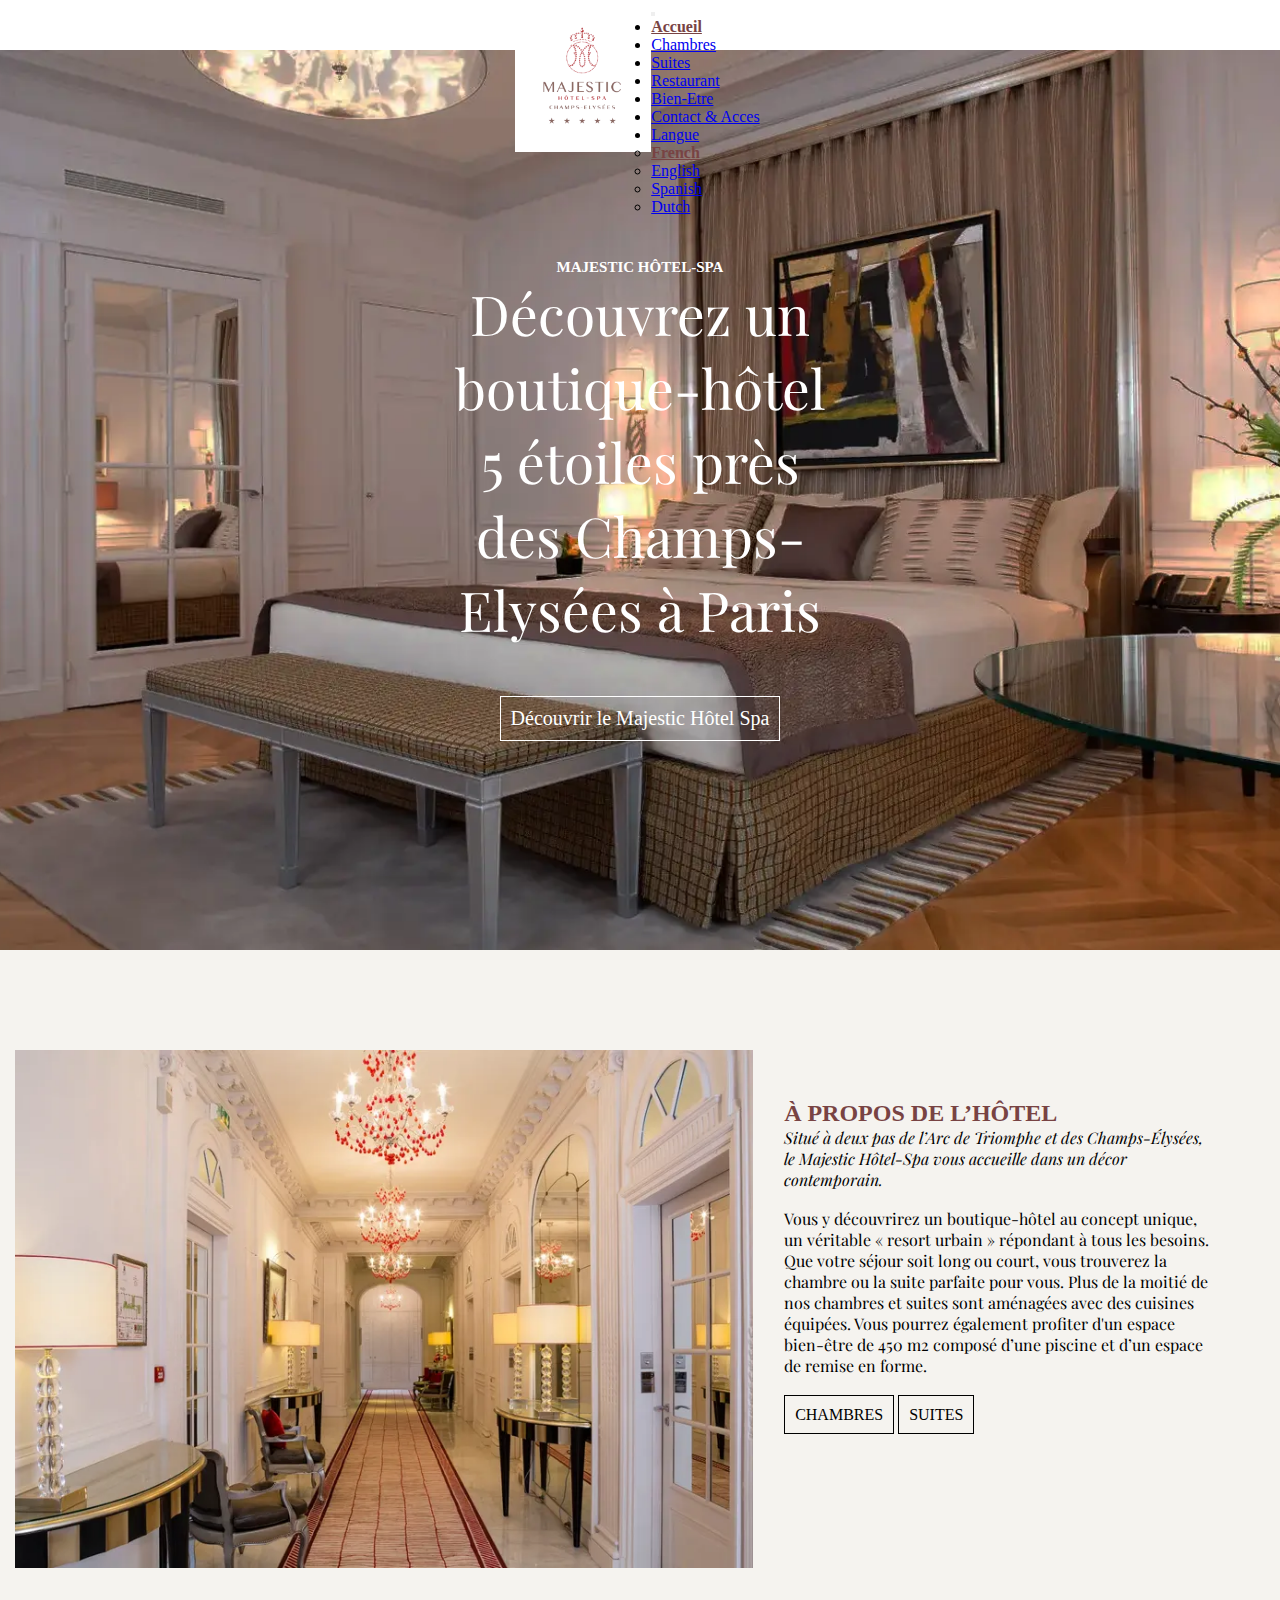
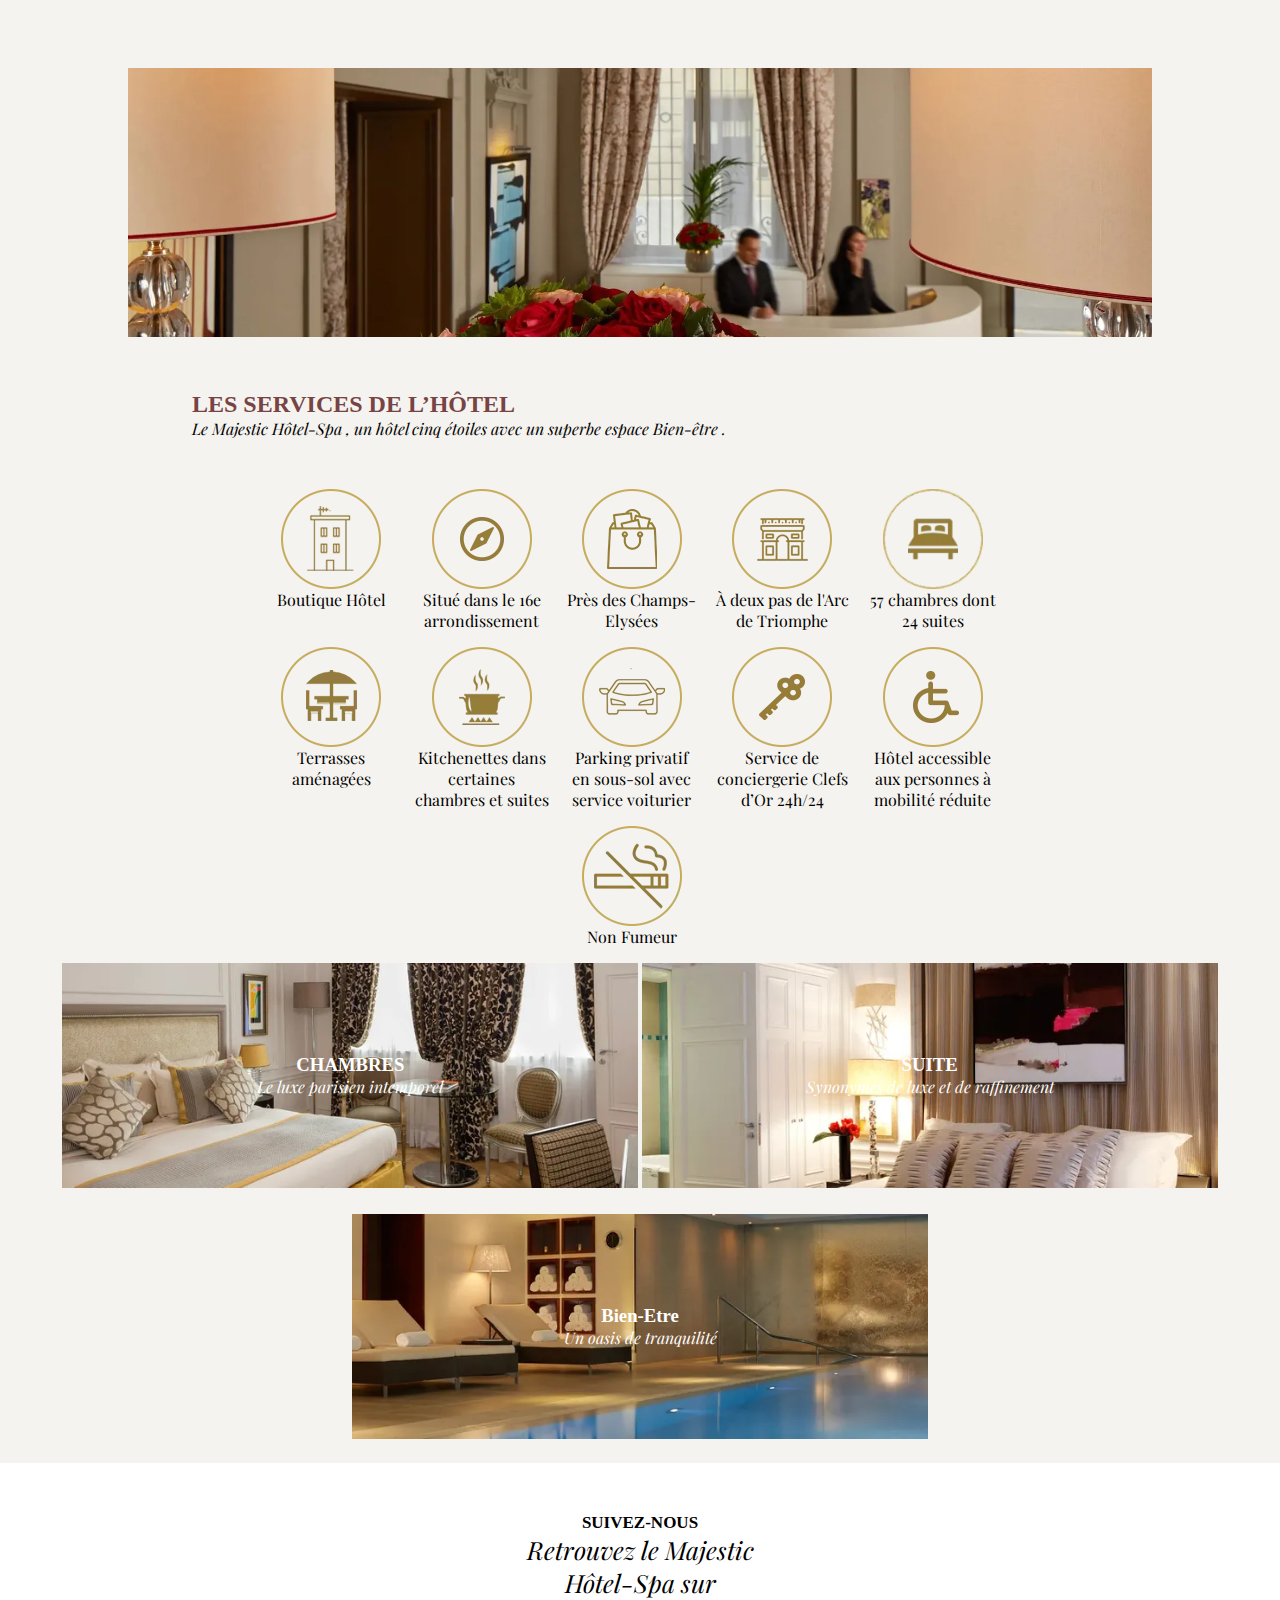
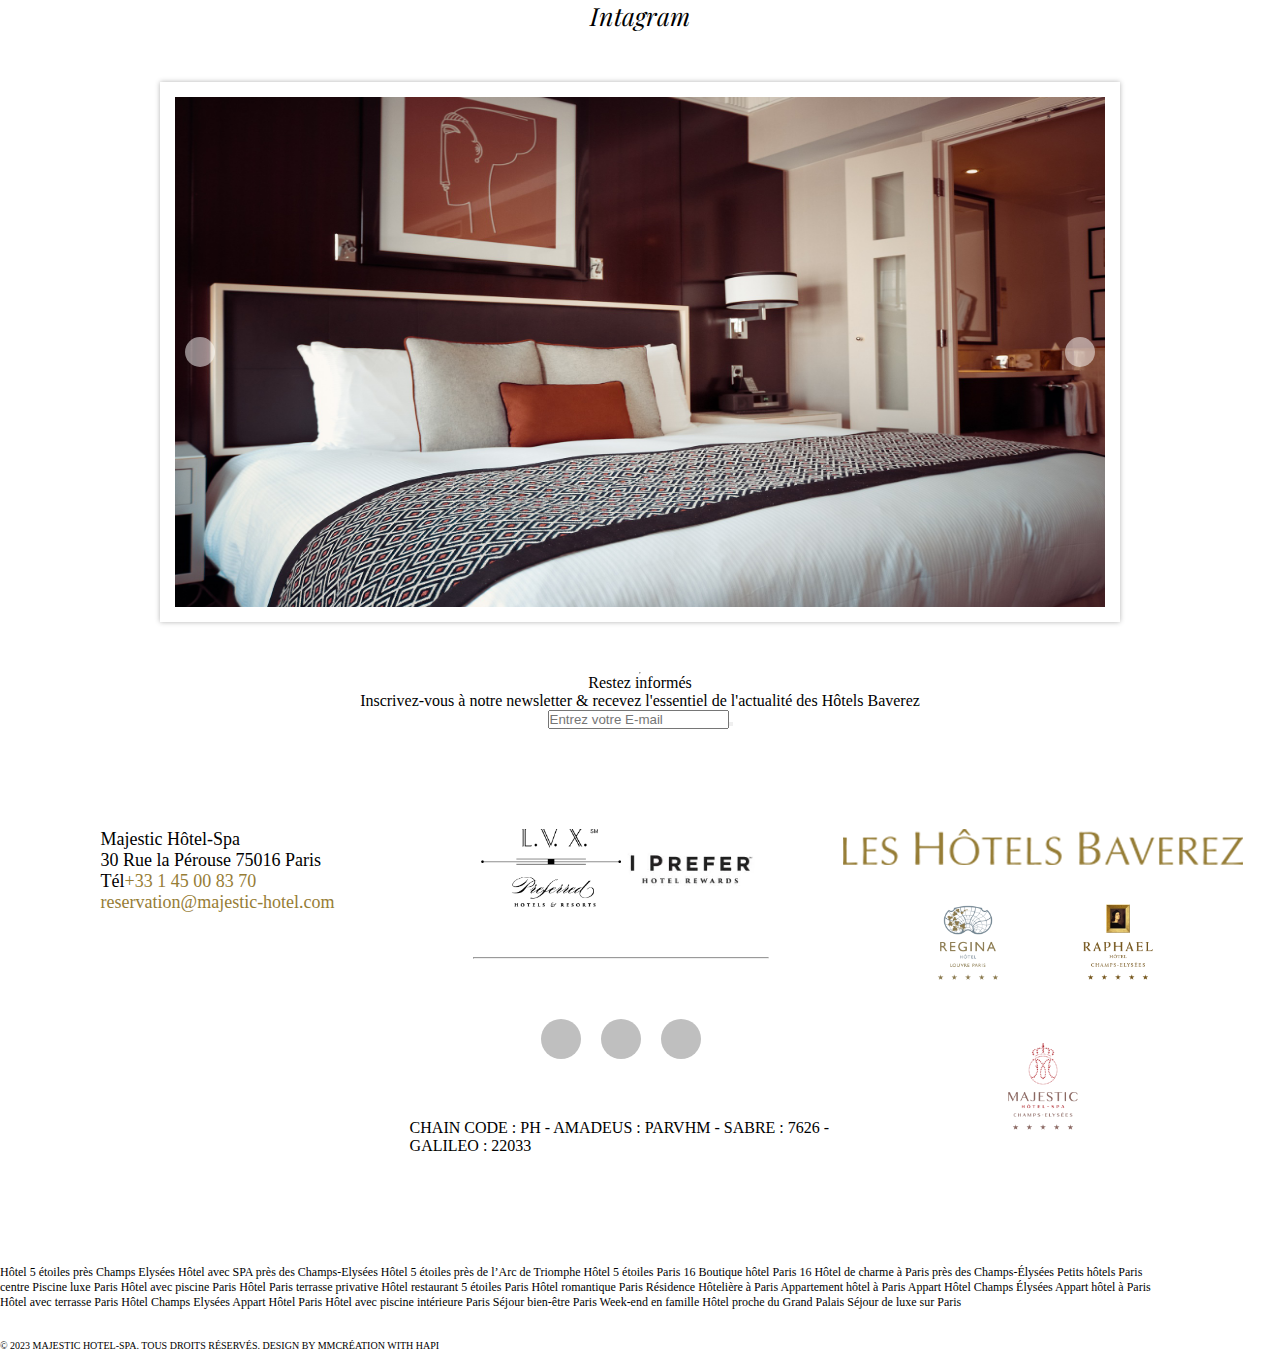
<file: index.html>
<!DOCTYPE html>
<html lang="en">
<head>
    <meta charset="UTF-8">
    <meta http-equiv="X-UA-Compatible" content="IE=edge">
    <meta name="viewport" content="width=device-width, initial-scale=1.0">
    <link href="https://cdn.jsdelivr.net/npm/bootstrap@5.3.0-alpha1/dist/css/bootstrap.min.css" rel="stylesheet" integrity="sha384-GLhlTQ8iRABdZLl6O3oVMWSktQOp6b7In1Zl3/Jr59b6EGGoI1aFkw7cmDA6j6gD" crossorigin="anonymous">
    <link rel="stylesheet" href="https://cdnjs.cloudflare.com/ajax/libs/font-awesome/6.4.0/css/all.min.css" integrity="sha512-iecdLmaskl7CVkqkXNQ/ZH/XLlvWZOJyj7Yy7tcenmpD1ypASozpmT/E0iPtmFIB46ZmdtAc9eNBvH0H/ZpiBw==" crossorigin="anonymous" referrerpolicy="no-referrer" />
    <link rel="preconnect" href="https://fonts.googleapis.com" />
    <link rel="preconnect" href="https://fonts.gstatic.com" crossorigin>
    <link href="https://fonts.googleapis.com/css2?family=Playfair+Display:ital,wght@0,400;0,500;0,600;0,700;0,800;0,900;1,400;1,500;1,600;1,700;1,800;1,900&display=swap" rel="stylesheet">
    <title>Document</title>
    <link rel="stylesheet" href="styles/style.css">
    <link rel="stylesheet" href="styles/nav.css">
    <link rel="stylesheet" href="styles/footer.css">
</head>
<body>
    <nav class="navbar navbar-expand-lg bg-body-tertiary wid fixed-top flex ">
        <img src="rss/v2-Logo-MAJESTIC-RVB-300dpi.png.webp" alt="logo">
        <div class="container-fluid">
          <button class="navbar-toggler" type="button" data-bs-toggle="collapse" data-bs-target="#navbarNavDropdown" aria-controls="navbarNavDropdown" aria-expanded="false" aria-label="Toggle navigation">
            <span class="navbar-toggler-icon"></span>
          </button>
          <div class="collapse navbar-collapse" id="navbarNavDropdown">
            <ul class="navbar-nav">
              <li class="nav-item">
                <a class="nav-link active" aria-current="page" href="index.html">Accueil</a>
              </li>
              <li class="nav-item">
                <a class="nav-link" href="chambres.html">Chambres</a>
              </li>
              <li class="nav-item">
                <a class="nav-link" href="suites.html">Suites</a>
              </li>
              <li class="nav-item">
                <a class="nav-link" href="restaurant.html">Restaurant</a>
              </li>
              <li class="nav-item">
                <a class="nav-link" href="bien-etre.html">Bien-Etre</a>
              </li>
              <li class="nav-item">
                <a class="nav-link" href="contact&acces.html">Contact & Acces</a>
              </li>
              <li class="nav-item dropdown">
                <a class="nav-link dropdown-toggle" href="#" role="button" data-bs-toggle="dropdown" aria-expanded="false">
                  Langue
                </a>
                <ul class="dropdown-menu">
                    <li><a class="dropdown-item" href="#">French</a></li>
                  <li><a class="dropdown-item" href="#">English</a></li>
                  <li><a class="dropdown-item" href="#">Spanish</a></li>
                  <li><a class="dropdown-item" href="#">Dutch</a></li>
                </ul>
              </li>
            </ul>
          </div>
        </div>
      </nav>

      <!-- Accueil -->

      <section id="accueil">
        <div class="home">
            <h1>MAJESTIC HÔTEL-SPA</h1>
            <p>Découvrez un boutique-hôtel 5 étoiles près des Champs-Elysées à Paris</p>
            <span class="button"><a href="#apropos">Découvrir le Majestic Hôtel Spa</a></span>
        </div>
        <div class="about" id="apropos">
            <img src="rss/Corridor 9 - Majestic Hotel-Spa.webp" alt="chambre">
            <div class="about-right">
                <h2>À PROPOS DE L’HÔTEL</h2>
                <p>
                    Situé à deux pas de l’Arc de Triomphe et des Champs-Élysées, le Majestic Hôtel-Spa vous accueille dans un décor contemporain.
                </p>
                <br>
                <p>
                    Vous y découvrirez un boutique-hôtel au concept unique, un véritable « resort urbain » répondant à tous les besoins. Que votre séjour soit long ou court, vous trouverez la chambre ou la suite parfaite pour vous. Plus de la moitié de nos chambres et suites sont aménagées avec des cuisines équipées. Vous pourrez également profiter d'un espace bien-être de 450 m2 composé d’une piscine et d’un espace de remise en forme.
                </p>
                <div>
                    <span class="button"><a href="chambres.html">CHAMBRES</a></span>
                    <span class="button"><a href="suites.html">SUITES</a></span>
                </div>
                
            </div>
        </div>
        <div class="room_deluxe">
            <img src="rss/Room_Grand_Deluxe.webp" alt="suite">
        </div>
        <div class="lobby">
            <img src="rss/Lobby_2_-_CMajestic_Hotel-Spa.jpg.webp" alt="lobby" >
        </div>
        <div class="services-title">
            <h2>LES SERVICES DE L’HÔTEL</h2>
            <p>Le Majestic Hôtel-Spa , un hôtel cinq étoiles avec un superbe espace Bien-être .</p>
        </div>
        <div class="services ">
            <div>
                <img src="icons/picto-boutique.png.webp" alt="picto boutique" class="icons">
                <p>Boutique Hôtel</p>
            </div>
            <div>
                <img src="icons/picto-localisation.png.webp" alt="picto localisation" class="icons">
                <p>Situé dans le 16e arrondissement</p>
            </div>
            <div>
                <img src="icons/picto-shopping.png.webp" alt="picto shopping" class="icons">
                <p>Près des Champs-Elysées</p>
            </div>
            <div>
                <img src="icons/pictoarc_1.png.webp" alt="picto arc" class="icons">
                <p>À deux pas de l'Arc de Triomphe</p>
            </div>
            <div>
                <img src="icons/lit_supplementaire.png.webp" alt="picto lit" class="icons">
                <p>57 chambres dont 24 suites</p>
            </div>
            <div>
                <img src="icons/terrace_2.png.webp" alt="picto terrace" class="icons">
                <p>Terrasses aménagées</p>
            </div>
            <div>
                <img src="icons/picto-kitchen.png.webp" alt="picto Kitchenettes" class="icons">
                <p>Kitchenettes dans certaines chambres et suites</p>
            </div>
            <div>
                <img src="icons/Parking.png.webp" alt="picto parking" class="icons">
                <p>Parking privatif en sous-sol avec service voiturier</p>
            </div>
            <div>
                <img src="icons/picto-cle.png.webp" alt="picto cle" class="icons">
                <p>Service de conciergerie Clefs d’Or 24h/24</p>
            </div>
            <div>
                <img src="icons/picto-pmr.png.webp" alt="picto pmr" class="icons">
                <p>Hôtel accessible aux personnes à mobilité réduite</p>
            </div>
            <div>
                <img src="icons/Fumeur.png.webp" alt="picto fumeur" class="icons">
                <p>Non Fumeur</p>
            </div>
        </div>
        <div class="liens">
            <div class="lien_chambre">
                <a href="chambres.html"></a>
                <h3>CHAMBRES</h3>
                <p> Le luxe parisien intemporel</p>
            </div>
            <div class="lien_suite">
                <a href="suites.html"></a>
                <h3>SUITE</h3>
                <p>Synonymes de luxe et de raffinement</p>
            </div>
            <div class="lien_bien-etre">
                <a href="bien-etre.html"></a>
                <h3>Bien-Etre</h3>
                <p>Un oasis de tranquilité</p>
            </div>
        </div>
        
      </section>

      <footer>
        <div class="insta">
            <p>SUIVEZ-NOUS</p>
            <p>Retrouvez le Majestic Hôtel-Spa sur Intagram</p>
            <span><a href="https://www.instagram.com/majestichotelandspaparis/" style="color: black;"><i class="fab fa-instagram fa-3x"></i></a></i></span>
        </div>
        <div class="carrousel" data-vitesse="4000">
            <div class="reglette">
                <figure>
                    <img src="rss/hotel1.jpg" alt="chambre">
                </figure>
                <figure>
                    <img src="rss/hotel2.jpg" alt="chambre">
                </figure>
                <figure>
                    <img src="rss/hotel3.jpg" alt="reception">
                </figure>
                <figure>
                    <img src="rss/hotel4.jpg" alt="restaurant">
                </figure>
                <figure>
                    <img src="rss/Room_Deluxe.webp" alt="chambre">
                </figure>
                <figure>
                    <img src="rss/Room_Executive.webp" alt="chambre">
                </figure>
            </div>
    
            <div class="previous"><i class="fa-sharp fa-solid fa-chevron-left"></i></div>
            <div class="next"><i class="fa-sharp fa-solid fa-chevron-right"></i></div>
        </div>
        <div class="newsletter">
            <hr>
            <p>Restez informés</p>
            <p>Inscrivez-vous à notre newsletter & recevez l'essentiel de l'actualité des Hôtels Baverez</p>
            <div>
                <input type="text" id="mail" placeholder="Entrez votre E-mail"><button><i class="fa-sharp fa-solid fa-arrow-right"></i></button>
            </div>
        </div>
        <div class="infos">
            <div class="contacts">
                <div>
                    <p>Majestic Hôtel-Spa</p>
                    <p>30 Rue la Pérouse 75016 Paris</p>
                    <p>Tél<a href="tel:+33 1 45 00 83 70" class="links">+33 1 45 00 83 70</a></p>
                    <p><a href="mailto:reservation@majestic-hotel.com" class="links">reservation@majestic-hotel.com</a></p>
                </div>
            </div>
            <div class="rewards">
                <div class="rewards-img">
                    <img src="rss/Preferred_L.V.X._SMALL_LOGO_black_1.webp" alt="hotel reward">
                    <img src="rss/iprefer-enrollment-button-new.webp" alt="hotel reward">
                </div>
                <hr>
                <div class="medias">
                    <p><a href="https://www.facebook.com/hotelvillamajestic.official?fref=ts"><span class="fa-facebook-f fa-lg fab circle"></span></a></p>
                    <p><a href="https://twitter.com/VILLAMAJESTIC"><span class=" fa-lg fa-twitter fab circle"></span></a></p>
                    <p><a href="https://www.instagram.com/majestichotelandspaparis/"><span class="fa-instagram fa-lg fab circle"></span></a></p>
                </div>
                <div class="code">
                    <p>CHAIN CODE : PH - AMADEUS : PARVHM - SABRE : 7626 - GALILEO : 22033</p>
                </div>
            </div>
            <div class="logos">
                <div class="logo-title">
                    <img src="rss/logo-groupe-400.webp" alt="logo groupe">
                </div>
                <div class="logo-img">
                    <img src="rss/Logo-REGINA-RVB-300dpi.png.webp" alt="logo regina">
                    <img src="rss/Logo-RAPHAEL-RVB-300dpi.PNG.webp" alt="logo raphael">
                    <img src="rss/Logo-MAJESTIC-RVB-300dpi.png.webp" alt="logo majestic">
                </div>
            </div>
        </div>
        <div class="d-flex justify-content-center text-center m-auto desc" style="width: 90%; font-size: 12px;">
            <p>Hôtel 5 étoiles près Champs Elysées Hôtel avec SPA près des Champs-Elysées Hôtel 5 étoiles près de l’Arc de Triomphe Hôtel 5 étoiles Paris 16 Boutique hôtel Paris 16 Hôtel de charme à Paris près des Champs-Élysées Petits hôtels Paris centre Piscine luxe Paris Hôtel avec piscine Paris Hôtel Paris terrasse privative Hôtel restaurant 5 étoiles Paris Hôtel romantique Paris Résidence Hôtelière à Paris Appartement hôtel à Paris Appart Hôtel Champs Élysées Appart hôtel à Paris Hôtel avec terrasse Paris Hôtel Champs Elysées Appart Hôtel Paris Hôtel avec piscine intérieure Paris Séjour bien-être Paris Week-end en famille Hôtel proche du Grand Palais Séjour de luxe sur Paris</p>
        </div>
        <div class="d-flex justify-content-center copyr" style="font-size: 10px;"><p>© 2023 MAJESTIC HOTEL-SPA. TOUS DROITS RÉSERVÉS. DESIGN BY MMCRÉATION WITH HAPI</p></div>
      </footer>



    <script src="https://cdn.jsdelivr.net/npm/bootstrap@5.3.0-alpha1/dist/js/bootstrap.bundle.min.js" integrity="sha384-w76AqPfDkMBDXo30jS1Sgez6pr3x5MlQ1ZAGC+nuZB+EYdgRZgiwxhTBTkF7CXvN" crossorigin="anonymous"></script>
    <script src="script.js"></script>
    
</body>
</html>
</file>
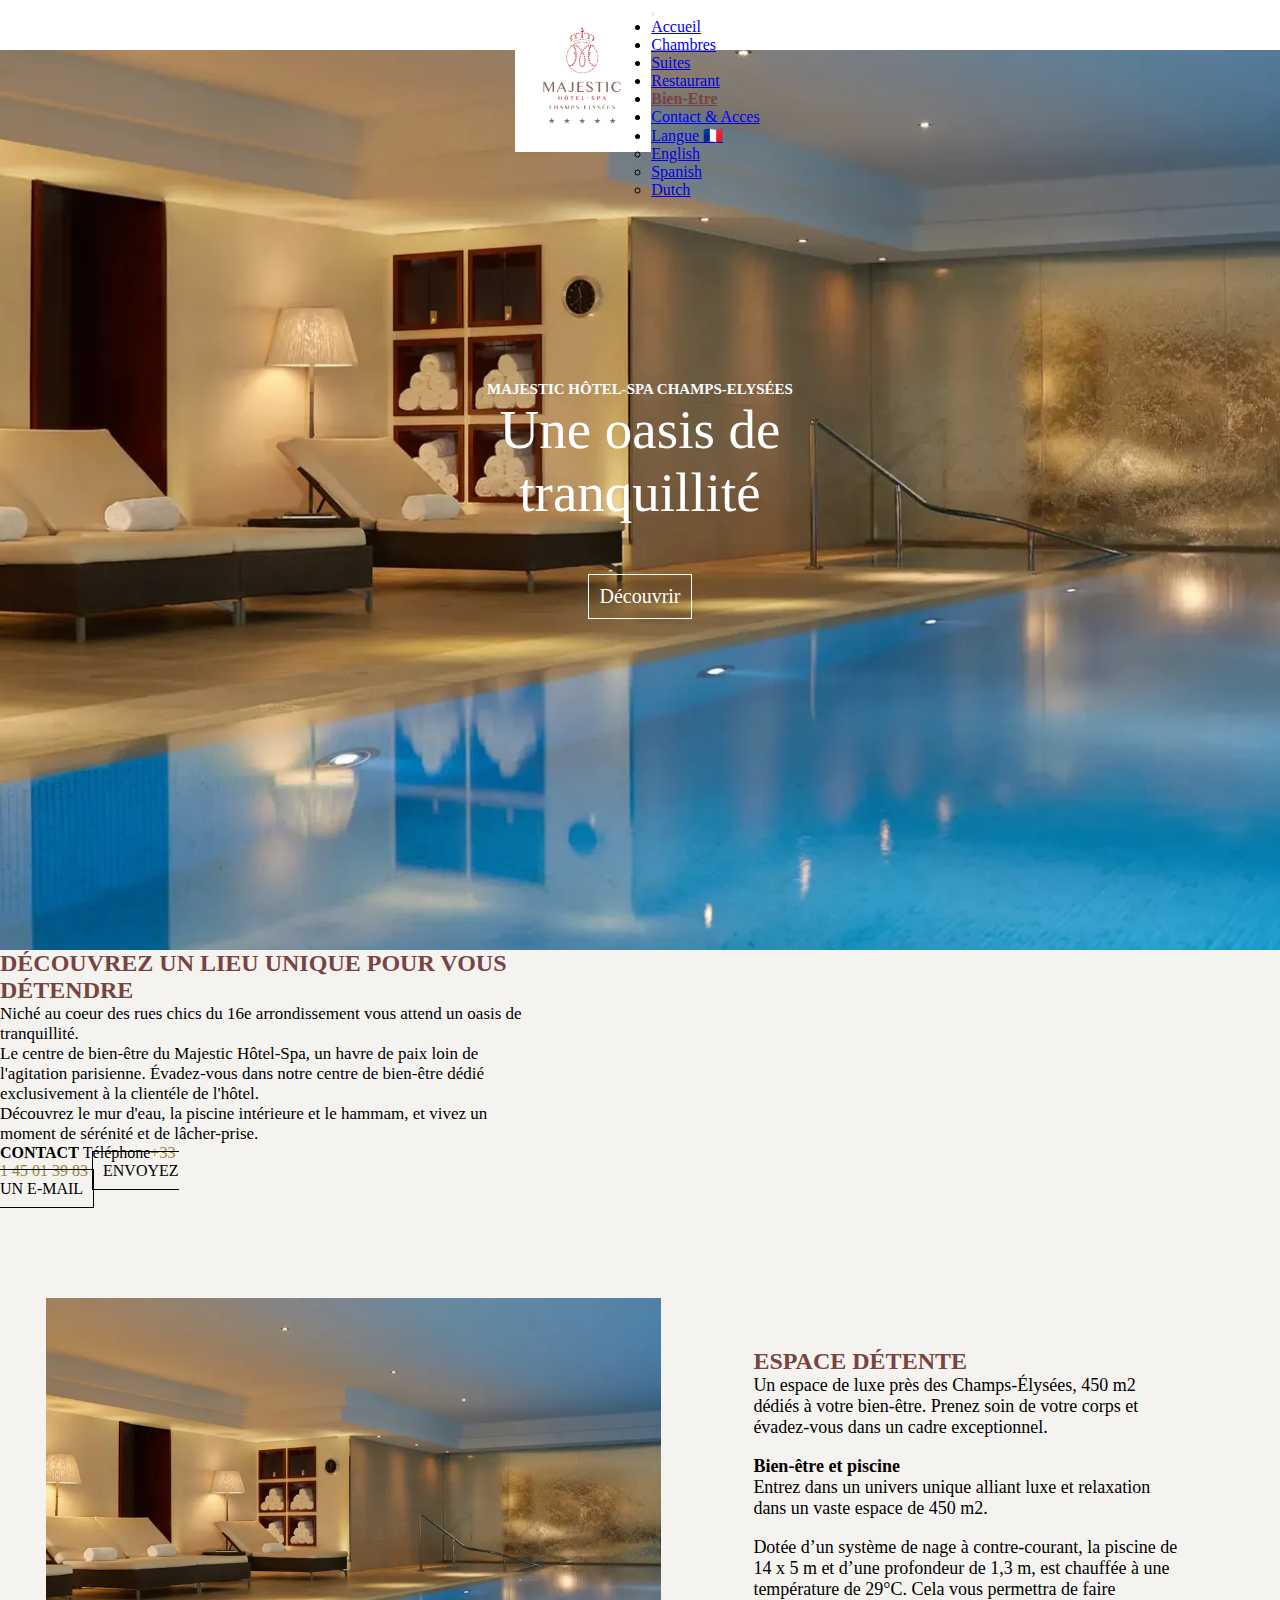
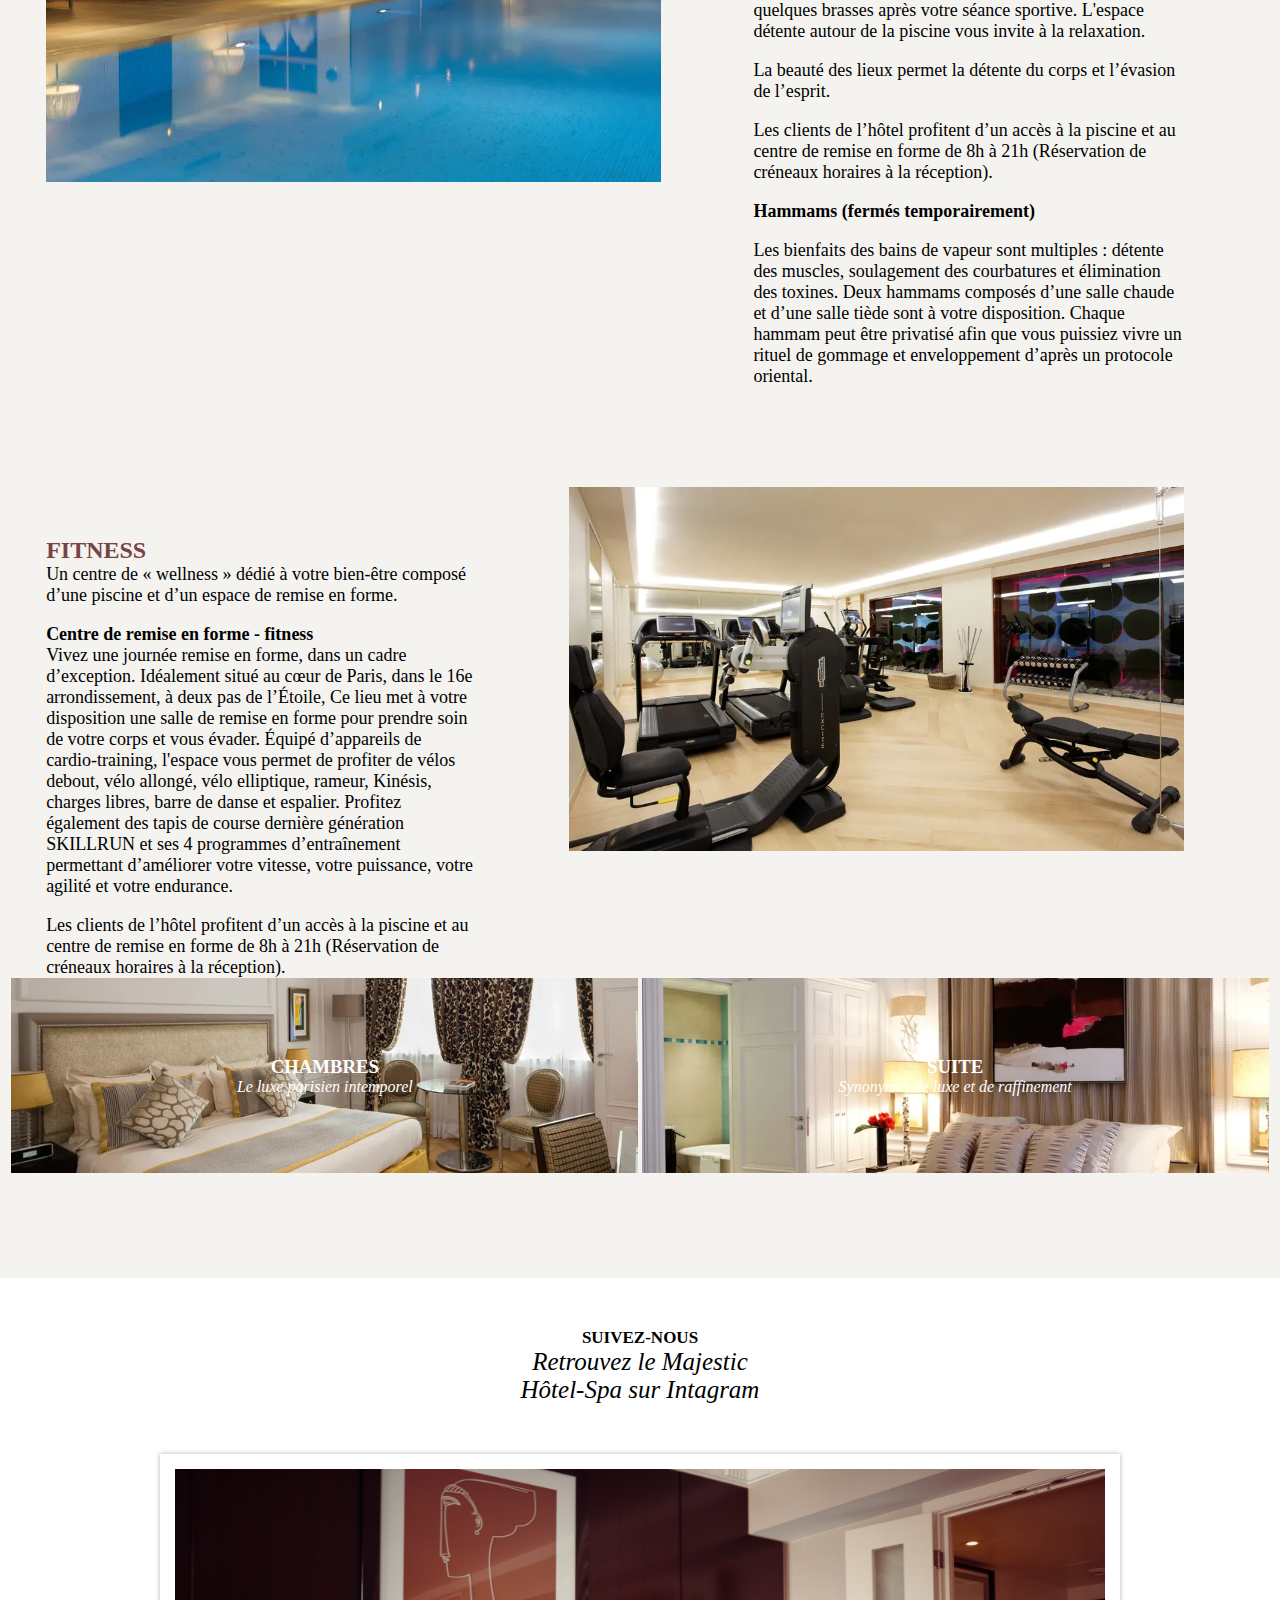
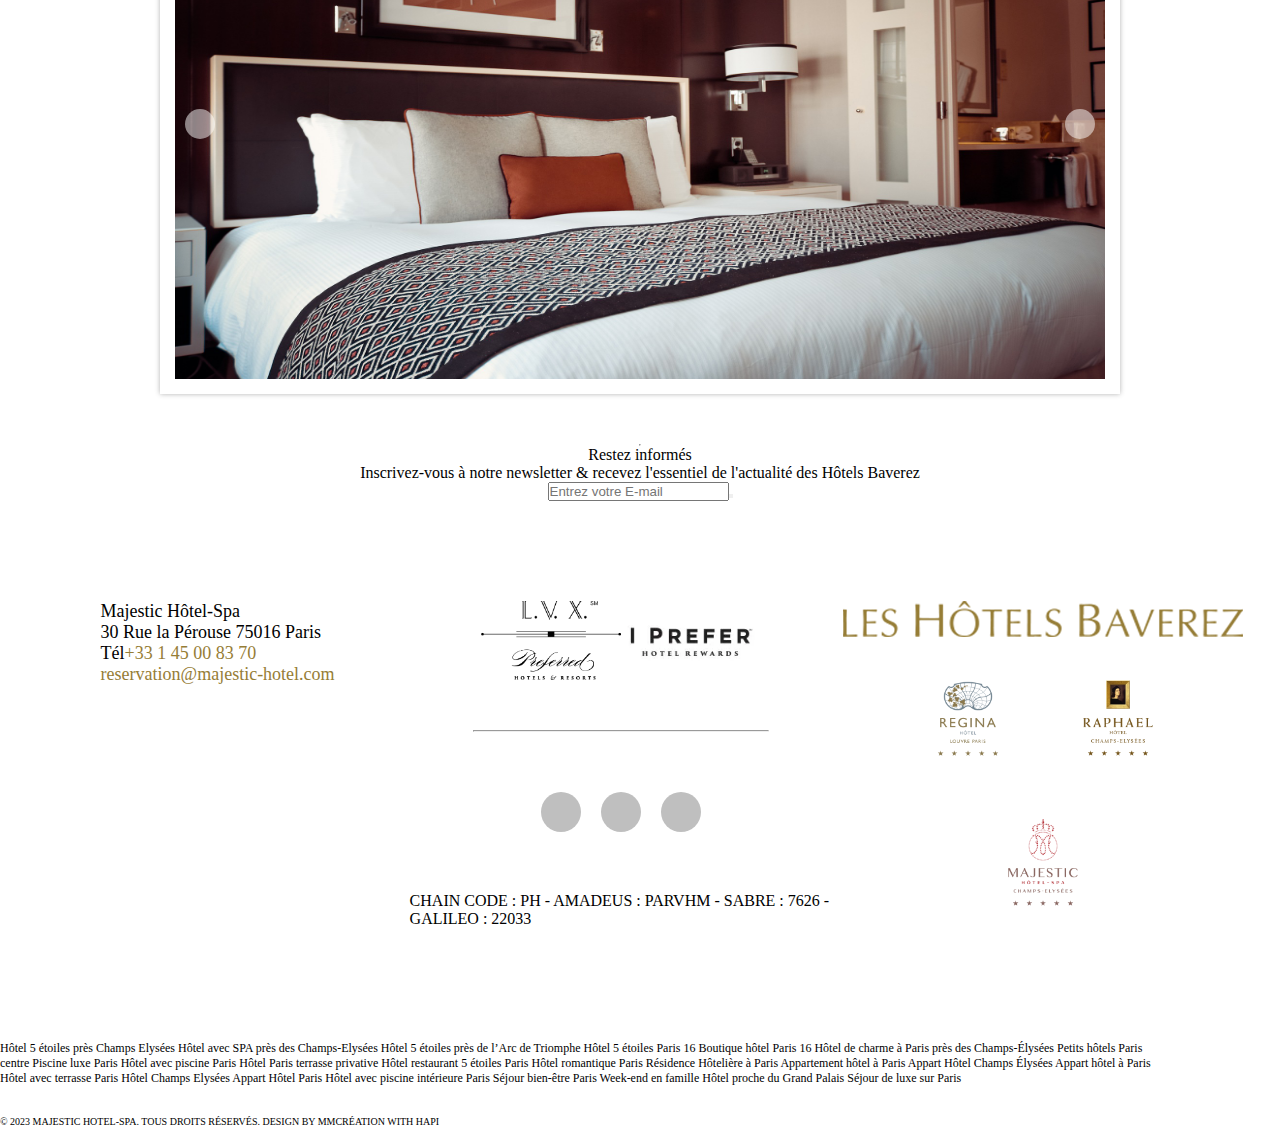
<file: bien-etre.html>
<!DOCTYPE html>
<html lang="en">
<head>
    <meta charset="UTF-8">
    <meta http-equiv="X-UA-Compatible" content="IE=edge">
    <meta name="viewport" content="width=device-width, initial-scale=1.0">
    <link href="https://cdn.jsdelivr.net/npm/bootstrap@5.3.0-alpha1/dist/css/bootstrap.min.css" rel="stylesheet" integrity="sha384-GLhlTQ8iRABdZLl6O3oVMWSktQOp6b7In1Zl3/Jr59b6EGGoI1aFkw7cmDA6j6gD" crossorigin="anonymous">
    <link rel="stylesheet" href="https://cdnjs.cloudflare.com/ajax/libs/font-awesome/6.4.0/css/all.min.css" integrity="sha512-iecdLmaskl7CVkqkXNQ/ZH/XLlvWZOJyj7Yy7tcenmpD1ypASozpmT/E0iPtmFIB46ZmdtAc9eNBvH0H/ZpiBw==" crossorigin="anonymous" referrerpolicy="no-referrer" />
    <link rel="preconnect" href="https://fonts.googleapis.com" />
    <title>Document</title>
    <link rel="stylesheet" href="styles/nav.css">
    <link rel="stylesheet" href="styles/footer.css">
    <link rel="stylesheet" href="styles/bien-etre.css">
</head>
<body>
    <nav class="navbar navbar-expand-lg bg-body-tertiary wid fixed-top flex ">
        <img src="rss/v2-Logo-MAJESTIC-RVB-300dpi.png.webp" alt="logo">
        <div class="container-fluid">
          <button class="navbar-toggler" type="button" data-bs-toggle="collapse" data-bs-target="#navbarNavDropdown" aria-controls="navbarNavDropdown" aria-expanded="false" aria-label="Toggle navigation">
            <span class="navbar-toggler-icon"></span>
          </button>
          <div class="collapse navbar-collapse" id="navbarNavDropdown">
            <ul class="navbar-nav">
              <li class="nav-item">
                <a class="nav-link active" aria-current="page" href="index.html">Accueil</a>
              </li>
              <li class="nav-item">
                <a class="nav-link" href="chambres.html">Chambres</a>
              </li>
              <li class="nav-item">
                <a class="nav-link" href="suites.html">Suites</a>
              </li>
              <li class="nav-item">
                <a class="nav-link" href="restaurant.html">Restaurant</a>
              </li>
              <li class="nav-item">
                <a class="nav-link" href="bien-etre.html">Bien-Etre</a>
              </li>
              <li class="nav-item">
                <a class="nav-link" href="contact&acces.html">Contact & Acces</a>
              </li>
              <li class="nav-item dropdown">
                <a class="nav-link dropdown-toggle" href="#" role="button" data-bs-toggle="dropdown" aria-expanded="false">
                  Langue 🇫🇷
                </a>
                <ul class="dropdown-menu">
                  <li><a class="dropdown-item" href="#">English</a></li>
                  <li><a class="dropdown-item" href="#">Spanish</a></li>
                  <li><a class="dropdown-item" href="#">Dutch</a></li>
                </ul>
              </li>
            </ul>
          </div>
        </div>
      </nav>
    
<!-- Accueil -->

<section id="accueil">
    <div class="home">
        <h1>MAJESTIC HÔTEL-SPA CHAMPS-ELYSÉES</h1>
        <p>Une oasis de tranquillité</p>
        <span class="button" ><a href="#bien-etre">Découvrir</a></span>
    </div>
    <div id="bien-etre" class="d-flex flex-column justify-content-center align-items-center mx-auto mt-5 pt-5" style="width: 70%;">
        <h2 class="mb-5 mt-4 text-center" style="width: 60%;">DÉCOUVREZ UN LIEU UNIQUE POUR VOUS DÉTENDRE</h2>
        <div class="d-flex justify-content-center ">
            <div class="w-50">
                <p style="width: 60%;">Niché au coeur des rues chics du 16e arrondissement vous attend un oasis de tranquillité.</p>
                <p style="width: 60%;">Le centre de bien-être du Majestic Hôtel-Spa, un havre de paix loin de l'agitation parisienne. Évadez-vous dans notre centre de bien-être dédié exclusivement à la clientéle de l'hôtel.</p>
                <p style="width: 60%;">Découvrez le mur d'eau, la piscine intérieure et le hammam, et vivez un moment de sérénité et de lâcher-prise.</p>
            </div>
            <div class="d-flex flex-column justify-content-center" style="width: 20%;">
                <span style="font-weight: bold;">CONTACT</span>
                <span>Téléphone<a href="tel:+33 1 45 01 39 83" class="links" style="text-decoration: none; color: #99813D;">+33 1 45 01 39 83</a></span>
                <span class="button mt-3" ><a href="mailto:reservation@majestic-hotel.com" >ENVOYEZ UN E-MAIL</a></span>
            </div>
            
        </div>
    </div>
    <div class="about">
        <img src="rss/Swimming Pool 1 (1).webp" alt="pool" style="width: 50%;" class="hover-img">
        <div class="about-right">
            <h2>ESPACE DÉTENTE</h2>
            <p>
                Un espace de luxe près des Champs-Élysées, 450 m2 dédiés à votre bien-être. Prenez soin de votre corps et évadez-vous dans un cadre exceptionnel.
            </p>
            <br>
            <h3>Bien-être et piscine</h3>
            <p>
                Entrez dans un univers unique alliant luxe et relaxation dans un vaste espace de 450 m2.
            </p>
            <br>
            <p>Dotée d’un système de nage à contre-courant, la piscine de 14 x 5 m et d’une profondeur de 1,3 m, est chauffée à une température de 29°C. Cela vous permettra de faire quelques brasses après votre séance sportive. L'espace détente autour de la piscine vous invite à la relaxation.</p>
            <br>
            <p>La beauté des lieux permet la détente du corps et l’évasion de l’esprit.</p>
            <br>
            <p>Les clients de l’hôtel profitent d’un accès à la piscine et au centre de remise en forme de 8h à 21h (Réservation de créneaux horaires à la réception).</p>
            <br>
            <h3>Hammams (fermés temporairement)</h3>
            <br>
            <p>Les bienfaits des bains de vapeur sont multiples : détente des muscles, soulagement des courbatures et élimination des toxines. Deux hammams composés d’une salle chaude et d’une salle tiède sont à votre disposition. Chaque hammam peut être privatisé afin que vous puissiez vivre un rituel de gommage et enveloppement d’après un protocole oriental.</p>
        </div>
    </div>
    <div class="about reverse" >
        <div class="about-right">
            <h2>FITNESS</h2>
            <p>
                Un centre de « wellness » dédié à votre bien-être composé d’une piscine et d’un espace de remise en forme.
            </p>
            <br>
            <h3>Centre de remise en forme - fitness</h3>
            <p>
                Vivez une journée remise en forme, dans un cadre d’exception. Idéalement situé au cœur de Paris, dans le 16e arrondissement, à deux pas de l’Étoile, Ce lieu met à votre disposition une salle de remise en forme pour prendre soin de votre corps et vous évader. Équipé d’appareils de cardio-training, l'espace vous permet de profiter de vélos debout, vélo allongé, vélo elliptique, rameur, Kinésis, charges libres, barre de danse et espalier. Profitez également des tapis de course dernière génération SKILLRUN et ses 4 programmes d’entraînement permettant d’améliorer votre vitesse, votre puissance, votre agilité et votre endurance.
            </p>
            <br>
            <p>Les clients de l’hôtel profitent d’un accès à la piscine et au centre de remise en forme de 8h à 21h (Réservation de créneaux horaires à la réception).</p>
        </div>
        <img src="rss/MajClub Fitness -  Majestic Hotel-Spa.webp" alt="fitness" style="width: 50%;" class="hover-img">
    </div>
    <div class="liens mt-5">
        <div class="lien_chambre">
            <a href="chambres.html"></a>
            <h3>CHAMBRES</h3>
            <p> Le luxe parisien intemporel</p>
        </div>
        <div class="lien_suite">
            <a href="suites.html"></a>
            <h3>SUITE</h3>
            <p>Synonymes de luxe et de raffinement</p>
        </div>
    </div>
    
  </section>


      <footer>
        <div class="insta">
            <p>SUIVEZ-NOUS</p>
            <p>Retrouvez le Majestic Hôtel-Spa sur Intagram</p>
            <span><a href="https://www.instagram.com/majestichotelandspaparis/" style="color: black;"><i class="fab fa-instagram fa-3x"></i></a></i></span>
        </div>
        <div class="carrousel" data-vitesse="4000">
            <div class="reglette">
                <figure>
                    <img src="rss/hotel1.jpg" alt="chambre">
                </figure>
                <figure>
                    <img src="rss/hotel2.jpg" alt="chambre">
                </figure>
                <figure>
                    <img src="rss/hotel3.jpg" alt="reception">
                </figure>
                <figure>
                    <img src="rss/hotel4.jpg" alt="restaurant">
                </figure>
                <figure>
                    <img src="rss/Room_Deluxe.webp" alt="chambre">
                </figure>
                <figure>
                    <img src="rss/Room_Executive.webp" alt="chambre">
                </figure>
            </div>
    
            <div class="previous"><i class="fa-sharp fa-solid fa-chevron-left"></i></div>
            <div class="next"><i class="fa-sharp fa-solid fa-chevron-right"></i></div>
        </div>
        <div class="newsletter">
            <hr>
            <p>Restez informés</p>
            <p>Inscrivez-vous à notre newsletter & recevez l'essentiel de l'actualité des Hôtels Baverez</p>
            <div>
                <input type="text" id="mail" placeholder="Entrez votre E-mail"><button><i class="fa-sharp fa-solid fa-arrow-right"></i></button>
            </div>
        </div>
        <div class="infos">
            <div class="contacts">
                <div>
                    <p>Majestic Hôtel-Spa</p>
                    <p>30 Rue la Pérouse 75016 Paris</p>
                    <p>Tél<a href="tel:+33 1 45 00 83 70" class="links">+33 1 45 00 83 70</a></p>
                    <p><a href="mailto:reservation@majestic-hotel.com" class="links">reservation@majestic-hotel.com</a></p>
                </div>
            </div>
            <div class="rewards">
                <div class="rewards-img">
                    <img src="rss/Preferred_L.V.X._SMALL_LOGO_black_1.webp" alt="hotel reward">
                    <img src="rss/iprefer-enrollment-button-new.webp" alt="hotel reward">
                </div>
                <hr>
                <div class="medias">
                    <p><a href="https://www.facebook.com/hotelvillamajestic.official?fref=ts"><span class="fa-facebook-f fa-lg fab circle"></span></a></p>
                    <p><a href="https://twitter.com/VILLAMAJESTIC"><span class=" fa-lg fa-twitter fab circle"></span></a></p>
                    <p><a href="https://www.instagram.com/majestichotelandspaparis/"><span class="fa-instagram fa-lg fab circle"></span></a></p>
                </div>
                <div class="code">
                    <p>CHAIN CODE : PH - AMADEUS : PARVHM - SABRE : 7626 - GALILEO : 22033</p>
                </div>
            </div>
            <div class="logos">
                <div class="logo-title">
                    <img src="rss/logo-groupe-400.webp" alt="logo groupe">
                </div>
                <div class="logo-img">
                    <img src="rss/Logo-REGINA-RVB-300dpi.png.webp" alt="logo regina">
                    <img src="rss/Logo-RAPHAEL-RVB-300dpi.PNG.webp" alt="logo raphael">
                    <img src="rss/Logo-MAJESTIC-RVB-300dpi.png.webp" alt="logo majestic">
                </div>
            </div>
        </div>
        <div class="d-flex justify-content-center text-center m-auto desc" style="width: 90%; font-size: 12px;">
            <p>Hôtel 5 étoiles près Champs Elysées Hôtel avec SPA près des Champs-Elysées Hôtel 5 étoiles près de l’Arc de Triomphe Hôtel 5 étoiles Paris 16 Boutique hôtel Paris 16 Hôtel de charme à Paris près des Champs-Élysées Petits hôtels Paris centre Piscine luxe Paris Hôtel avec piscine Paris Hôtel Paris terrasse privative Hôtel restaurant 5 étoiles Paris Hôtel romantique Paris Résidence Hôtelière à Paris Appartement hôtel à Paris Appart Hôtel Champs Élysées Appart hôtel à Paris Hôtel avec terrasse Paris Hôtel Champs Elysées Appart Hôtel Paris Hôtel avec piscine intérieure Paris Séjour bien-être Paris Week-end en famille Hôtel proche du Grand Palais Séjour de luxe sur Paris</p>
        </div>
        <div class="d-flex justify-content-center copyr" style="font-size: 10px;"><p>© 2023 MAJESTIC HOTEL-SPA. TOUS DROITS RÉSERVÉS. DESIGN BY MMCRÉATION WITH HAPI</p></div>
      </footer>


      <script src="https://cdn.jsdelivr.net/npm/bootstrap@5.3.0-alpha1/dist/js/bootstrap.bundle.min.js" integrity="sha384-w76AqPfDkMBDXo30jS1Sgez6pr3x5MlQ1ZAGC+nuZB+EYdgRZgiwxhTBTkF7CXvN" crossorigin="anonymous"></script>
      <script src="script.js"></script>
</body>
</html>
</file>
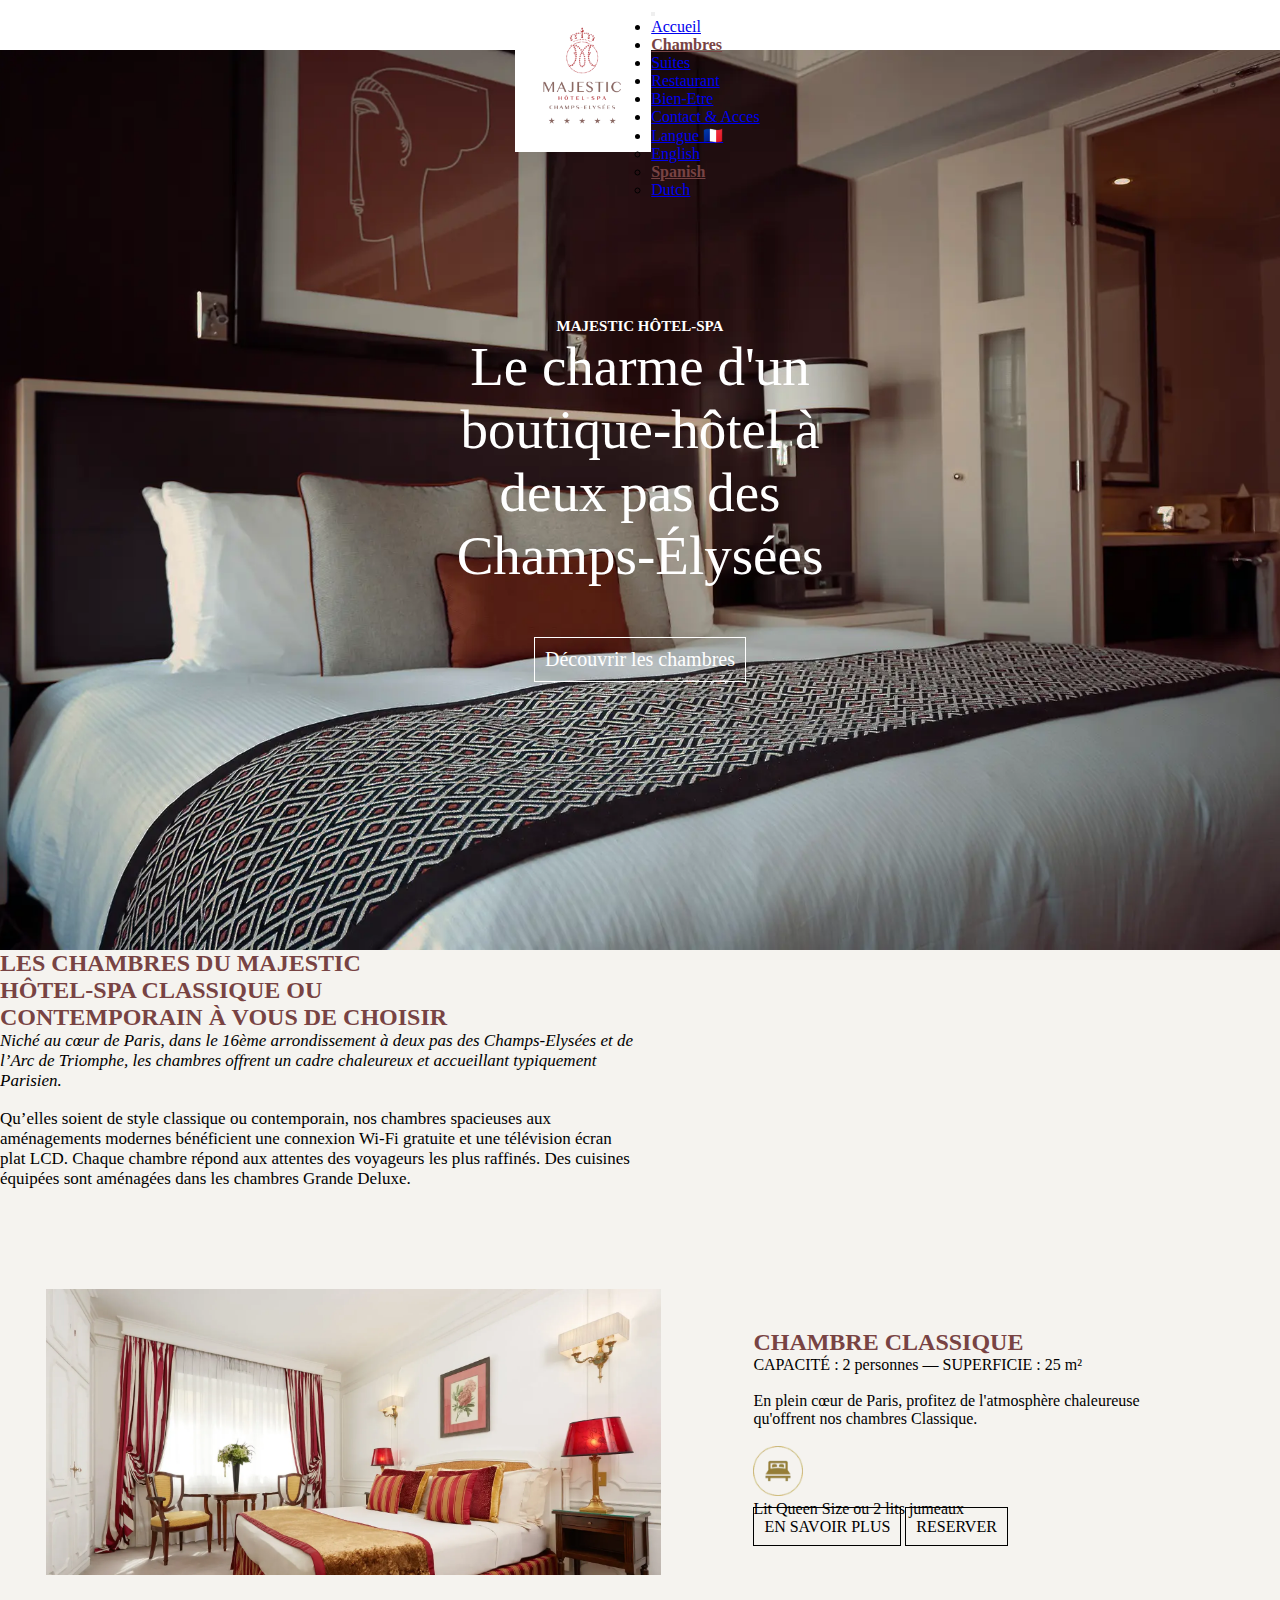
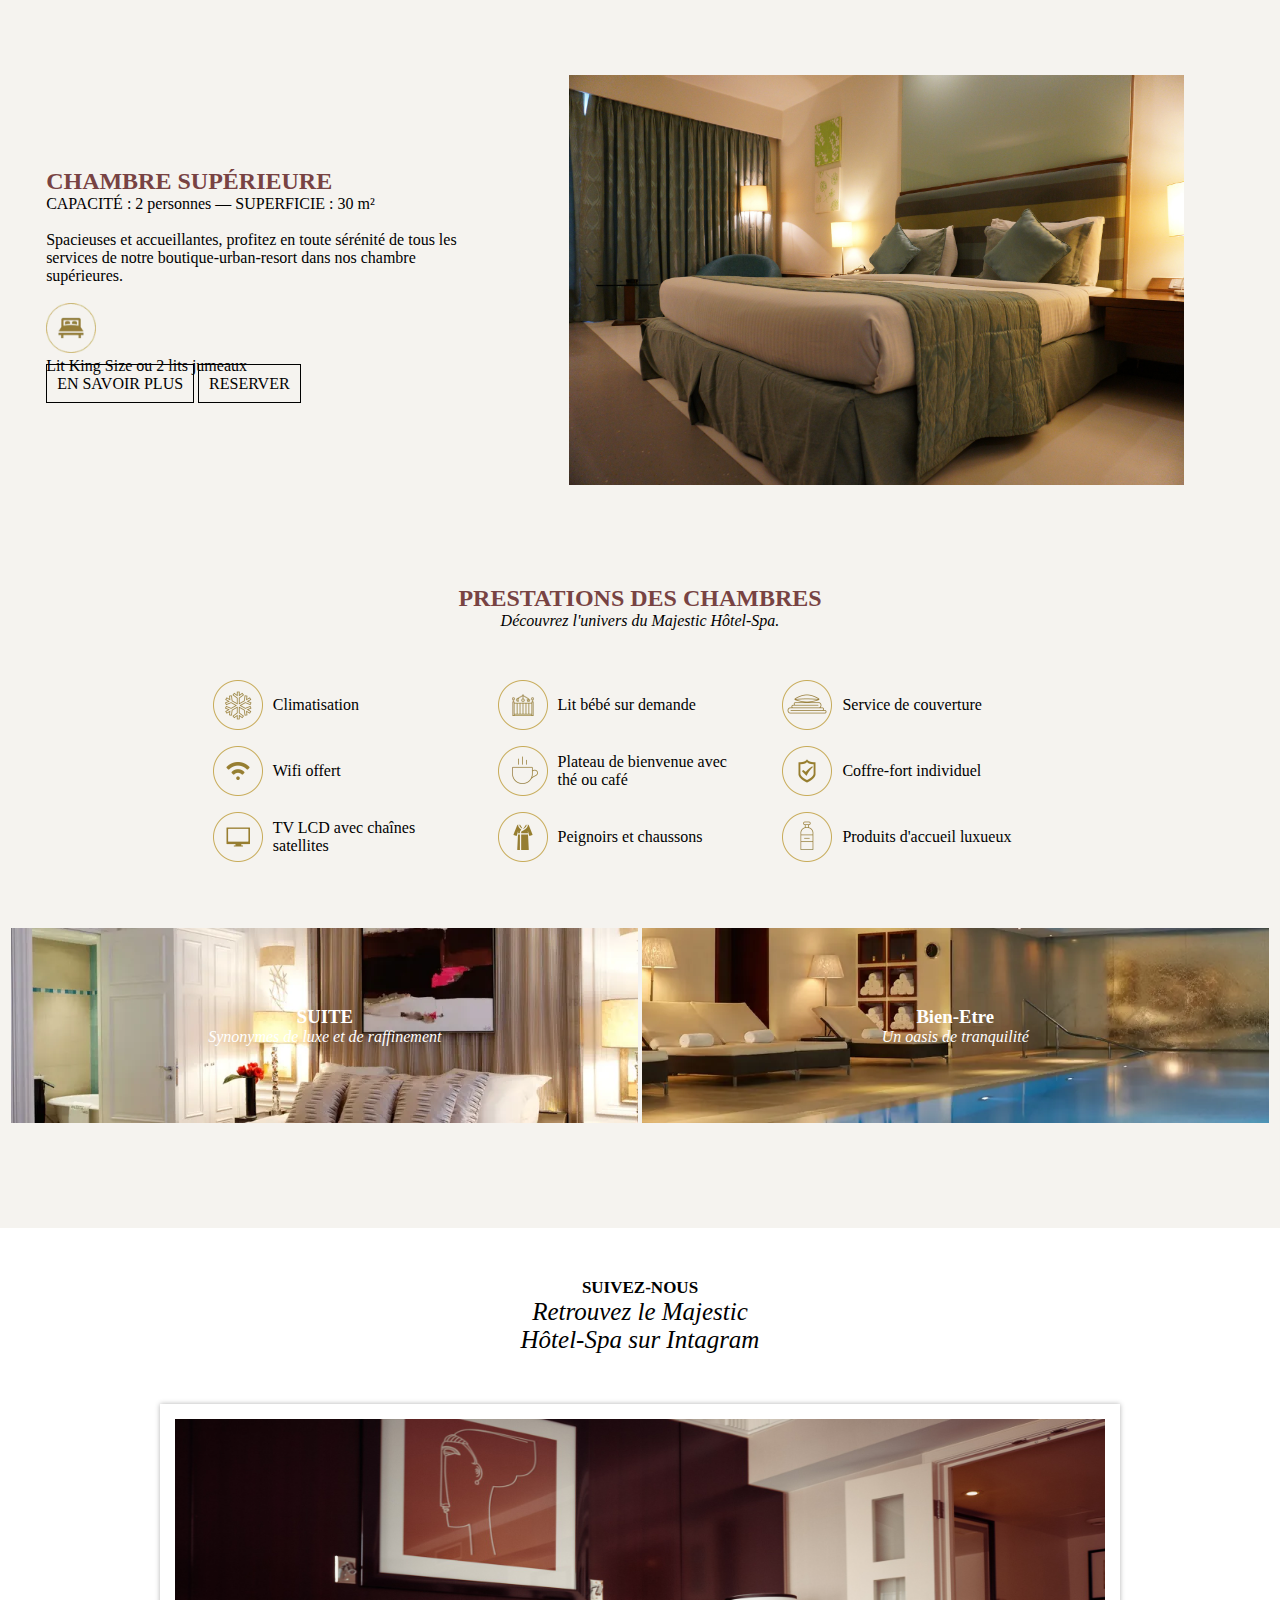
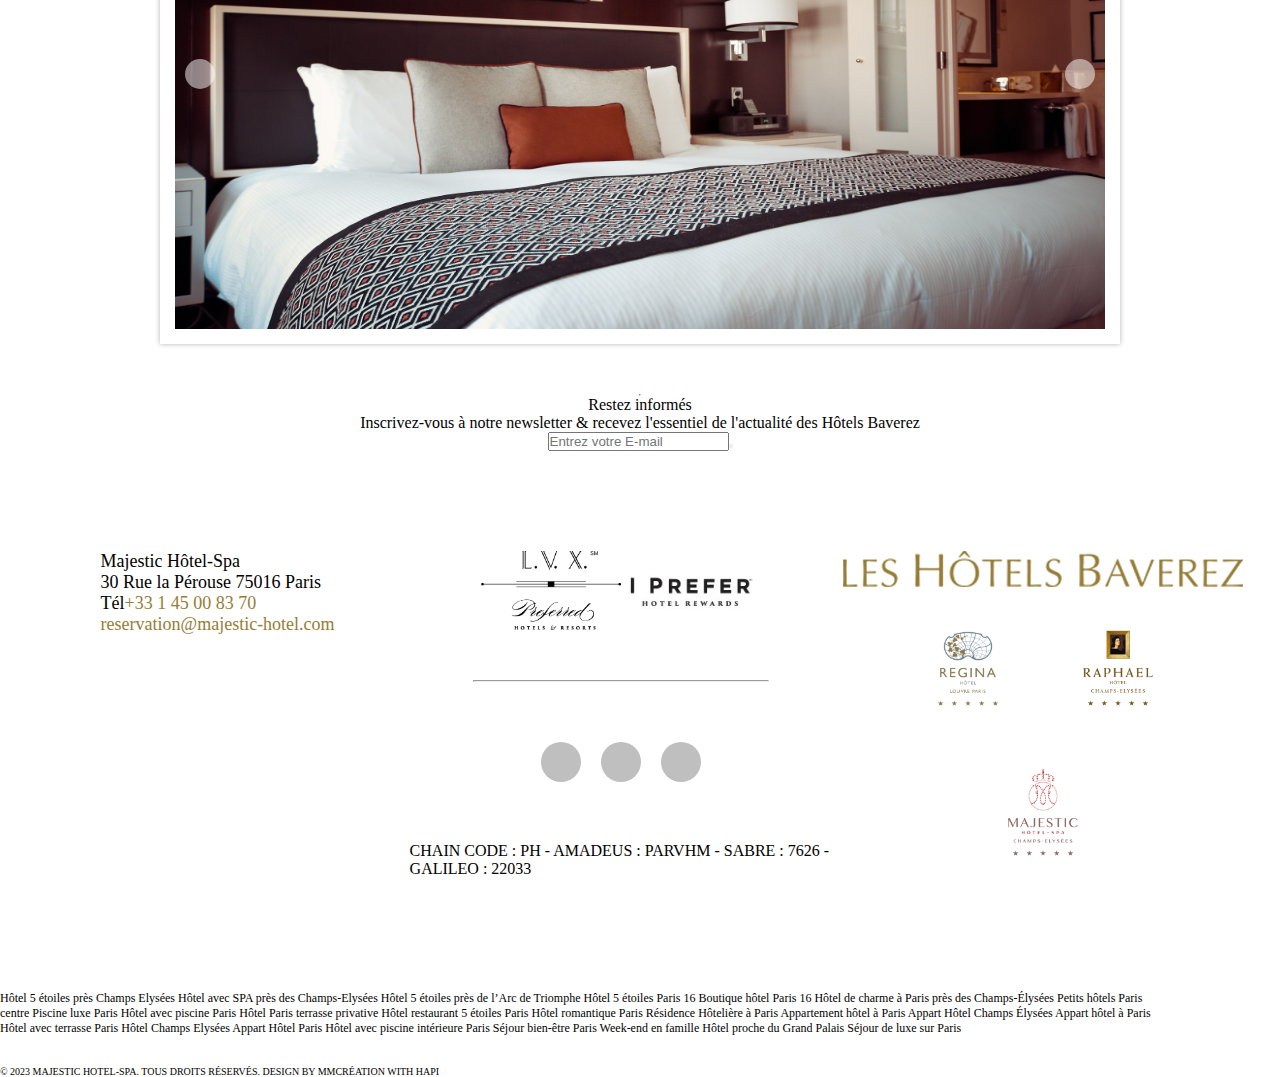
<file: chambres.html>
<!DOCTYPE html>
<html lang="en">
<head>
    <meta charset="UTF-8">
    <meta http-equiv="X-UA-Compatible" content="IE=edge">
    <meta name="viewport" content="width=device-width, initial-scale=1.0">
    <link href="https://cdn.jsdelivr.net/npm/bootstrap@5.3.0-alpha1/dist/css/bootstrap.min.css" rel="stylesheet" integrity="sha384-GLhlTQ8iRABdZLl6O3oVMWSktQOp6b7In1Zl3/Jr59b6EGGoI1aFkw7cmDA6j6gD" crossorigin="anonymous">
    <link rel="stylesheet" href="https://cdnjs.cloudflare.com/ajax/libs/font-awesome/6.4.0/css/all.min.css" integrity="sha512-iecdLmaskl7CVkqkXNQ/ZH/XLlvWZOJyj7Yy7tcenmpD1ypASozpmT/E0iPtmFIB46ZmdtAc9eNBvH0H/ZpiBw==" crossorigin="anonymous" referrerpolicy="no-referrer" />
    <link rel="preconnect" href="https://fonts.googleapis.com" />
    <title>Document</title>
    <link rel="stylesheet" href="styles/nav.css">
    <link rel="stylesheet" href="styles/footer.css">
    <link rel="stylesheet" href="styles/chambres.css">
</head>
<body>
    <nav class="navbar navbar-expand-lg bg-body-tertiary wid fixed-top flex ">
        <img src="rss/v2-Logo-MAJESTIC-RVB-300dpi.png.webp" alt="logo">
        <div class="container-fluid">
          <button class="navbar-toggler" type="button" data-bs-toggle="collapse" data-bs-target="#navbarNavDropdown" aria-controls="navbarNavDropdown" aria-expanded="false" aria-label="Toggle navigation">
            <span class="navbar-toggler-icon"></span>
          </button>
          <div class="collapse navbar-collapse" id="navbarNavDropdown">
            <ul class="navbar-nav">
              <li class="nav-item">
                <a class="nav-link active" aria-current="page" href="index.html">Accueil</a>
              </li>
              <li class="nav-item">
                <a class="nav-link" href="chambres.html">Chambres</a>
              </li>
              <li class="nav-item">
                <a class="nav-link" href="suites.html">Suites</a>
              </li>
              <li class="nav-item">
                <a class="nav-link" href="restaurant.html">Restaurant</a>
              </li>
              <li class="nav-item">
                <a class="nav-link" href="bien-etre.html">Bien-Etre</a>
              </li>
              <li class="nav-item">
                <a class="nav-link" href="contact&acces.html">Contact & Acces</a>
              </li>
              <li class="nav-item dropdown">
                <a class="nav-link dropdown-toggle" href="#" role="button" data-bs-toggle="dropdown" aria-expanded="false">
                  Langue 🇫🇷
                </a>
                <ul class="dropdown-menu">
                  <li><a class="dropdown-item" href="#">English</a></li>
                  <li><a class="dropdown-item" href="#">Spanish</a></li>
                  <li><a class="dropdown-item" href="#">Dutch</a></li>
                </ul>
              </li>
            </ul>
          </div>
        </div>
      </nav>
    
<!-- Accueil -->

<section id="accueil">
    <div class="home">
        <h1>MAJESTIC HÔTEL-SPA</h1>
        <p>Le charme d'un boutique-hôtel à deux pas des Champs-Élysées</p>
        <span class="button"><a href="#chambre">Découvrir les chambres</a></span>
    </div>
    <div id="chambre" class="d-flex flex-column justify-content-center align-items-center text-center mx-auto mt-5 pt-5" style="width: 50%;">
        <h2 style="width: 70%;">LES CHAMBRES DU MAJESTIC HÔTEL-SPA CLASSIQUE OU CONTEMPORAIN À VOUS DE CHOISIR</h2>
        <p>Niché au cœur de Paris, dans le 16ème arrondissement à deux pas des Champs-Elysées et de l’Arc de Triomphe, les chambres offrent un cadre chaleureux et accueillant typiquement Parisien.</p>
        <br>
        <p>Qu’elles soient de style classique ou contemporain, nos chambres spacieuses aux aménagements modernes bénéficient une connexion Wi-Fi gratuite et une télévision écran plat LCD. Chaque chambre répond aux attentes des voyageurs les plus raffinés. Des cuisines équipées sont aménagées dans les chambres Grande Deluxe.</p>
    </div>
    <div class="about" >
        <img src="rss/Room_Deluxe.webp" alt="chambre" style="width: 50%;" class="hover-img">
        <div class="about-right pb-3">
            <h2>CHAMBRE CLASSIQUE</h2>
            <p>
                CAPACITÉ : 2 personnes — SUPERFICIE : 25 m²
            </p>
            <br>
            <p>
                En plein cœur de Paris, profitez de l'atmosphère chaleureuse qu'offrent nos chambres Classique.
            </p>
            <br>
            <div class="d-flex align-items-center">
                <img src="icons/lit_supplementaire.png.webp" alt="picto lit" class="icons me-3">
                <p class="mb-0">Lit Queen Size ou 2 lits jumeaux</p>
            </div>
            <div class="mt-3">
                <span class="button"><a href="res-chambre1.html">EN SAVOIR PLUS</a></span>
                <span class="button"><a href="res-chambre1.html#reserver">RESERVER</a></span>
            </div>
        </div>
    </div>
    <div class="about reverse">
        <div class="about-right pb-3">
            <h2>CHAMBRE SUPÉRIEURE</h2>
            <p>
                CAPACITÉ : 2 personnes  —  SUPERFICIE : 30 m² 
            </p>
            <br>
            <p>
                Spacieuses et accueillantes, profitez en toute sérénité de tous les services de notre boutique-urban-resort dans nos chambre supérieures.
            </p>
            <br>
            <div class="d-flex align-items-center">
                <img src="icons/lit_supplementaire.png.webp" alt="picto lit" class="icons me-3">
                <p class="mb-0">Lit King Size ou 2 lits jumeaux</p>
            </div>
            <div class="mt-3">
                <span class="button"><a href="res-chambre2.html">EN SAVOIR PLUS</a></span>
                <span class="button"><a href="res-chambre2.html#reserver">RESERVER</a></span>
            </div>
        </div>
        <img src="rss/hotel2.jpg" alt="chambre" style="width: 50%;" class="hover-img">
    </div>
    <div class="services-title">
        <h2>PRESTATIONS DES CHAMBRES</h2>
        <p>Découvrez l'univers du Majestic Hôtel-Spa.</p>
    </div>
    <div class="services">
        <div>
            <img src="icons/picto-climatisation2.webp" alt="picto clim" class="icons">
            <p>Climatisation</p>
        </div>
        <div>
            <img src="icons/pictobabybed.webp" alt="picto babybed" class="icons">
            <p>Lit bébé sur demande</p>
        </div>
        <div>
            <img src="icons/picto-service couverture.webp" alt="picto couverture" class="icons">
            <p>Service de couverture</p>
        </div>
        <div>
            <img src="icons/picto-wifi.webp" alt="picto wifi" class="icons">
            <p>Wifi offert</p>
        </div>
        <div>
            <img src="icons/picto-cafe the.webp" alt="picto café" class="icons">
            <p>Plateau de bienvenue avec thé ou café</p>
        </div>
        <div>
            <img src="icons/picto-coffre.webp" alt="picto coffre" class="icons">
            <p>Coffre-fort individuel</p>
        </div>
        <div>
            <img src="icons/picto-tv.webp" alt="picto tv" class="icons">
            <p>
                TV LCD avec chaînes satellites</p>
        </div>
        <div>
            <img src="icons/picto-peignoir.webp" alt="picto peignoir" class="icons">
            <p>Peignoirs et chaussons</p>
        </div>
        <div>
            <img src="icons/picto-produits acceuils.webp" alt="picto cle" class="icons">
            <p>Produits d'accueil luxueux</p>
        </div>
    </div>
    <div class="liens">
        <div class="lien_suite">
            <a href="suites.html"></a>
            <h3>SUITE</h3>
            <p>Synonymes de luxe et de raffinement</p>
        </div>
        <div class="lien_bien-etre">
            <a href="bien-etre.html"></a>
            <h3>Bien-Etre</h3>
            <p>Un oasis de tranquilité</p>
        </div>
    </div>
    
  </section>


      <footer>
        <div class="insta">
            <p>SUIVEZ-NOUS</p>
            <p>Retrouvez le Majestic Hôtel-Spa sur Intagram</p>
            <span><a href="https://www.instagram.com/majestichotelandspaparis/" style="color: black;"><i class="fab fa-instagram fa-3x"></i></a></i></span>
        </div>
        <div class="carrousel" data-vitesse="4000">
            <div class="reglette">
                <figure>
                    <img src="rss/hotel1.jpg" alt="chambre">
                </figure>
                <figure>
                    <img src="rss/hotel2.jpg" alt="chambre">
                </figure>
                <figure>
                    <img src="rss/hotel3.jpg" alt="reception">
                </figure>
                <figure>
                    <img src="rss/hotel4.jpg" alt="restaurant">
                </figure>
                <figure>
                    <img src="rss/Room_Deluxe.webp" alt="chambre">
                </figure>
                <figure>
                    <img src="rss/Room_Executive.webp" alt="chambre">
                </figure>
            </div>
    
            <div class="previous"><i class="fa-sharp fa-solid fa-chevron-left"></i></div>
            <div class="next"><i class="fa-sharp fa-solid fa-chevron-right"></i></div>
        </div>
        <div class="newsletter">
            <hr>
            <p>Restez informés</p>
            <p>Inscrivez-vous à notre newsletter & recevez l'essentiel de l'actualité des Hôtels Baverez</p>
            <div>
                <input type="text" id="mail" placeholder="Entrez votre E-mail"><button><i class="fa-sharp fa-solid fa-arrow-right"></i></button>
            </div>
        </div>
        <div class="infos">
            <div class="contacts">
                <div>
                    <p>Majestic Hôtel-Spa</p>
                    <p>30 Rue la Pérouse 75016 Paris</p>
                    <p>Tél<a href="tel:+33 1 45 00 83 70" class="links">+33 1 45 00 83 70</a></p>
                    <p><a href="mailto:reservation@majestic-hotel.com" class="links">reservation@majestic-hotel.com</a></p>
                </div>
            </div>
            <div class="rewards">
                <div class="rewards-img">
                    <img src="rss/Preferred_L.V.X._SMALL_LOGO_black_1.webp" alt="hotel reward">
                    <img src="rss/iprefer-enrollment-button-new.webp" alt="hotel reward">
                </div>
                <hr>
                <div class="medias">
                    <p><a href="https://www.facebook.com/hotelvillamajestic.official?fref=ts"><span class="fa-facebook-f fa-lg fab circle"></span></a></p>
                    <p><a href="https://twitter.com/VILLAMAJESTIC"><span class=" fa-lg fa-twitter fab circle"></span></a></p>
                    <p><a href="https://www.instagram.com/majestichotelandspaparis/"><span class="fa-instagram fa-lg fab circle"></span></a></p>
                </div>
                <div class="code">
                    <p>CHAIN CODE : PH - AMADEUS : PARVHM - SABRE : 7626 - GALILEO : 22033</p>
                </div>
            </div>
            <div class="logos">
                <div class="logo-title">
                    <img src="rss/logo-groupe-400.webp" alt="logo groupe">
                </div>
                <div class="logo-img">
                    <img src="rss/Logo-REGINA-RVB-300dpi.png.webp" alt="logo regina">
                    <img src="rss/Logo-RAPHAEL-RVB-300dpi.PNG.webp" alt="logo raphael">
                    <img src="rss/Logo-MAJESTIC-RVB-300dpi.png.webp" alt="logo majestic">
                </div>
            </div>
        </div>
        <div class="d-flex justify-content-center text-center m-auto desc" style="width: 90%; font-size: 12px;">
            <p>Hôtel 5 étoiles près Champs Elysées Hôtel avec SPA près des Champs-Elysées Hôtel 5 étoiles près de l’Arc de Triomphe Hôtel 5 étoiles Paris 16 Boutique hôtel Paris 16 Hôtel de charme à Paris près des Champs-Élysées Petits hôtels Paris centre Piscine luxe Paris Hôtel avec piscine Paris Hôtel Paris terrasse privative Hôtel restaurant 5 étoiles Paris Hôtel romantique Paris Résidence Hôtelière à Paris Appartement hôtel à Paris Appart Hôtel Champs Élysées Appart hôtel à Paris Hôtel avec terrasse Paris Hôtel Champs Elysées Appart Hôtel Paris Hôtel avec piscine intérieure Paris Séjour bien-être Paris Week-end en famille Hôtel proche du Grand Palais Séjour de luxe sur Paris</p>
        </div>
        <div class="d-flex justify-content-center copyr" style="font-size: 10px;"><p>© 2023 MAJESTIC HOTEL-SPA. TOUS DROITS RÉSERVÉS. DESIGN BY MMCRÉATION WITH HAPI</p></div>
      </footer>


      <script src="https://cdn.jsdelivr.net/npm/bootstrap@5.3.0-alpha1/dist/js/bootstrap.bundle.min.js" integrity="sha384-w76AqPfDkMBDXo30jS1Sgez6pr3x5MlQ1ZAGC+nuZB+EYdgRZgiwxhTBTkF7CXvN" crossorigin="anonymous"></script>
      <script src="script.js"></script>
</body>
</html>
</file>
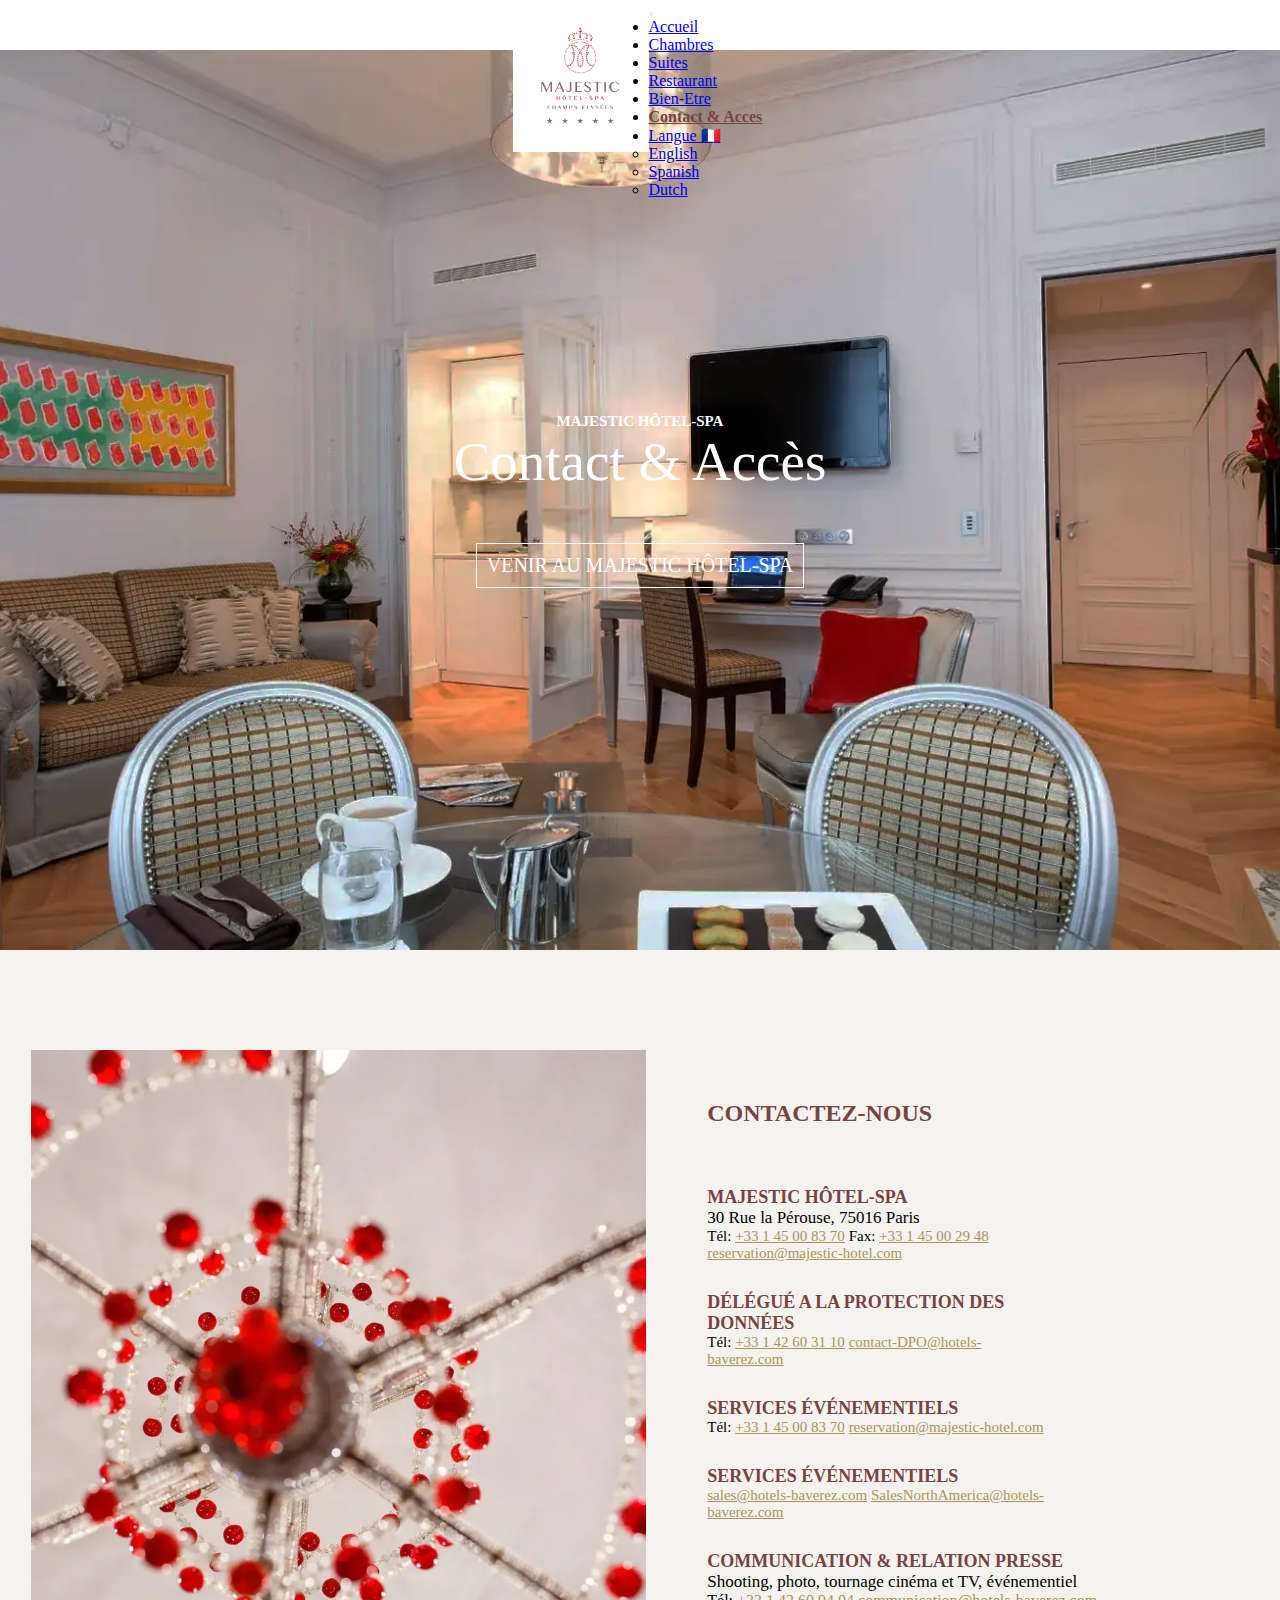
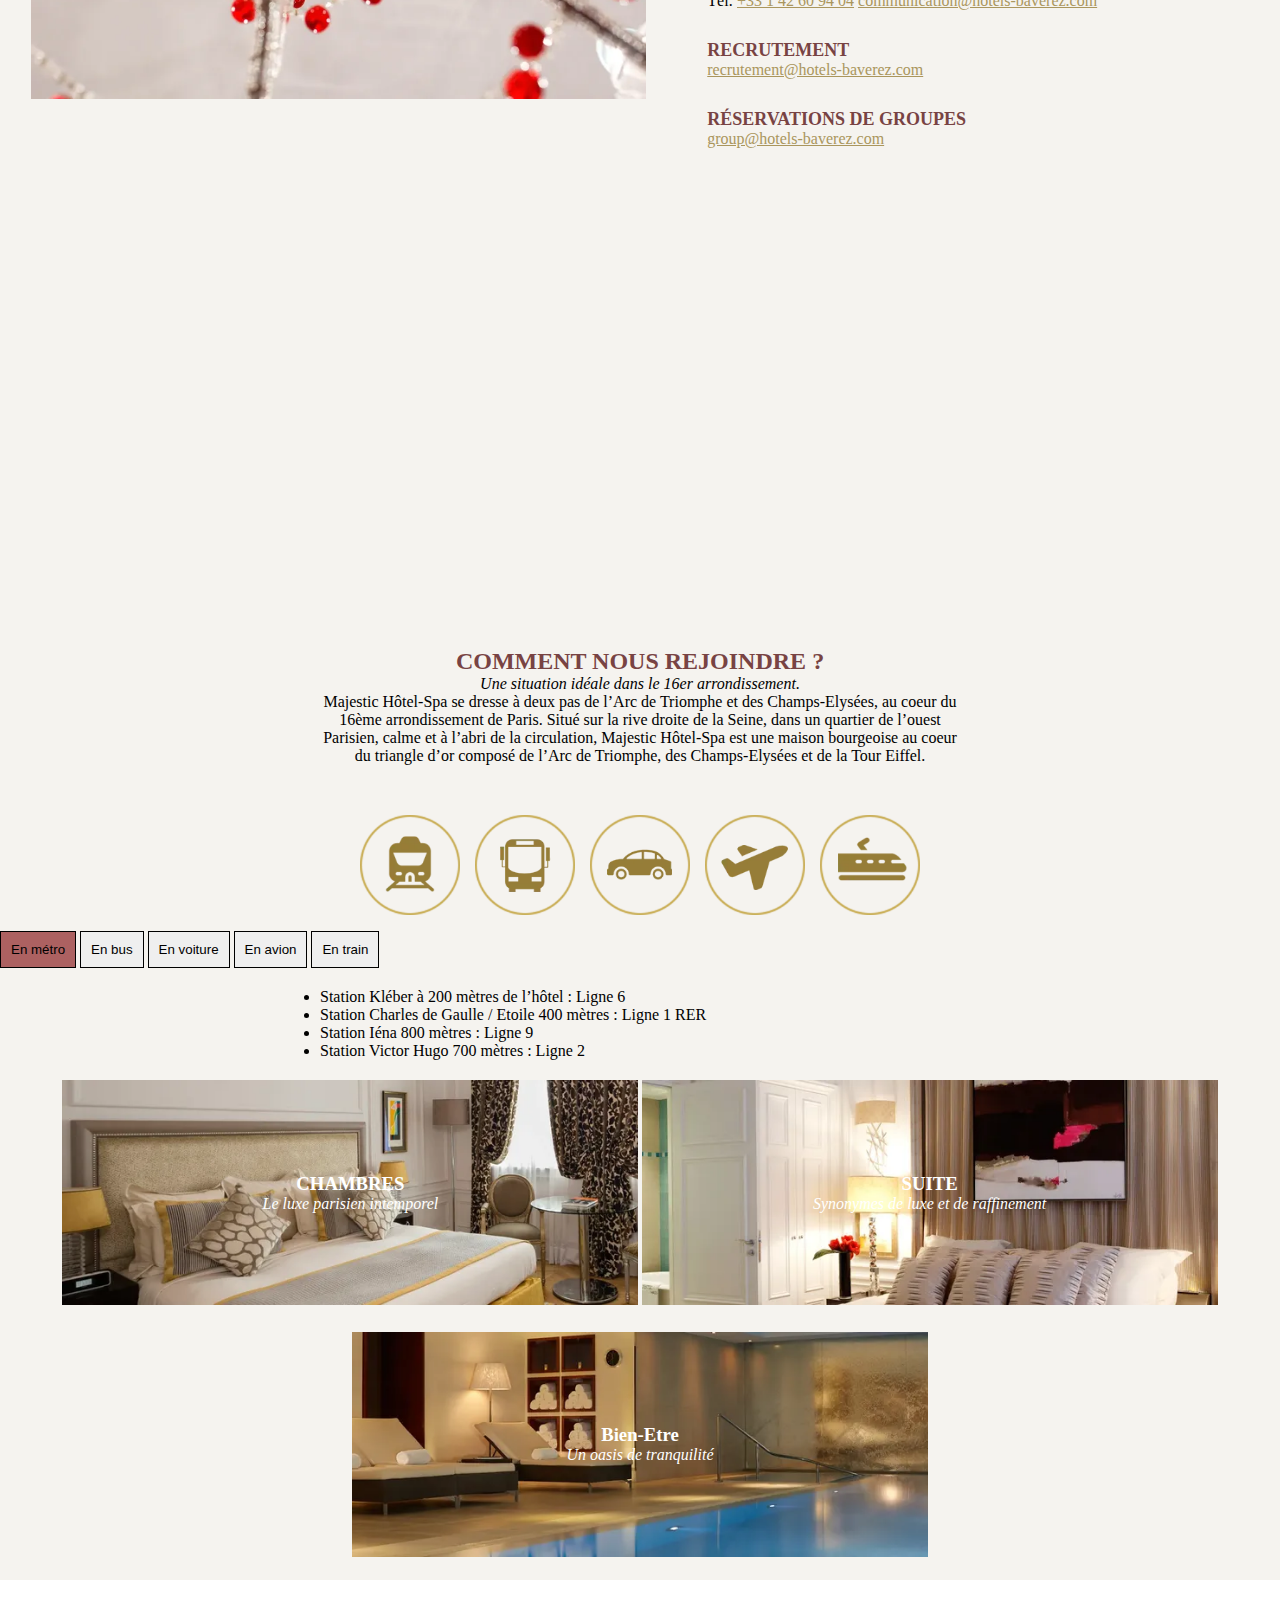
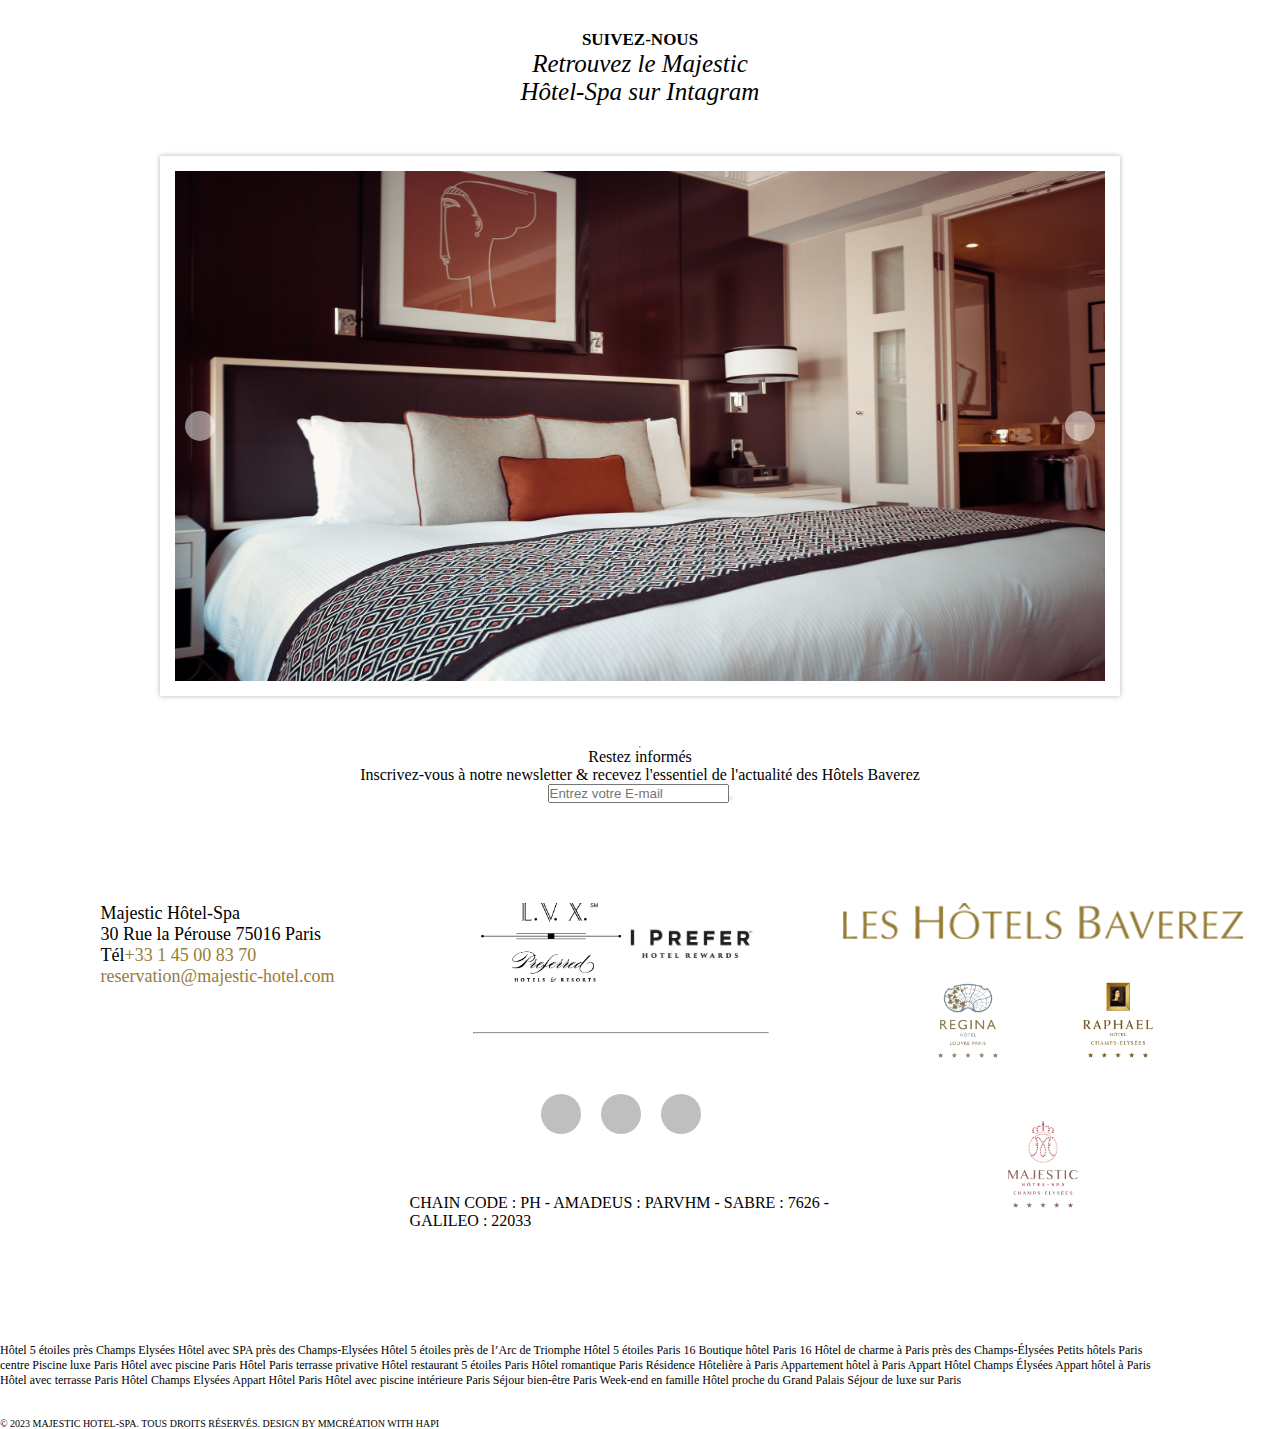
<file: contact&acces.html>
<!DOCTYPE html>
<html lang="en">
<head>
    <meta charset="UTF-8">
    <meta http-equiv="X-UA-Compatible" content="IE=edge">
    <meta name="viewport" content="width=device-width, initial-scale=1.0">
    <link href="https://cdn.jsdelivr.net/npm/bootstrap@5.3.0-alpha1/dist/css/bootstrap.min.css" rel="stylesheet" integrity="sha384-GLhlTQ8iRABdZLl6O3oVMWSktQOp6b7In1Zl3/Jr59b6EGGoI1aFkw7cmDA6j6gD" crossorigin="anonymous">
    <link rel="stylesheet" href="https://cdnjs.cloudflare.com/ajax/libs/font-awesome/6.4.0/css/all.min.css" integrity="sha512-iecdLmaskl7CVkqkXNQ/ZH/XLlvWZOJyj7Yy7tcenmpD1ypASozpmT/E0iPtmFIB46ZmdtAc9eNBvH0H/ZpiBw==" crossorigin="anonymous" referrerpolicy="no-referrer" />
    <link rel="preconnect" href="https://fonts.googleapis.com" />
    <title>Document</title>
    <link rel="stylesheet" href="styles/contact&acces.css">
    <link rel="stylesheet" href="styles/nav.css">
    <link rel="stylesheet" href="styles/footer.css">
</head>
<body>
    <nav class="navbar navbar-expand-lg bg-body-tertiary wid fixed-top flex ">
        <img src="rss/v2-Logo-MAJESTIC-RVB-300dpi.png.webp" alt="logo">
        <div class="container-fluid">
          <button class="navbar-toggler" type="button" data-bs-toggle="collapse" data-bs-target="#navbarNavDropdown" aria-controls="navbarNavDropdown" aria-expanded="false" aria-label="Toggle navigation">
            <span class="navbar-toggler-icon"></span>
          </button>
          <div class="collapse navbar-collapse" id="navbarNavDropdown">
            <ul class="navbar-nav">
              <li class="nav-item">
                <a class="nav-link " aria-current="page" href="index.html">Accueil</a>
              </li>
              <li class="nav-item">
                <a class="nav-link" href="chambres.html">Chambres</a>
              </li>
              <li class="nav-item">
                <a class="nav-link" href="suites.html">Suites</a>
              </li>
              <li class="nav-item">
                <a class="nav-link" href="restaurant.html">Restaurant</a>
              </li>
              <li class="nav-item">
                <a class="nav-link" href="bien-etre.html">Bien-Etre</a>
              </li>
              <li class="nav-item">
                <a class="nav-link" href="contact&acces.html">Contact & Acces</a>
              </li>
              <li class="nav-item dropdown">
                <a class="nav-link dropdown-toggle" href="#" role="button" data-bs-toggle="dropdown" aria-expanded="false">
                  Langue 🇫🇷
                </a>
                <ul class="dropdown-menu">
                  <li><a class="dropdown-item" href="#">English</a></li>
                  <li><a class="dropdown-item" href="#">Spanish</a></li>
                  <li><a class="dropdown-item" href="#">Dutch</a></li>
                </ul>
              </li>
            </ul>
          </div>
        </div>
      </nav>

      <!-- Accueil -->

      <section id="accueil">
        <div class="home">
            <h1>MAJESTIC HÔTEL-SPA</h1>
            <p>Contact & Accès</p>
            <span class="button"><a href="#contact">VENIR AU MAJESTIC HÔTEL-SPA</a></span>
        </div>
        <div class="about" id="contact">
            <img src="rss/lustre Majestic Hotel-Spa.webp" alt="lustre">
            <div class="about-right">
                <h2>CONTACTEZ-NOUS</h2>
                <div class="d-flex all-contact">
                    <div class="d-flex flex-column justify-content-between contact-1" style="width: 70%; font-size: 15px;">
                        <div class="d-flex flex-column">
                            <h3>MAJESTIC HÔTEL-SPA</h3>
                            <p>30 Rue la Pérouse, 75016 Paris</p>
                            <span>Tél: <a href="tel:+33 1 45 00 83 70" class="links">+33 1 45 00 83 70</a></span>
                            <span>Fax: <a href="tel:+33 1 45 00 29 48" class="links">+33 1 45 00 29 48</a></span>
                            <span><a href="mailto:reservation@majestic-hotel.com" class="links">reservation@majestic-hotel.com</a></span>
                        </div>
                        <div class="d-flex flex-column">
                            <h3>DÉLÉGUÉ A LA PROTECTION DES DONNÉES</h3>
                            <span>Tél: <a href="tel:+33 1 42 60 31 10" class="links">+33 1 42 60 31 10</a></span>
                            <span><a href="mailto:contact-DPO@hotels-baverez.com" class="links">contact-DPO@hotels-baverez.com</a></span>
                        </div>
                        <div class="d-flex flex-column">
                            <h3>SERVICES ÉVÉNEMENTIELS </h3>
                            <span>Tél: <a href="tel:+33 1 45 00 83 70" class="links">+33 1 45 00 83 70</a></span>
                            <span><a href="mailto:reservation@majestic-hotel.com" class="links">reservation@majestic-hotel.com</a></span>
                        </div>
                        <div class="d-flex flex-column">
                            <h3>SERVICES ÉVÉNEMENTIELS </h3>
                            <span><a href="mailto:sales@hotels-baverez.com" class="links">sales@hotels-baverez.com</a></span>
                            <span><a href="mailto:SalesNorthAmerica@hotels-baverez.com" class="links">SalesNorthAmerica@hotels-baverez.com</a></span>
                        </div>
                    </div>
                    <div class="d-flex flex-column contact-2">
                        <div class="d-flex flex-column">
                            <h3>COMMUNICATION & RELATION PRESSE</h3>
                            <p>Shooting, photo, tournage cinéma et TV, événementiel</p>
                            <span>Tél: <a href="tel:+33 1 42 60 94 04" class="links">+33 1 42 60 94 04</a></span>
                            <span><a href="mailto:communication@hotels-baverez.com" class="links">communication@hotels-baverez.com</a></span>
                        </div>
                        <div class="d-flex flex-column">
                            <h3>RECRUTEMENT</h3>
                            <span><a href="mailto:recrutement@hotels-baverez.com" class="links">recrutement@hotels-baverez.com</a></span>
                        </div>
                        <div class="d-flex flex-column">
                            <h3>RÉSERVATIONS DE GROUPES</h3>
                            <span><a href="mailto:group@hotels-baverez.com" class="links">group@hotels-baverez.com</a></span>
                        </div>
                    </div>
                </div>
            </div>
                
        </div>
        <div class="map">
            <iframe src="https://www.google.com/maps/embed?pb=!1m18!1m12!1m3!1d2624.362312518959!2d2.291676915674818!3d48.87036927928863!2m3!1f0!2f0!3f0!3m2!1i1024!2i768!4f13.1!3m3!1m2!1s0x47e66feedcddf545%3A0x1b199da6adb45299!2s30%20Rue%20La%20Perouse%2C%2075116%20Paris!5e0!3m2!1sfr!2sfr!4v1682505669299!5m2!1sfr!2sfr" width="1200" height="450" style="border:0;" allowfullscreen="" loading="lazy" referrerpolicy="no-referrer-when-downgrade"></iframe>
        </div>
        <div class="services-title">
            <h2>COMMENT NOUS REJOINDRE ?</h2>
            <p>Une situation idéale dans le 16er arrondissement. </p>
            <p>Majestic Hôtel-Spa se dresse à deux pas de l’Arc de Triomphe et des Champs-Elysées, au coeur du 16ème arrondissement de Paris. Situé sur la rive droite de la Seine, dans un quartier de l’ouest Parisien, calme et à l’abri de la circulation, Majestic Hôtel-Spa est une maison bourgeoise au coeur du triangle d’or composé de l’Arc de Triomphe, des Champs-Elysées et de la Tour Eiffel.</p>
        </div>
        <div class="services">
            <div>
                <img src="icons/metro.webp" alt="picto metro" class="icons">
            </div>
            <div>
                <img src="icons/bus.webp" alt="picto bus" class="icons">
            </div>
            <div>
                <img src="icons/voiture.webp" alt="picto voiture" class="icons">
            </div>
            <div>
                <img src="icons/avion.webp" alt="picto avion" class="icons">
            </div>
            <div>
                <img src="icons/train.webp" alt="picto train" class="icons">
            </div>
        </div>
        <div class="d-flex justify-content-center list-button">
            <button id="button1" class="button me-1 active" onclick="changeListContent(1)" >En métro</button>
            <button id="button2" class="button me-1 " onclick="changeListContent(2)">En bus</button>
            <button id="button3" class="button me-1 " onclick="changeListContent(3)">En voiture</button>
            <button id="button4" class="button me-1 " onclick="changeListContent(4)">En avion</button>
            <button id="button5" class="button me-1 " onclick="changeListContent(5)">En train</button>
        </div>
        <div class="list-container">
            <ul id="list">
                <li>Station Kléber à 200 mètres de l’hôtel : Ligne 6</li>
                <li>Station Charles de Gaulle / Etoile 400 mètres : Ligne 1 RER</li>
                <li>Station Iéna 800 mètres : Ligne 9</li>
                <li>Station Victor Hugo 700 mètres : Ligne 2</li>
            </ul>
        </div>
        <div class="liens">
            <div class="lien_chambre">
                <a href="chambres.html"></a>
                <h3>CHAMBRES</h3>
                <p> Le luxe parisien intemporel</p>
            </div>
            <div class="lien_suite">
                <a href="suites.html"></a>
                <h3>SUITE</h3>
                <p>Synonymes de luxe et de raffinement</p>
            </div>
            <div class="lien_bien-etre">
                <a href="bien-etre.html"></a>
                <h3>Bien-Etre</h3>
                <p>Un oasis de tranquilité</p>
            </div>
        </div>
        
      </section>

      <footer>
        <div class="insta">
            <p>SUIVEZ-NOUS</p>
            <p>Retrouvez le Majestic Hôtel-Spa sur Intagram</p>
            <span><a href="https://www.instagram.com/majestichotelandspaparis/" style="color: black;"><i class="fab fa-instagram fa-3x"></i></a></i></span>
        </div>
        <div class="carrousel" data-vitesse="4000">
            <div class="reglette">
                <figure>
                    <img src="rss/hotel1.jpg" alt="chambre">
                </figure>
                <figure>
                    <img src="rss/hotel2.jpg" alt="chambre">
                </figure>
                <figure>
                    <img src="rss/hotel3.jpg" alt="reception">
                </figure>
                <figure>
                    <img src="rss/hotel4.jpg" alt="restaurant">
                </figure>
                <figure>
                    <img src="rss/Room_Deluxe.webp" alt="chambre">
                </figure>
                <figure>
                    <img src="rss/Room_Executive.webp" alt="chambre">
                </figure>
            </div>
    
            <div class="previous"><i class="fa-sharp fa-solid fa-chevron-left"></i></div>
            <div class="next"><i class="fa-sharp fa-solid fa-chevron-right"></i></div>
        </div>
        <div class="newsletter">
            <hr>
            <p>Restez informés</p>
            <p>Inscrivez-vous à notre newsletter & recevez l'essentiel de l'actualité des Hôtels Baverez</p>
            <div>
                <input type="text" id="mail" placeholder="Entrez votre E-mail"><button><i class="fa-sharp fa-solid fa-arrow-right"></i></button>
            </div>
        </div>
        <div class="infos">
            <div class="contacts">
                <div>
                    <p>Majestic Hôtel-Spa</p>
                    <p>30 Rue la Pérouse 75016 Paris</p>
                    <p>Tél<a href="tel:+33 1 45 00 83 70" class="links">+33 1 45 00 83 70</a></p>
                    <p><a href="mailto:reservation@majestic-hotel.com" class="links">reservation@majestic-hotel.com</a></p>
                </div>
            </div>
            <div class="rewards">
                <div class="rewards-img">
                    <img src="rss/Preferred_L.V.X._SMALL_LOGO_black_1.webp" alt="hotel reward">
                    <img src="rss/iprefer-enrollment-button-new.webp" alt="hotel reward">
                </div>
                <hr>
                <div class="medias">
                    <p><a href="https://www.facebook.com/hotelvillamajestic.official?fref=ts"><span class="fa-facebook-f fa-lg fab circle"></span></a></p>
                    <p><a href="https://twitter.com/VILLAMAJESTIC"><span class=" fa-lg fa-twitter fab circle"></span></a></p>
                    <p><a href="https://www.instagram.com/majestichotelandspaparis/"><span class="fa-instagram fa-lg fab circle"></span></a></p>
                </div>
                <div class="code">
                    <p>CHAIN CODE : PH - AMADEUS : PARVHM - SABRE : 7626 - GALILEO : 22033</p>
                </div>
            </div>
            <div class="logos">
                <div class="logo-title">
                    <img src="rss/logo-groupe-400.webp" alt="logo groupe">
                </div>
                <div class="logo-img">
                    <img src="rss/Logo-REGINA-RVB-300dpi.png.webp" alt="logo regina">
                    <img src="rss/Logo-RAPHAEL-RVB-300dpi.PNG.webp" alt="logo raphael">
                    <img src="rss/Logo-MAJESTIC-RVB-300dpi.png.webp" alt="logo majestic">
                </div>
            </div>
        </div>
        <div class="d-flex justify-content-center text-center m-auto desc" style="width: 90%; font-size: 12px;">
            <p>Hôtel 5 étoiles près Champs Elysées Hôtel avec SPA près des Champs-Elysées Hôtel 5 étoiles près de l’Arc de Triomphe Hôtel 5 étoiles Paris 16 Boutique hôtel Paris 16 Hôtel de charme à Paris près des Champs-Élysées Petits hôtels Paris centre Piscine luxe Paris Hôtel avec piscine Paris Hôtel Paris terrasse privative Hôtel restaurant 5 étoiles Paris Hôtel romantique Paris Résidence Hôtelière à Paris Appartement hôtel à Paris Appart Hôtel Champs Élysées Appart hôtel à Paris Hôtel avec terrasse Paris Hôtel Champs Elysées Appart Hôtel Paris Hôtel avec piscine intérieure Paris Séjour bien-être Paris Week-end en famille Hôtel proche du Grand Palais Séjour de luxe sur Paris</p>
        </div>
        <div class="d-flex justify-content-center copyr" style="font-size: 10px;"><p>© 2023 MAJESTIC HOTEL-SPA. TOUS DROITS RÉSERVÉS. DESIGN BY MMCRÉATION WITH HAPI</p></div>
      </footer>



    <script src="https://cdn.jsdelivr.net/npm/bootstrap@5.3.0-alpha1/dist/js/bootstrap.bundle.min.js" integrity="sha384-w76AqPfDkMBDXo30jS1Sgez6pr3x5MlQ1ZAGC+nuZB+EYdgRZgiwxhTBTkF7CXvN" crossorigin="anonymous"></script>
    <script src="script.js"></script>
    <script src="acces.js"></script>
    
</body>
</html>
</file>
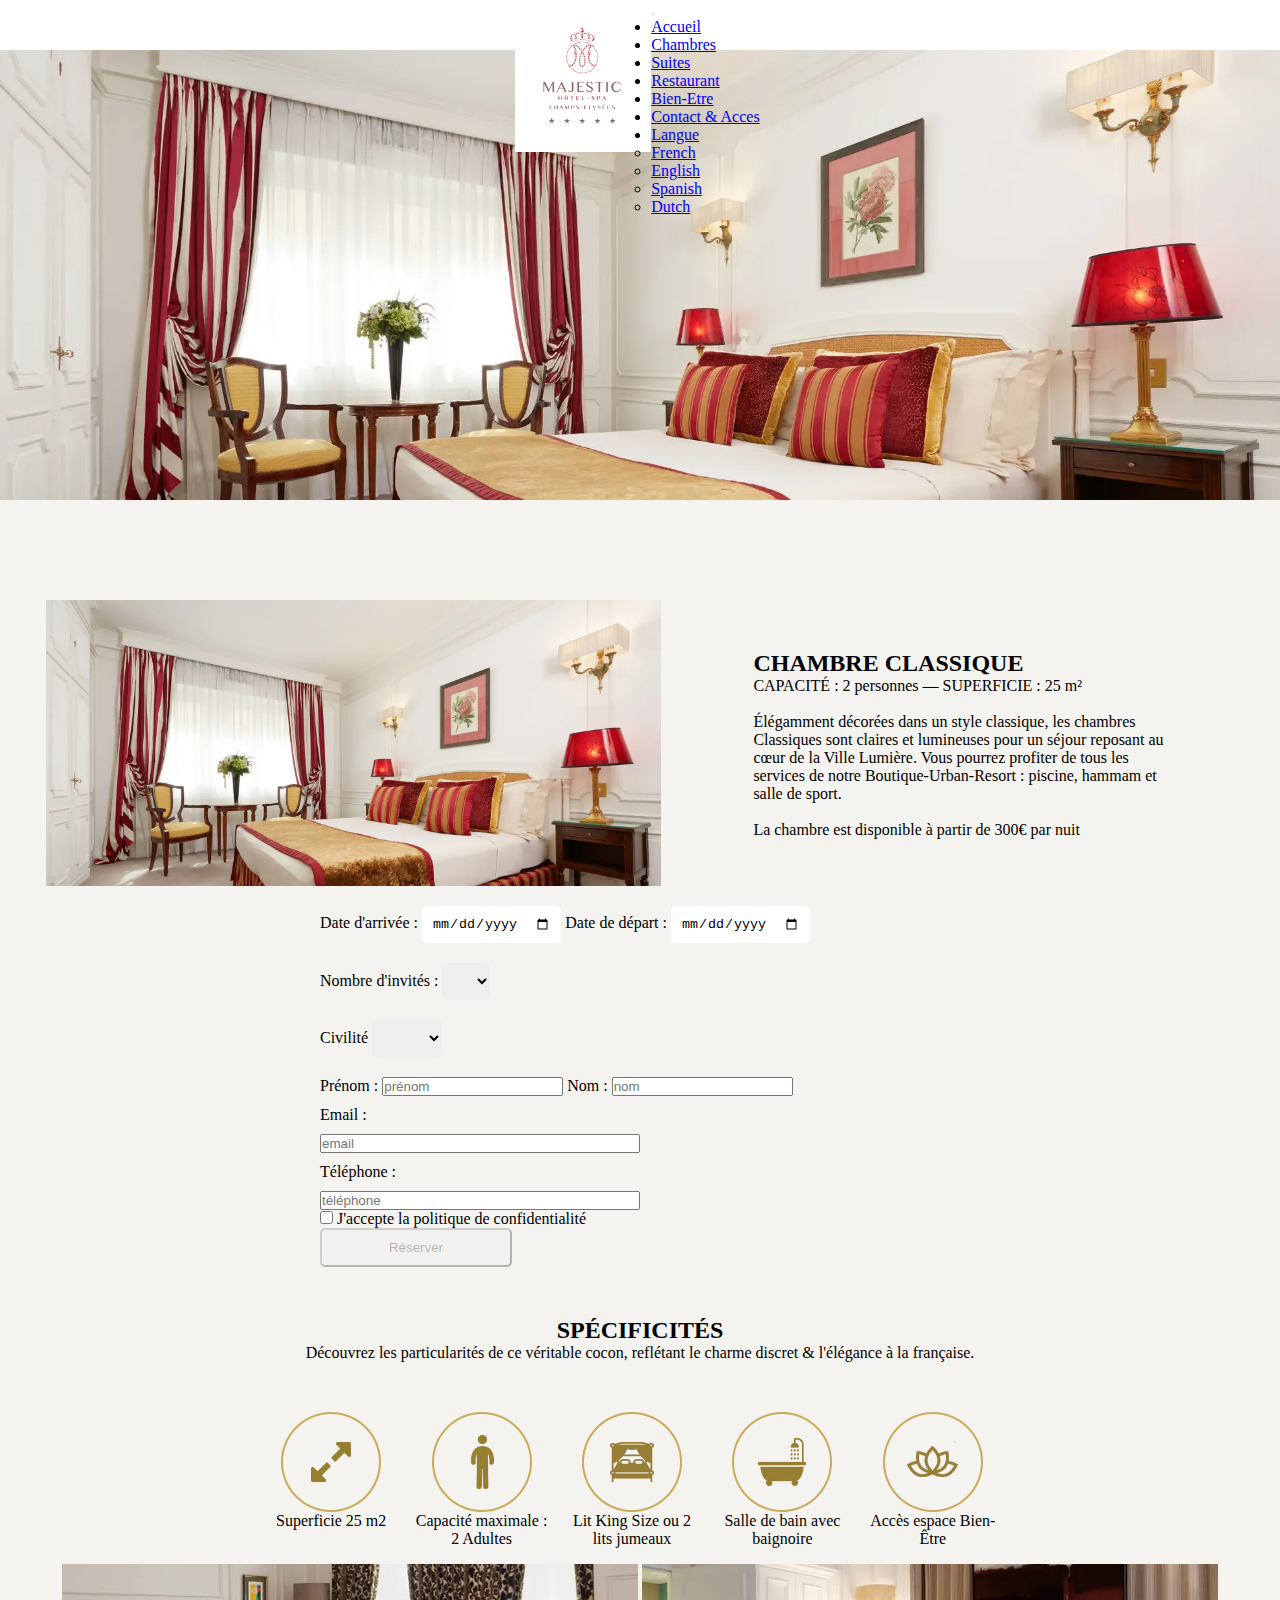
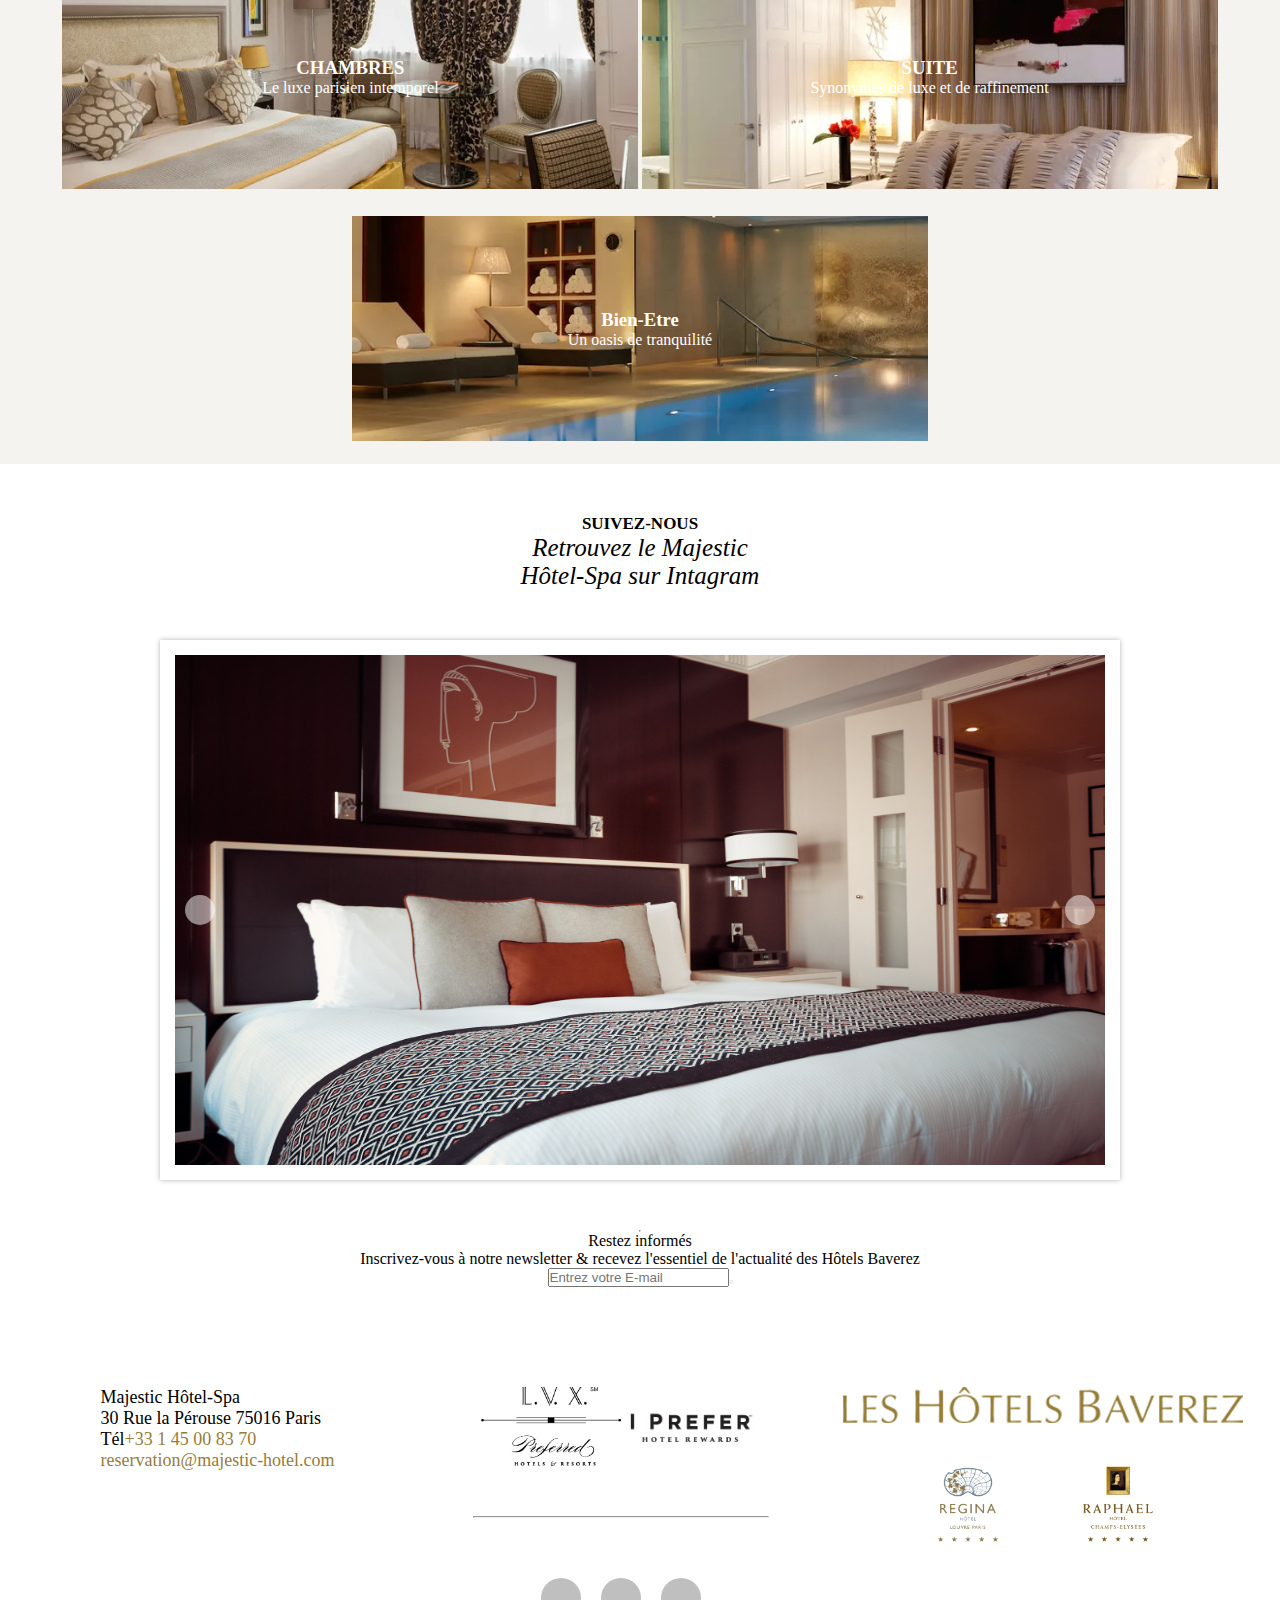
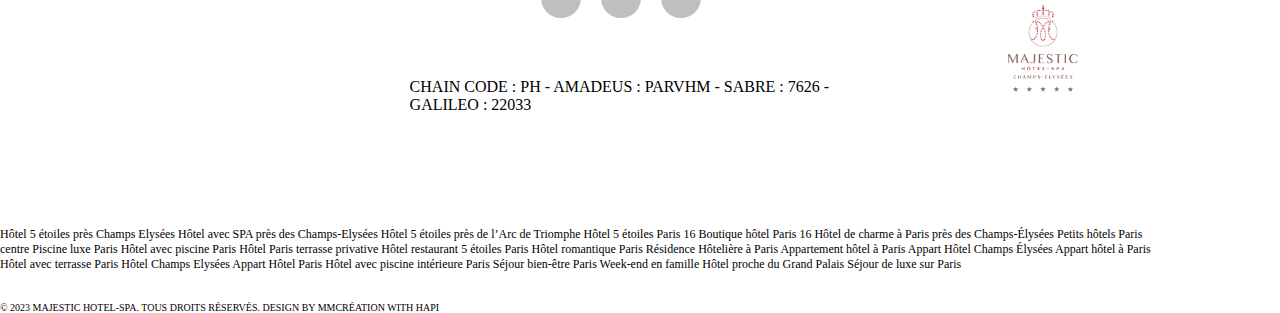
<file: res-chambre1.html>
<!DOCTYPE html>
<html lang="en">
<head>
    <meta charset="UTF-8">
    <meta http-equiv="X-UA-Compatible" content="IE=edge">
    <meta name="viewport" content="width=device-width, initial-scale=1.0">
    <link href="https://cdn.jsdelivr.net/npm/bootstrap@5.3.0-alpha1/dist/css/bootstrap.min.css" rel="stylesheet" integrity="sha384-GLhlTQ8iRABdZLl6O3oVMWSktQOp6b7In1Zl3/Jr59b6EGGoI1aFkw7cmDA6j6gD" crossorigin="anonymous">
    <link rel="stylesheet" href="https://cdnjs.cloudflare.com/ajax/libs/font-awesome/6.4.0/css/all.min.css" integrity="sha512-iecdLmaskl7CVkqkXNQ/ZH/XLlvWZOJyj7Yy7tcenmpD1ypASozpmT/E0iPtmFIB46ZmdtAc9eNBvH0H/ZpiBw==" crossorigin="anonymous" referrerpolicy="no-referrer" />
    <link rel="preconnect" href="https://fonts.googleapis.com" />
    <title>Document</title>
    <link rel="stylesheet" href="styles/res-chambre1.css">
    <link rel="stylesheet" href="styles/nav.css">
    <link rel="stylesheet" href="styles/footer.css">
</head>
<body>
    <nav class="navbar navbar-expand-lg bg-body-tertiary wid fixed-top flex ">
        <img src="rss/v2-Logo-MAJESTIC-RVB-300dpi.png.webp" alt="logo">
        <div class="container-fluid">
          <button class="navbar-toggler" type="button" data-bs-toggle="collapse" data-bs-target="#navbarNavDropdown" aria-controls="navbarNavDropdown" aria-expanded="false" aria-label="Toggle navigation">
            <span class="navbar-toggler-icon"></span>
          </button>
          <div class="collapse navbar-collapse" id="navbarNavDropdown">
            <ul class="navbar-nav">
              <li class="nav-item">
                <a class="nav-link active" aria-current="page" href="index.html">Accueil</a>
              </li>
              <li class="nav-item">
                <a class="nav-link" href="chambres.html">Chambres</a>
              </li>
              <li class="nav-item">
                <a class="nav-link" href="suites.html">Suites</a>
              </li>
              <li class="nav-item">
                <a class="nav-link" href="restaurant.html">Restaurant</a>
              </li>
              <li class="nav-item">
                <a class="nav-link" href="bien-etre.html">Bien-Etre</a>
              </li>
              <li class="nav-item">
                <a class="nav-link" href="contact&acces.html">Contact & Acces</a>
              </li>
              <li class="nav-item dropdown">
                <a class="nav-link dropdown-toggle" href="#" role="button" data-bs-toggle="dropdown" aria-expanded="false">
                  Langue
                </a>
                <ul class="dropdown-menu">
                    <li><a class="dropdown-item" href="#">French</a></li>
                  <li><a class="dropdown-item" href="#">English</a></li>
                  <li><a class="dropdown-item" href="#">Spanish</a></li>
                  <li><a class="dropdown-item" href="#">Dutch</a></li>
                </ul>
              </li>
            </ul>
          </div>
        </div>
      </nav>


      <section id="accueil">
        <div class="home">

        </div>
        <div class="about" >
            <img src="rss/Room_Deluxe.webp" alt="chambre" style="width: 50%;" class="hover-img">
            <div class="about-right pb-3">
                <h2>CHAMBRE CLASSIQUE</h2>
                <p>
                    CAPACITÉ : 2 personnes — SUPERFICIE : 25 m²
                </p>
                <br>
                <p>
                    Élégamment décorées dans un style classique, les chambres Classiques sont claires et lumineuses pour un séjour reposant au cœur de la Ville Lumière. Vous pourrez profiter de tous les services de notre Boutique-Urban-Resort : piscine, hammam et salle de sport.
                </p>
                <br>
                <p>La chambre est disponible à partir de 300€ par nuit</p>
            </div>
        </div>
        
        <form class="mt-5 pt-5" id="reserver" onsubmit="return validateForm()">
            <div class="column">
                <label for="checkin-date">Date d'arrivée :</label>
                <input type="date" id="checkin-date" name="checkin-date" required>
              
                <label for="checkout-date">Date de départ :</label>
                <input type="date" id="checkout-date" name="checkout-date" required>
            </div>

            <div >
                <label for="guests">Nombre d'invités :</label>
                <select id="guests" name="guests" required>
                  <option value="" selected disabled></option>
                  <option value="1">1</option>
                  <option value="2">2</option>
                  <option value="3">3</option>
                  <option value="4">4</option>
                </select>
            </div>    

            <div>
                <label for="guests">Civilité</label>
                <select id="guests" name="guests" class="me-2" required>
                    <option value="" selected disabled></option>
                    <option value="1">Mr</option>
                    <option value="2">Mme</option>
                  </select>
                <div class="column">
                    <label for="prenom">Prénom : </label>
                    <input type="text" id="prenom" name="prenom" placeholder="prénom" class="me-2" required>
    
                    <label for="nom">Nom : </label>
                    <input type="text" id="nom" name="nom" placeholder="nom" required>
                </div>
            </div>

            <label for="email">Email : </label>
            <input type="text" id="email" name="email" placeholder="email" style="width: 50%;">
            <span id="checkemail"></span>

            <label for="tel">Téléphone : </label>
            <input type="text" id="tel" name="tel" placeholder="téléphone" style="width: 50%;">
            <span id="checktel"></span>

            <div class="d-flex">
                <input type="checkbox" name="rgpd" id="rgpd" class="me-2 ">
                <label for="rgpd">J'accepte la politique de confidentialité</label>
            </div>
            
          
            <button class="mt-3 res-button" type="submit" style="width: 30%;" disabled>Réserver</button>
        </form>

        <div class="services-title">
            <h2>SPÉCIFICITÉS</h2>
            <p>Découvrez les particularités de ce véritable cocon, reflétant le charme discret & l'élégance à la française.</p>
        </div>
        <div class="services">
            <div>
                <img src="icons/picto-superficie.webp" alt="picto superficie" class="icons">
                <p>Superficie 25 m2</p>
            </div>
            <div>
                <img src="icons/picto-capacite.webp" alt="picto capacite" class="icons">
                <p>Capacité maximale : 2 Adultes</p>
            </div>
            <div>
                <img src="icons/picto-lit.webp" alt="picto lit" class="icons">
                <p>Lit King Size ou 2 lits jumeaux</p>
            </div>
            <div>
                <img src="icons/picto-baignoire.webp" alt="picto baignoire" class="icons">
                <p>Salle de bain avec baignoire</p>
            </div>
            <div>
                <img src="icons/spa.webp" alt="picto spa" class="icons">
                <p>Accès espace Bien-Être</p>
            </div>
        </div>

        <div class="liens">
            <div class="lien_chambre">
                <a href="chambres.html"></a>
                <h3>CHAMBRES</h3>
                <p> Le luxe parisien intemporel</p>
            </div>
            <div class="lien_suite">
                <a href="suites.html"></a>
                <h3>SUITE</h3>
                <p>Synonymes de luxe et de raffinement</p>
            </div>
            <div class="lien_bien-etre">
                <a href="bien-etre.html"></a>
                <h3>Bien-Etre</h3>
                <p>Un oasis de tranquilité</p>
            </div>
        </div>
        
      </section>

      <footer>
        <div class="insta">
            <p>SUIVEZ-NOUS</p>
            <p>Retrouvez le Majestic Hôtel-Spa sur Intagram</p>
            <span><a href="https://www.instagram.com/majestichotelandspaparis/" style="color: black;"><i class="fab fa-instagram fa-3x"></i></a></i></span>
        </div>
        <div class="carrousel" data-vitesse="4000">
            <div class="reglette">
                <figure>
                    <img src="rss/hotel1.jpg" alt="chambre">
                </figure>
                <figure>
                    <img src="rss/hotel2.jpg" alt="chambre">
                </figure>
                <figure>
                    <img src="rss/hotel3.jpg" alt="reception">
                </figure>
                <figure>
                    <img src="rss/hotel4.jpg" alt="restaurant">
                </figure>
                <figure>
                    <img src="rss/Room_Deluxe.webp" alt="chambre">
                </figure>
                <figure>
                    <img src="rss/Room_Executive.webp" alt="chambre">
                </figure>
            </div>
    
            <div class="previous"><i class="fa-sharp fa-solid fa-chevron-left"></i></div>
            <div class="next"><i class="fa-sharp fa-solid fa-chevron-right"></i></div>
        </div>
        <div class="newsletter">
            <hr>
            <p>Restez informés</p>
            <p>Inscrivez-vous à notre newsletter & recevez l'essentiel de l'actualité des Hôtels Baverez</p>
            <div>
                <input type="text" id="mail" placeholder="Entrez votre E-mail"><button><i class="fa-sharp fa-solid fa-arrow-right"></i></button>
            </div>
        </div>
        <div class="infos">
            <div class="contacts">
                <div>
                    <p>Majestic Hôtel-Spa</p>
                    <p>30 Rue la Pérouse 75016 Paris</p>
                    <p>Tél<a href="tel:+33 1 45 00 83 70" class="links">+33 1 45 00 83 70</a></p>
                    <p><a href="mailto:reservation@majestic-hotel.com" class="links">reservation@majestic-hotel.com</a></p>
                </div>
            </div>
            <div class="rewards">
                <div class="rewards-img">
                    <img src="rss/Preferred_L.V.X._SMALL_LOGO_black_1.webp" alt="hotel reward">
                    <img src="rss/iprefer-enrollment-button-new.webp" alt="hotel reward">
                </div>
                <hr>
                <div class="medias">
                    <p><a href="https://www.facebook.com/hotelvillamajestic.official?fref=ts"><span class="fa-facebook-f fa-lg fab circle"></span></a></p>
                    <p><a href="https://twitter.com/VILLAMAJESTIC"><span class=" fa-lg fa-twitter fab circle"></span></a></p>
                    <p><a href="https://www.instagram.com/majestichotelandspaparis/"><span class="fa-instagram fa-lg fab circle"></span></a></p>
                </div>
                <div class="code">
                    <p>CHAIN CODE : PH - AMADEUS : PARVHM - SABRE : 7626 - GALILEO : 22033</p>
                </div>
            </div>
            <div class="logos">
                <div class="logo-title">
                    <img src="rss/logo-groupe-400.webp" alt="logo groupe">
                </div>
                <div class="logo-img">
                    <img src="rss/Logo-REGINA-RVB-300dpi.png.webp" alt="logo regina">
                    <img src="rss/Logo-RAPHAEL-RVB-300dpi.PNG.webp" alt="logo raphael">
                    <img src="rss/Logo-MAJESTIC-RVB-300dpi.png.webp" alt="logo majestic">
                </div>
            </div>
        </div>
        <div class="d-flex justify-content-center text-center m-auto desc" style="width: 90%; font-size: 12px;">
            <p>Hôtel 5 étoiles près Champs Elysées Hôtel avec SPA près des Champs-Elysées Hôtel 5 étoiles près de l’Arc de Triomphe Hôtel 5 étoiles Paris 16 Boutique hôtel Paris 16 Hôtel de charme à Paris près des Champs-Élysées Petits hôtels Paris centre Piscine luxe Paris Hôtel avec piscine Paris Hôtel Paris terrasse privative Hôtel restaurant 5 étoiles Paris Hôtel romantique Paris Résidence Hôtelière à Paris Appartement hôtel à Paris Appart Hôtel Champs Élysées Appart hôtel à Paris Hôtel avec terrasse Paris Hôtel Champs Elysées Appart Hôtel Paris Hôtel avec piscine intérieure Paris Séjour bien-être Paris Week-end en famille Hôtel proche du Grand Palais Séjour de luxe sur Paris</p>
        </div>
        <div class="d-flex justify-content-center copyr" style="font-size: 10px;"><p>© 2023 MAJESTIC HOTEL-SPA. TOUS DROITS RÉSERVÉS. DESIGN BY MMCRÉATION WITH HAPI</p></div>
      </footer>



    <script src="https://cdn.jsdelivr.net/npm/bootstrap@5.3.0-alpha1/dist/js/bootstrap.bundle.min.js" integrity="sha384-w76AqPfDkMBDXo30jS1Sgez6pr3x5MlQ1ZAGC+nuZB+EYdgRZgiwxhTBTkF7CXvN" crossorigin="anonymous"></script>
    <script src="script.js"></script>
    <script src="res.js"></script>
    
</body>
</html>
</file>
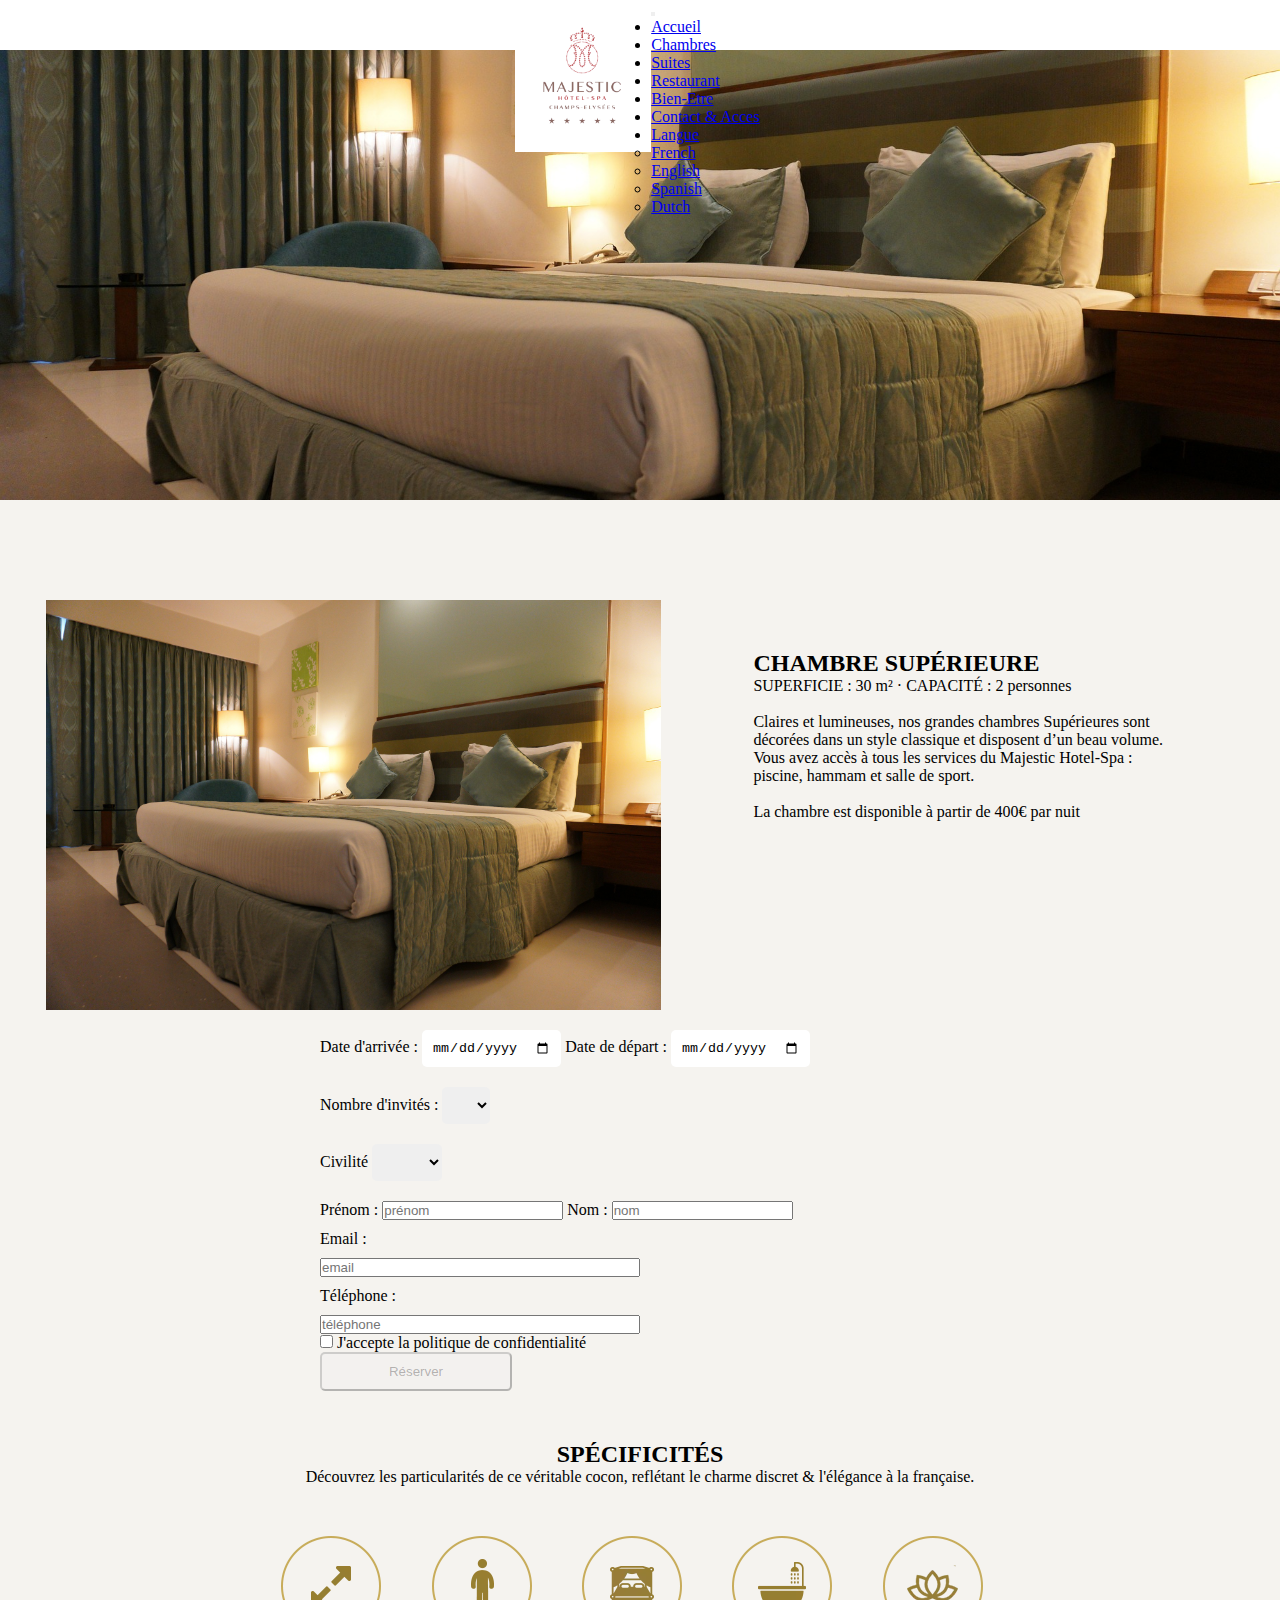
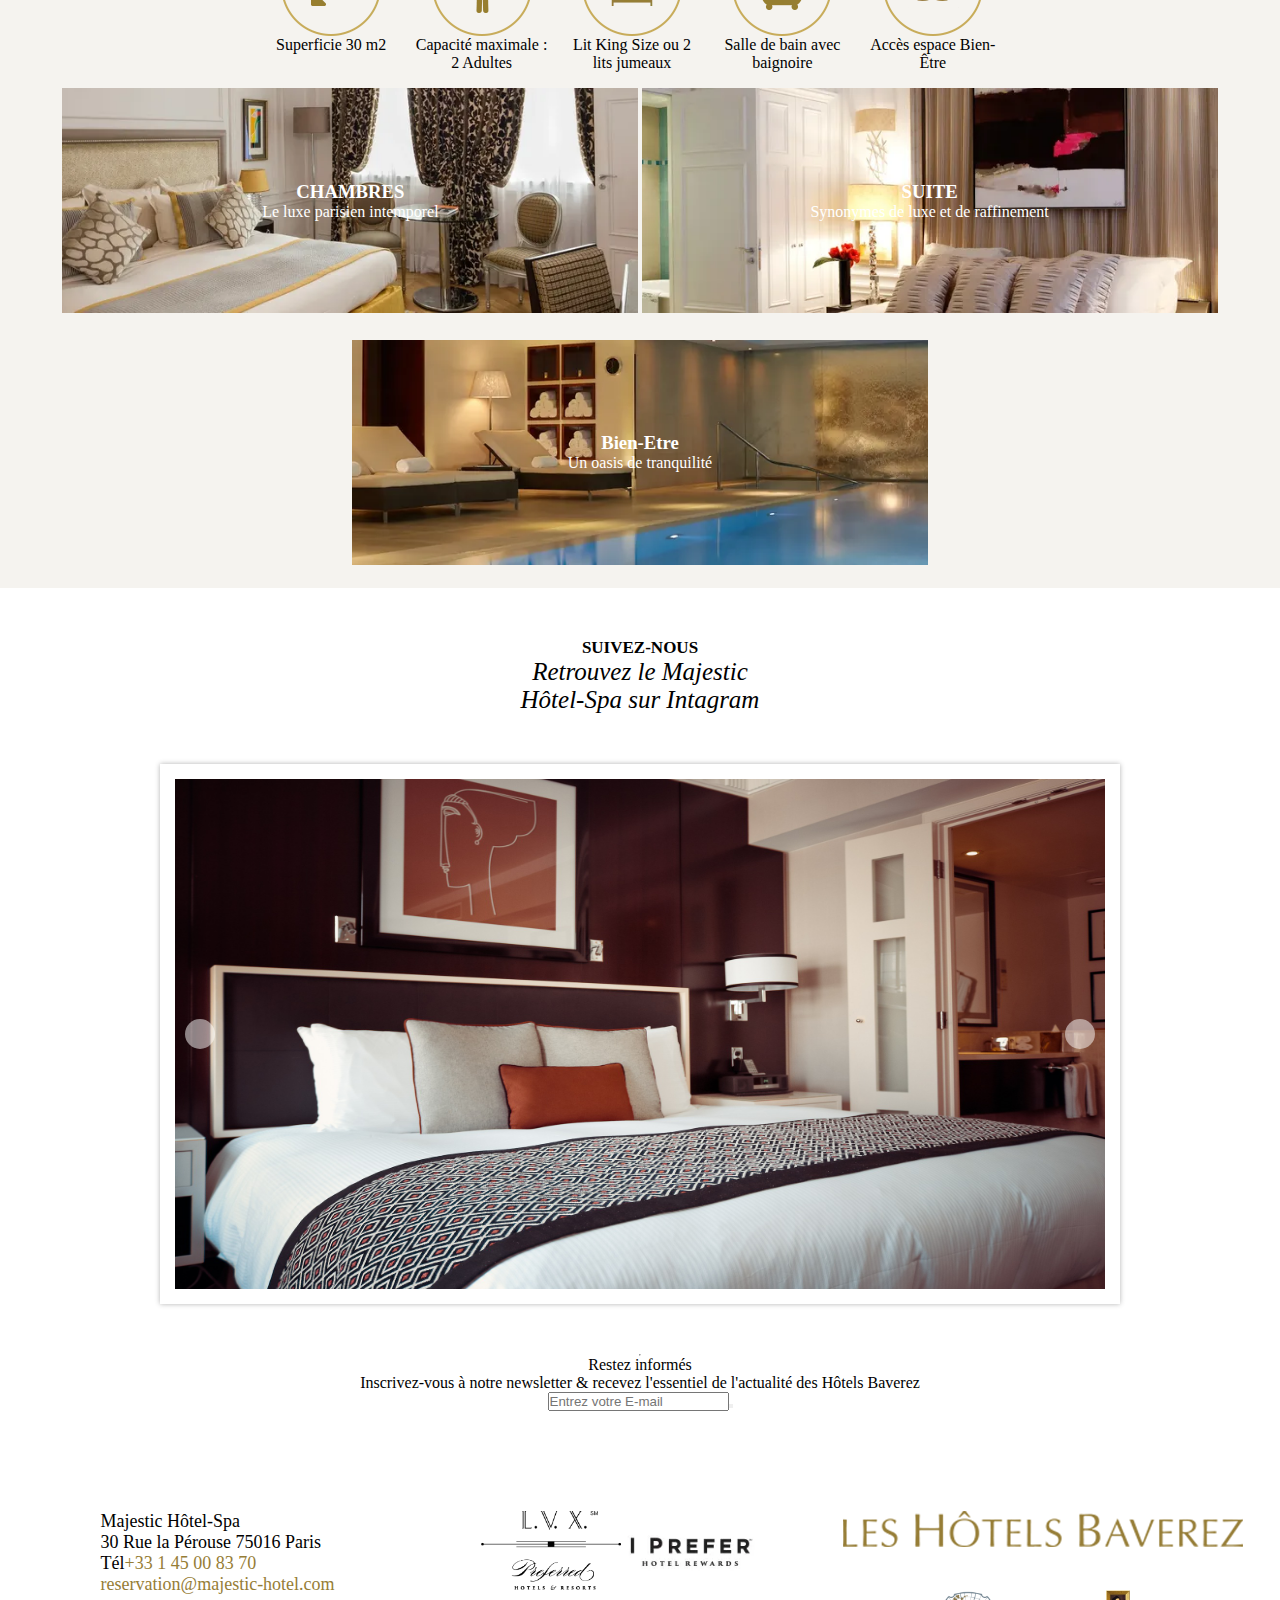
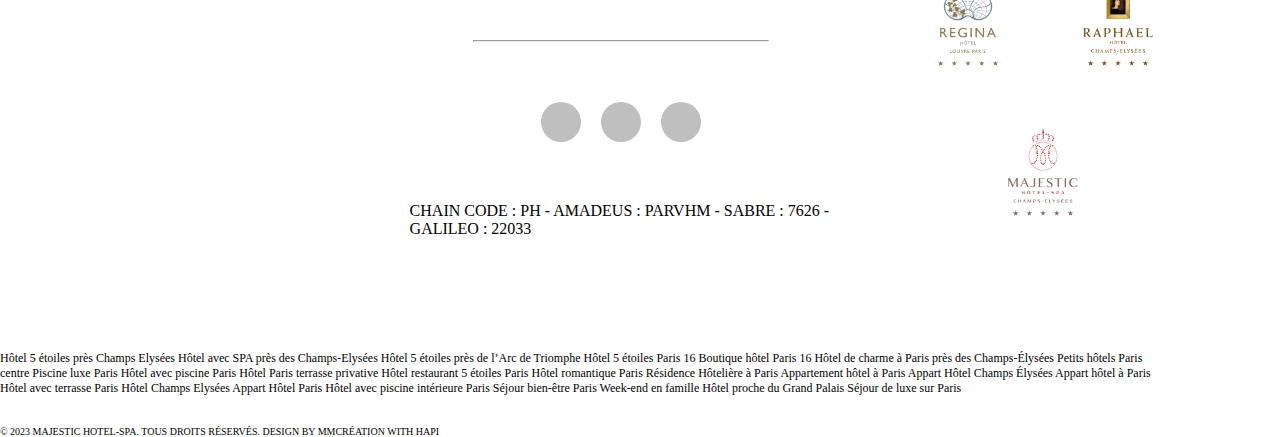
<file: res-chambre2.html>
<!DOCTYPE html>
<html lang="en">
<head>
    <meta charset="UTF-8">
    <meta http-equiv="X-UA-Compatible" content="IE=edge">
    <meta name="viewport" content="width=device-width, initial-scale=1.0">
    <link href="https://cdn.jsdelivr.net/npm/bootstrap@5.3.0-alpha1/dist/css/bootstrap.min.css" rel="stylesheet" integrity="sha384-GLhlTQ8iRABdZLl6O3oVMWSktQOp6b7In1Zl3/Jr59b6EGGoI1aFkw7cmDA6j6gD" crossorigin="anonymous">
    <link rel="stylesheet" href="https://cdnjs.cloudflare.com/ajax/libs/font-awesome/6.4.0/css/all.min.css" integrity="sha512-iecdLmaskl7CVkqkXNQ/ZH/XLlvWZOJyj7Yy7tcenmpD1ypASozpmT/E0iPtmFIB46ZmdtAc9eNBvH0H/ZpiBw==" crossorigin="anonymous" referrerpolicy="no-referrer" />
    <link rel="preconnect" href="https://fonts.googleapis.com" />
    <title>Document</title>
    <link rel="stylesheet" href="styles/res-chambre2.css">
    <link rel="stylesheet" href="styles/nav.css">
    <link rel="stylesheet" href="styles/footer.css">
</head>
<body>
    <nav class="navbar navbar-expand-lg bg-body-tertiary wid fixed-top flex ">
        <img src="rss/v2-Logo-MAJESTIC-RVB-300dpi.png.webp" alt="logo">
        <div class="container-fluid">
          <button class="navbar-toggler" type="button" data-bs-toggle="collapse" data-bs-target="#navbarNavDropdown" aria-controls="navbarNavDropdown" aria-expanded="false" aria-label="Toggle navigation">
            <span class="navbar-toggler-icon"></span>
          </button>
          <div class="collapse navbar-collapse" id="navbarNavDropdown">
            <ul class="navbar-nav">
              <li class="nav-item">
                <a class="nav-link active" aria-current="page" href="index.html">Accueil</a>
              </li>
              <li class="nav-item">
                <a class="nav-link" href="chambres.html">Chambres</a>
              </li>
              <li class="nav-item">
                <a class="nav-link" href="suites.html">Suites</a>
              </li>
              <li class="nav-item">
                <a class="nav-link" href="restaurant.html">Restaurant</a>
              </li>
              <li class="nav-item">
                <a class="nav-link" href="bien-etre.html">Bien-Etre</a>
              </li>
              <li class="nav-item">
                <a class="nav-link" href="contact&acces.html">Contact & Acces</a>
              </li>
              <li class="nav-item dropdown">
                <a class="nav-link dropdown-toggle" href="#" role="button" data-bs-toggle="dropdown" aria-expanded="false">
                  Langue
                </a>
                <ul class="dropdown-menu">
                    <li><a class="dropdown-item" href="#">French</a></li>
                  <li><a class="dropdown-item" href="#">English</a></li>
                  <li><a class="dropdown-item" href="#">Spanish</a></li>
                  <li><a class="dropdown-item" href="#">Dutch</a></li>
                </ul>
              </li>
            </ul>
          </div>
        </div>
      </nav>


      <section id="accueil">
        <div class="home">

        </div>
        <div class="about" >
            <img src="rss/hotel2.jpg" alt="chambre" style="width: 50%;" class="hover-img">
            <div class="about-right pb-3">
                <h2>CHAMBRE SUPÉRIEURE</h2>
                <p>
                    SUPERFICIE : 30 m² · CAPACITÉ : 2 personnes
                </p>
                <br>
                <p>
                    Claires et lumineuses, nos grandes chambres Supérieures sont décorées dans un style classique et disposent d’un beau volume. Vous avez accès à tous les services du Majestic Hotel-Spa : piscine, hammam et salle de sport.
                </p>
                <br>
                <p>La chambre est disponible à partir de 400€ par nuit</p>
            </div>
        </div>

        <form class="mt-5 pt-5" id="reserver" onsubmit="return validateForm()">
            <div class="column">
                <label for="checkin-date">Date d'arrivée :</label>
                <input type="date" id="checkin-date" name="checkin-date" required>
              
                <label for="checkout-date">Date de départ :</label>
                <input type="date" id="checkout-date" name="checkout-date" required>
            </div>

            <div >
                <label for="guests">Nombre d'invités :</label>
                <select id="guests" name="guests" required>
                  <option value="" selected disabled></option>
                  <option value="1">1</option>
                  <option value="2">2</option>
                  <option value="3">3</option>
                  <option value="4">4</option>
                </select>
            </div>    

            <div>
                <label for="guests">Civilité</label>
                <select id="guests" name="guests" class="me-2" required>
                    <option value="" selected disabled></option>
                    <option value="1">Mr</option>
                    <option value="2">Mme</option>
                  </select>
                <div class="column">
                    <label for="prenom">Prénom : </label>
                    <input type="text" id="prenom" name="prenom" placeholder="prénom" class="me-2" required>
    
                    <label for="nom">Nom : </label>
                    <input type="text" id="nom" name="nom" placeholder="nom" required>
                </div>
            </div>

            <label for="email">Email : </label>
            <input type="text" id="email" name="email" placeholder="email" style="width: 50%;">
            <span id="checkemail"></span>

            <label for="tel">Téléphone : </label>
            <input type="text" id="tel" name="tel" placeholder="téléphone" style="width: 50%;">
            <span id="checktel"></span>

            <div class="d-flex">
                <input type="checkbox" name="rgpd" id="rgpd" class="me-2 ">
                <label for="rgpd">J'accepte la politique de confidentialité</label>
            </div>
            
          
            <button class="mt-3 res-button" type="submit" style="width: 30%;" disabled>Réserver</button>
        </form>

        <div class="services-title">
            <h2>SPÉCIFICITÉS</h2>
            <p>Découvrez les particularités de ce véritable cocon, reflétant le charme discret & l'élégance à la française.</p>
        </div>
        <div class="services">
            <div>
                <img src="icons/picto-superficie.webp" alt="picto superficie" class="icons">
                <p>Superficie 30 m2</p>
            </div>
            <div>
                <img src="icons/picto-capacite.webp" alt="picto capacite" class="icons">
                <p>Capacité maximale : 2 Adultes</p>
            </div>
            <div>
                <img src="icons/picto-lit.webp" alt="picto lit" class="icons">
                <p>Lit King Size ou 2 lits jumeaux</p>
            </div>
            <div>
                <img src="icons/picto-baignoire.webp" alt="picto baignoire" class="icons">
                <p>Salle de bain avec baignoire</p>
            </div>
            <div>
                <img src="icons/spa.webp" alt="picto spa" class="icons">
                <p>Accès espace Bien-Être</p>
            </div>
        </div>

        <div class="liens">
            <div class="lien_chambre">
                <a href="chambres.html"></a>
                <h3>CHAMBRES</h3>
                <p> Le luxe parisien intemporel</p>
            </div>
            <div class="lien_suite">
                <a href="suites.html"></a>
                <h3>SUITE</h3>
                <p>Synonymes de luxe et de raffinement</p>
            </div>
            <div class="lien_bien-etre">
                <a href="bien-etre.html"></a>
                <h3>Bien-Etre</h3>
                <p>Un oasis de tranquilité</p>
            </div>
        </div>
        
      </section>

      <footer>
        <div class="insta">
            <p>SUIVEZ-NOUS</p>
            <p>Retrouvez le Majestic Hôtel-Spa sur Intagram</p>
            <span><a href="https://www.instagram.com/majestichotelandspaparis/" style="color: black;"><i class="fab fa-instagram fa-3x"></i></a></i></span>
        </div>
        <div class="carrousel" data-vitesse="4000">
            <div class="reglette">
                <figure>
                    <img src="rss/hotel1.jpg" alt="chambre">
                </figure>
                <figure>
                    <img src="rss/hotel2.jpg" alt="chambre">
                </figure>
                <figure>
                    <img src="rss/hotel3.jpg" alt="reception">
                </figure>
                <figure>
                    <img src="rss/hotel4.jpg" alt="restaurant">
                </figure>
                <figure>
                    <img src="rss/Room_Deluxe.webp" alt="chambre">
                </figure>
                <figure>
                    <img src="rss/Room_Executive.webp" alt="chambre">
                </figure>
            </div>
    
            <div class="previous"><i class="fa-sharp fa-solid fa-chevron-left"></i></div>
            <div class="next"><i class="fa-sharp fa-solid fa-chevron-right"></i></div>
        </div>
        <div class="newsletter">
            <hr>
            <p>Restez informés</p>
            <p>Inscrivez-vous à notre newsletter & recevez l'essentiel de l'actualité des Hôtels Baverez</p>
            <div>
                <input type="text" id="mail" placeholder="Entrez votre E-mail"><button><i class="fa-sharp fa-solid fa-arrow-right"></i></button>
            </div>
        </div>
        <div class="infos">
            <div class="contacts">
                <div>
                    <p>Majestic Hôtel-Spa</p>
                    <p>30 Rue la Pérouse 75016 Paris</p>
                    <p>Tél<a href="tel:+33 1 45 00 83 70" class="links">+33 1 45 00 83 70</a></p>
                    <p><a href="mailto:reservation@majestic-hotel.com" class="links">reservation@majestic-hotel.com</a></p>
                </div>
            </div>
            <div class="rewards">
                <div class="rewards-img">
                    <img src="rss/Preferred_L.V.X._SMALL_LOGO_black_1.webp" alt="hotel reward">
                    <img src="rss/iprefer-enrollment-button-new.webp" alt="hotel reward">
                </div>
                <hr>
                <div class="medias">
                    <p><a href="https://www.facebook.com/hotelvillamajestic.official?fref=ts"><span class="fa-facebook-f fa-lg fab circle"></span></a></p>
                    <p><a href="https://twitter.com/VILLAMAJESTIC"><span class=" fa-lg fa-twitter fab circle"></span></a></p>
                    <p><a href="https://www.instagram.com/majestichotelandspaparis/"><span class="fa-instagram fa-lg fab circle"></span></a></p>
                </div>
                <div class="code">
                    <p>CHAIN CODE : PH - AMADEUS : PARVHM - SABRE : 7626 - GALILEO : 22033</p>
                </div>
            </div>
            <div class="logos">
                <div class="logo-title">
                    <img src="rss/logo-groupe-400.webp" alt="logo groupe">
                </div>
                <div class="logo-img">
                    <img src="rss/Logo-REGINA-RVB-300dpi.png.webp" alt="logo regina">
                    <img src="rss/Logo-RAPHAEL-RVB-300dpi.PNG.webp" alt="logo raphael">
                    <img src="rss/Logo-MAJESTIC-RVB-300dpi.png.webp" alt="logo majestic">
                </div>
            </div>
        </div>
        <div class="d-flex justify-content-center text-center m-auto desc" style="width: 90%; font-size: 12px;">
            <p>Hôtel 5 étoiles près Champs Elysées Hôtel avec SPA près des Champs-Elysées Hôtel 5 étoiles près de l’Arc de Triomphe Hôtel 5 étoiles Paris 16 Boutique hôtel Paris 16 Hôtel de charme à Paris près des Champs-Élysées Petits hôtels Paris centre Piscine luxe Paris Hôtel avec piscine Paris Hôtel Paris terrasse privative Hôtel restaurant 5 étoiles Paris Hôtel romantique Paris Résidence Hôtelière à Paris Appartement hôtel à Paris Appart Hôtel Champs Élysées Appart hôtel à Paris Hôtel avec terrasse Paris Hôtel Champs Elysées Appart Hôtel Paris Hôtel avec piscine intérieure Paris Séjour bien-être Paris Week-end en famille Hôtel proche du Grand Palais Séjour de luxe sur Paris</p>
        </div>
        <div class="d-flex justify-content-center copyr" style="font-size: 10px;"><p>© 2023 MAJESTIC HOTEL-SPA. TOUS DROITS RÉSERVÉS. DESIGN BY MMCRÉATION WITH HAPI</p></div>
      </footer>



    <script src="https://cdn.jsdelivr.net/npm/bootstrap@5.3.0-alpha1/dist/js/bootstrap.bundle.min.js" integrity="sha384-w76AqPfDkMBDXo30jS1Sgez6pr3x5MlQ1ZAGC+nuZB+EYdgRZgiwxhTBTkF7CXvN" crossorigin="anonymous"></script>
    <script src="script.js"></script>
    <script src="res.js"></script>
</body>
</html>
</file>
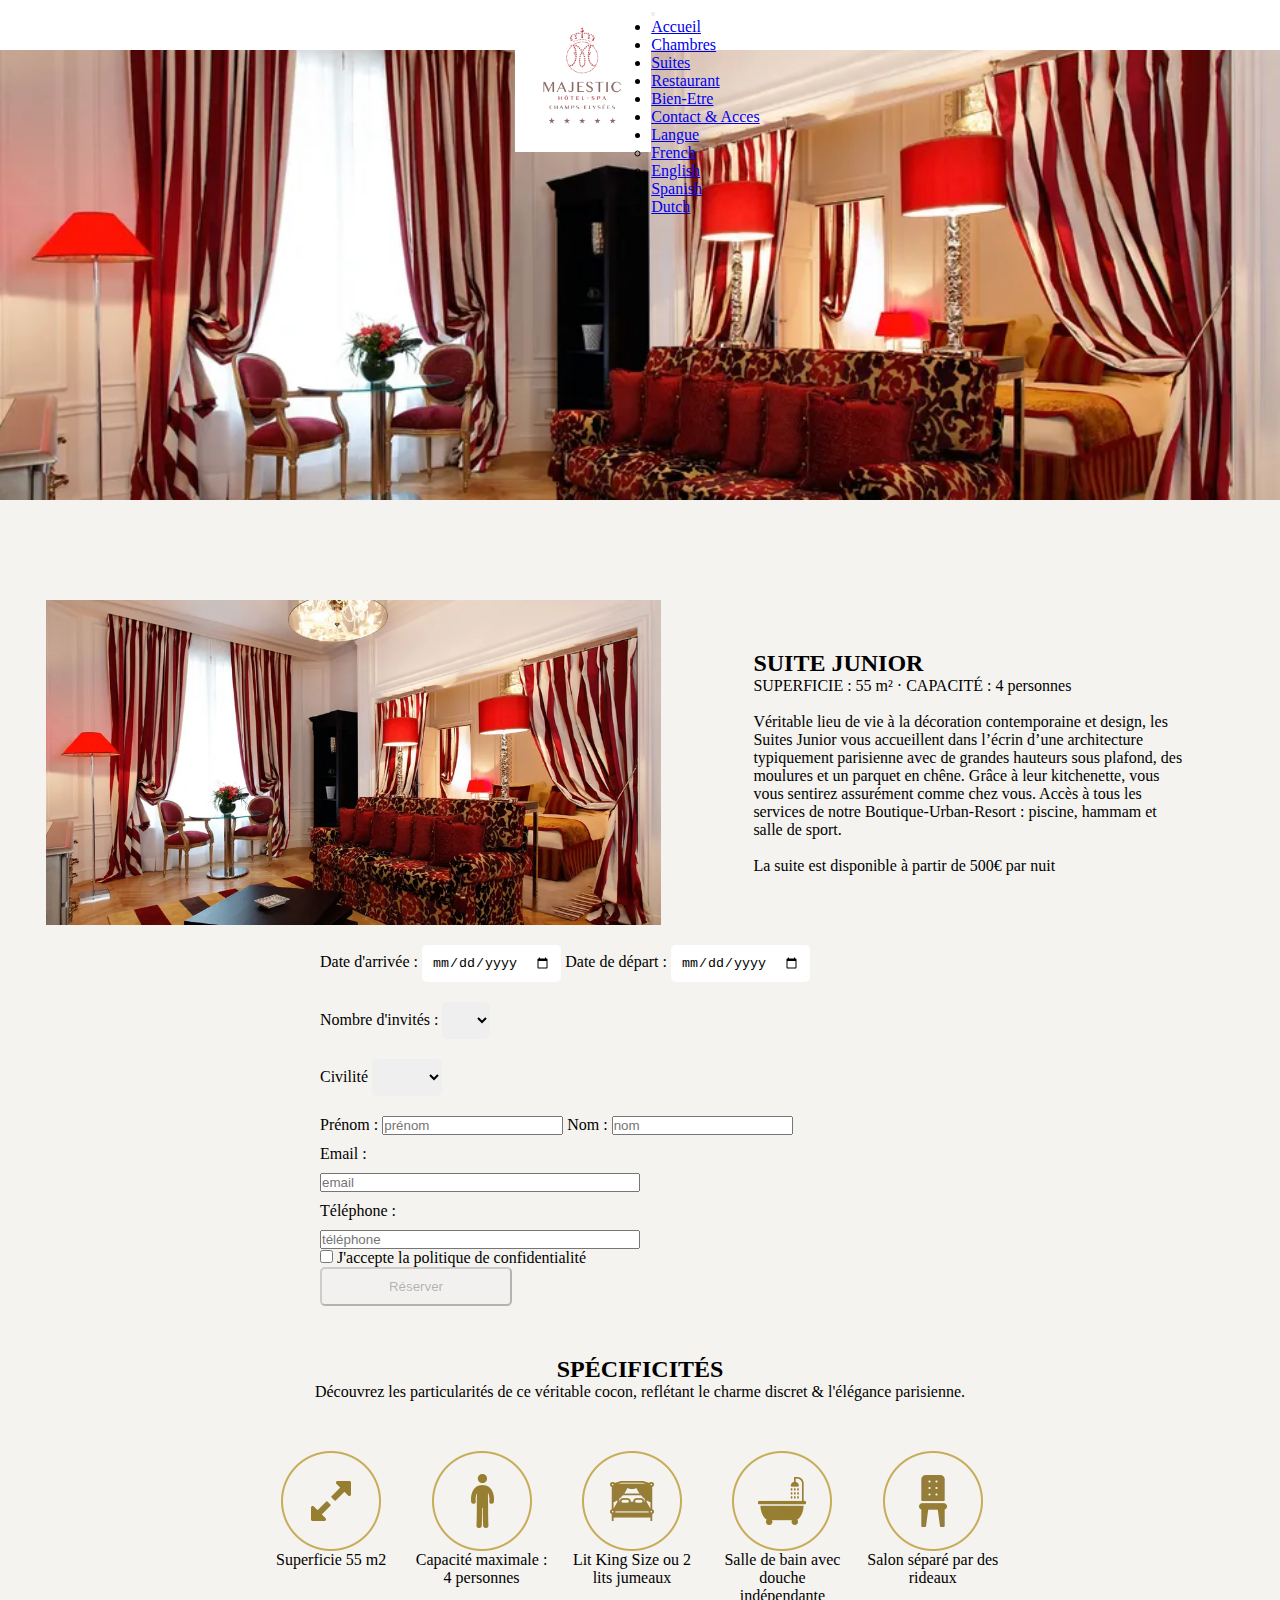
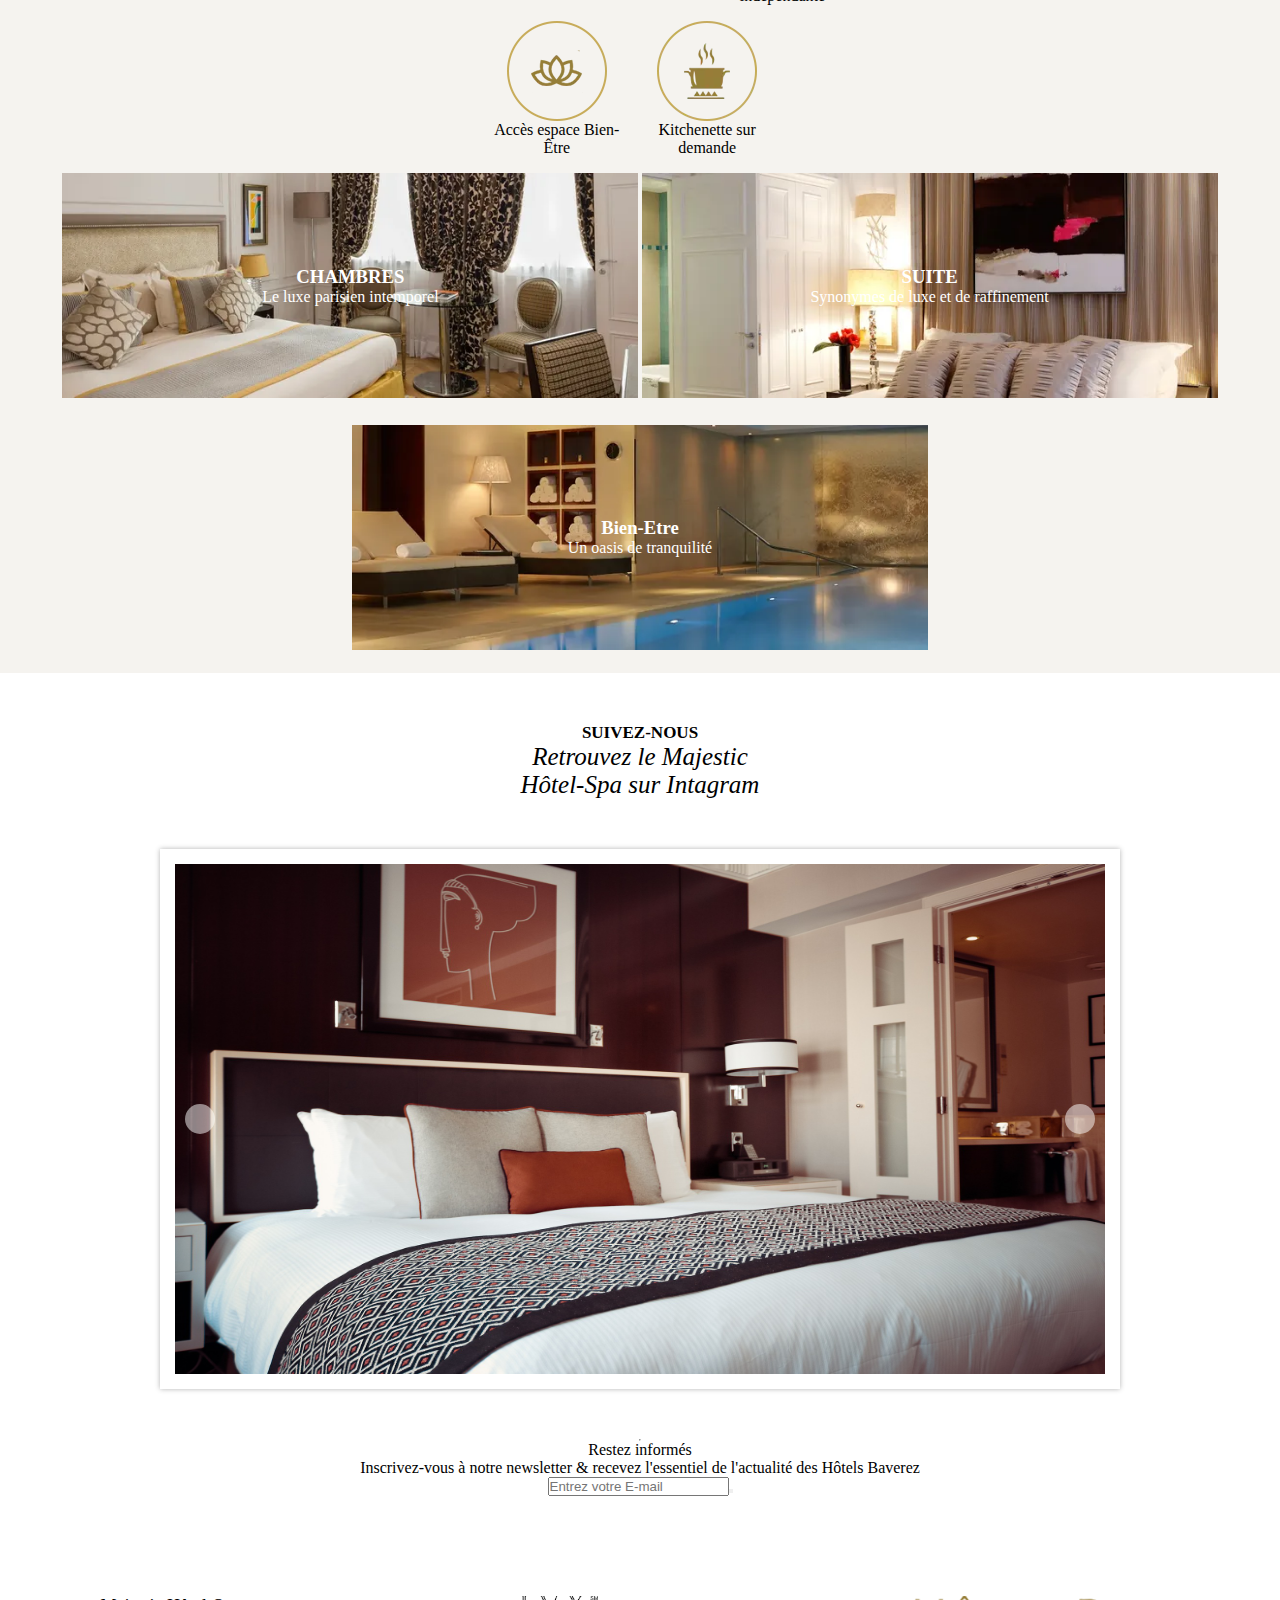
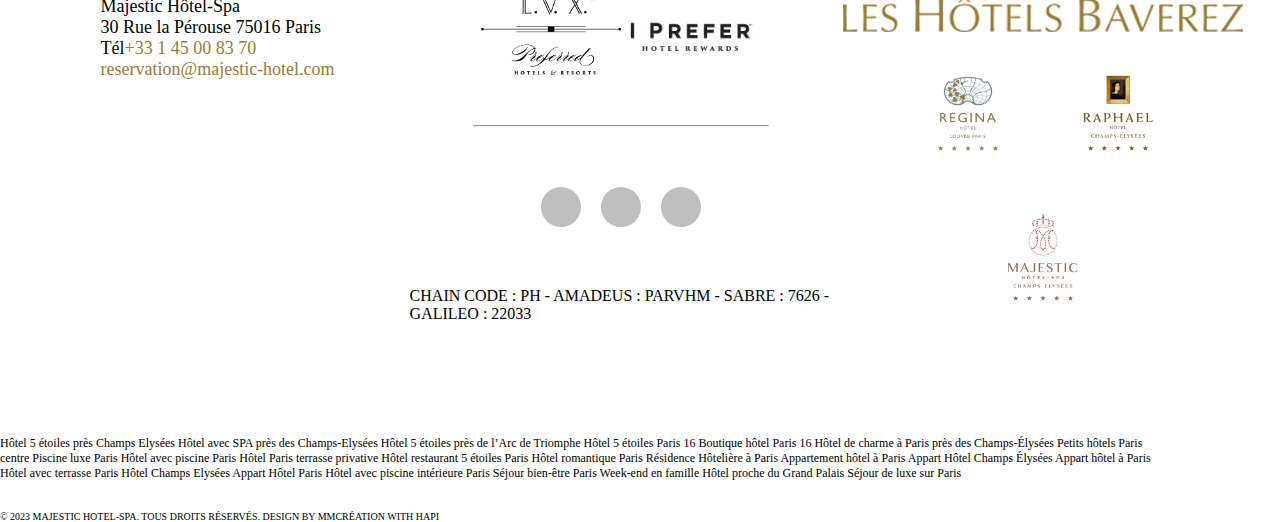
<file: res-suite1.html>
<!DOCTYPE html>
<html lang="en">
<head>
    <meta charset="UTF-8">
    <meta http-equiv="X-UA-Compatible" content="IE=edge">
    <meta name="viewport" content="width=device-width, initial-scale=1.0">
    <link href="https://cdn.jsdelivr.net/npm/bootstrap@5.3.0-alpha1/dist/css/bootstrap.min.css" rel="stylesheet" integrity="sha384-GLhlTQ8iRABdZLl6O3oVMWSktQOp6b7In1Zl3/Jr59b6EGGoI1aFkw7cmDA6j6gD" crossorigin="anonymous">
    <link rel="stylesheet" href="https://cdnjs.cloudflare.com/ajax/libs/font-awesome/6.4.0/css/all.min.css" integrity="sha512-iecdLmaskl7CVkqkXNQ/ZH/XLlvWZOJyj7Yy7tcenmpD1ypASozpmT/E0iPtmFIB46ZmdtAc9eNBvH0H/ZpiBw==" crossorigin="anonymous" referrerpolicy="no-referrer" />
    <link rel="preconnect" href="https://fonts.googleapis.com" />
    <title>Document</title>
    <link rel="stylesheet" href="styles/res-suite1.css">
    <link rel="stylesheet" href="styles/nav.css">
    <link rel="stylesheet" href="styles/footer.css">
</head>
<body>
    <nav class="navbar navbar-expand-lg bg-body-tertiary wid fixed-top flex ">
        <img src="rss/v2-Logo-MAJESTIC-RVB-300dpi.png.webp" alt="logo">
        <div class="container-fluid">
          <button class="navbar-toggler" type="button" data-bs-toggle="collapse" data-bs-target="#navbarNavDropdown" aria-controls="navbarNavDropdown" aria-expanded="false" aria-label="Toggle navigation">
            <span class="navbar-toggler-icon"></span>
          </button>
          <div class="collapse navbar-collapse" id="navbarNavDropdown">
            <ul class="navbar-nav">
              <li class="nav-item">
                <a class="nav-link active" aria-current="page" href="index.html">Accueil</a>
              </li>
              <li class="nav-item">
                <a class="nav-link" href="chambres.html">Chambres</a>
              </li>
              <li class="nav-item">
                <a class="nav-link" href="suites.html">Suites</a>
              </li>
              <li class="nav-item">
                <a class="nav-link" href="restaurant.html">Restaurant</a>
              </li>
              <li class="nav-item">
                <a class="nav-link" href="bien-etre.html">Bien-Etre</a>
              </li>
              <li class="nav-item">
                <a class="nav-link" href="contact&acces.html">Contact & Acces</a>
              </li>
              <li class="nav-item dropdown">
                <a class="nav-link dropdown-toggle" href="#" role="button" data-bs-toggle="dropdown" aria-expanded="false">
                  Langue
                </a>
                <ul class="dropdown-menu">
                    <li><a class="dropdown-item" href="#">French</a></li>
                  <li><a class="dropdown-item" href="#">English</a></li>
                  <li><a class="dropdown-item" href="#">Spanish</a></li>
                  <li><a class="dropdown-item" href="#">Dutch</a></li>
                </ul>
              </li>
            </ul>
          </div>
        </div>
      </nav>


      <section id="accueil">
        <div class="home">

        </div>
        <div class="about" >
            <img src="rss/Suite Junior 1 -  Majestic Hotel-Spa.webp" alt="suite" style="width: 50%;" class="hover-img">
            <div class="about-right pb-3">
                <h2>SUITE JUNIOR</h2>
                <p>
                    SUPERFICIE : 55 m² · CAPACITÉ : 4 personnes
                </p>
                <br>
                <p>
                    Véritable lieu de vie à la décoration contemporaine et design, les Suites Junior vous accueillent dans l’écrin d’une architecture typiquement parisienne avec de grandes hauteurs sous plafond, des moulures et un parquet en chêne. Grâce à leur kitchenette, vous vous sentirez assurément comme chez vous. Accès à tous les services de notre Boutique-Urban-Resort : piscine, hammam et salle de sport.
                </p>
                <br>
                <p>La suite est disponible à partir de 500€ par nuit</p>
            </div>
        </div>

        <form class="mt-5 pt-5" id="reserver" onsubmit="return validateForm()">
            <div class="column">
                <label for="checkin-date">Date d'arrivée :</label>
                <input type="date" id="checkin-date" name="checkin-date" required>
              
                <label for="checkout-date">Date de départ :</label>
                <input type="date" id="checkout-date" name="checkout-date" required>
            </div>

            <div>
                <label for="guests">Nombre d'invités :</label>
                <select id="guests" name="guests" required>
                  <option value="" selected disabled></option>
                  <option value="1">1</option>
                  <option value="2">2</option>
                  <option value="3">3</option>
                  <option value="4">4</option>
                </select>
            </div>    

            <div>
                <label for="guests">Civilité</label>
                <select id="guests" name="guests" class="me-2" required>
                    <option value="" selected disabled></option>
                    <option value="1">Mr</option>
                    <option value="2">Mme</option>
                  </select>
                <div class="column">
                    <label for="prenom">Prénom : </label>
                    <input type="text" id="prenom" name="prenom" placeholder="prénom" class="me-2" required>
    
                    <label for="nom">Nom : </label>
                    <input type="text" id="nom" name="nom" placeholder="nom" required>
                </div>
            </div>

            <label for="email">Email : </label>
            <input type="text" id="email" name="email" placeholder="email" style="width: 50%;">
            <span id="checkemail"></span>

            <label for="tel">Téléphone : </label>
            <input type="text" id="tel" name="tel" placeholder="téléphone" style="width: 50%;">
            <span id="checktel"></span>

            <div class="d-flex">
                <input type="checkbox" name="rgpd" id="rgpd" class="me-2 ">
                <label for="rgpd">J'accepte la politique de confidentialité</label>
            </div>
            
          
            <button class="mt-3 res-button" type="submit" style="width: 30%;" disabled>Réserver</button>
        </form>

        <div class="services-title">
            <h2>SPÉCIFICITÉS</h2>
            <p>Découvrez les particularités de ce véritable cocon, reflétant le charme discret & l'élégance parisienne.</p>
        </div>
        <div class="services">
            <div>
                <img src="icons/picto-superficie.webp" alt="picto superficie" class="icons">
                <p>Superficie 55 m2</p>
            </div>
            <div>
                <img src="icons/picto-capacite.webp" alt="picto capacite" class="icons">
                <p>Capacité maximale : 4 personnes</p>
            </div>
            <div>
                <img src="icons/picto-lit.webp" alt="picto lit" class="icons">
                <p>Lit King Size ou 2 lits jumeaux</p>
            </div>
            <div>
                <img src="icons/picto-baignoire.webp" alt="picto baignoire" class="icons">
                <p>Salle de bain avec douche indépendante</p>
            </div>
            <div>
                <img src="icons/picto-salon.webp" alt="picto salon" class="icons">
                <p>Salon séparé par des rideaux</p>
            </div>
            <div>
                <img src="icons/spa.webp" alt="picto spa" class="icons">
                <p>Accès espace Bien-Être</p>
            </div>
            <div>
                <img src="icons/picto-kitchen.png.webp" alt="picto kitchen" class="icons">
                <p>Kitchenette sur demande</p>
            </div>
        </div>

        <div class="liens">
            <div class="lien_chambre">
                <a href="chambres.html"></a>
                <h3>CHAMBRES</h3>
                <p> Le luxe parisien intemporel</p>
            </div>
            <div class="lien_suite">
                <a href="suites.html"></a>
                <h3>SUITE</h3>
                <p>Synonymes de luxe et de raffinement</p>
            </div>
            <div class="lien_bien-etre">
                <a href="bien-etre.html"></a>
                <h3>Bien-Etre</h3>
                <p>Un oasis de tranquilité</p>
            </div>
        </div>
        
      </section>

      <footer>
        <div class="insta">
            <p>SUIVEZ-NOUS</p>
            <p>Retrouvez le Majestic Hôtel-Spa sur Intagram</p>
            <span><a href="https://www.instagram.com/majestichotelandspaparis/" style="color: black;"><i class="fab fa-instagram fa-3x"></i></a></i></span>
        </div>
        <div class="carrousel" data-vitesse="4000">
            <div class="reglette">
                <figure>
                    <img src="rss/hotel1.jpg" alt="chambre">
                </figure>
                <figure>
                    <img src="rss/hotel2.jpg" alt="chambre">
                </figure>
                <figure>
                    <img src="rss/hotel3.jpg" alt="reception">
                </figure>
                <figure>
                    <img src="rss/hotel4.jpg" alt="restaurant">
                </figure>
                <figure>
                    <img src="rss/Room_Deluxe.webp" alt="chambre">
                </figure>
                <figure>
                    <img src="rss/Room_Executive.webp" alt="chambre">
                </figure>
            </div>
    
            <div class="previous"><i class="fa-sharp fa-solid fa-chevron-left"></i></div>
            <div class="next"><i class="fa-sharp fa-solid fa-chevron-right"></i></div>
        </div>
        <div class="newsletter">
            <hr>
            <p>Restez informés</p>
            <p>Inscrivez-vous à notre newsletter & recevez l'essentiel de l'actualité des Hôtels Baverez</p>
            <div>
                <input type="text" id="mail" placeholder="Entrez votre E-mail"><button><i class="fa-sharp fa-solid fa-arrow-right"></i></button>
            </div>
        </div>
        <div class="infos">
            <div class="contacts">
                <div>
                    <p>Majestic Hôtel-Spa</p>
                    <p>30 Rue la Pérouse 75016 Paris</p>
                    <p>Tél<a href="tel:+33 1 45 00 83 70" class="links">+33 1 45 00 83 70</a></p>
                    <p><a href="mailto:reservation@majestic-hotel.com" class="links">reservation@majestic-hotel.com</a></p>
                </div>
            </div>
            <div class="rewards">
                <div class="rewards-img">
                    <img src="rss/Preferred_L.V.X._SMALL_LOGO_black_1.webp" alt="hotel reward">
                    <img src="rss/iprefer-enrollment-button-new.webp" alt="hotel reward">
                </div>
                <hr>
                <div class="medias">
                    <p><a href="https://www.facebook.com/hotelvillamajestic.official?fref=ts"><span class="fa-facebook-f fa-lg fab circle"></span></a></p>
                    <p><a href="https://twitter.com/VILLAMAJESTIC"><span class=" fa-lg fa-twitter fab circle"></span></a></p>
                    <p><a href="https://www.instagram.com/majestichotelandspaparis/"><span class="fa-instagram fa-lg fab circle"></span></a></p>
                </div>
                <div class="code">
                    <p>CHAIN CODE : PH - AMADEUS : PARVHM - SABRE : 7626 - GALILEO : 22033</p>
                </div>
            </div>
            <div class="logos">
                <div class="logo-title">
                    <img src="rss/logo-groupe-400.webp" alt="logo groupe">
                </div>
                <div class="logo-img">
                    <img src="rss/Logo-REGINA-RVB-300dpi.png.webp" alt="logo regina">
                    <img src="rss/Logo-RAPHAEL-RVB-300dpi.PNG.webp" alt="logo raphael">
                    <img src="rss/Logo-MAJESTIC-RVB-300dpi.png.webp" alt="logo majestic">
                </div>
            </div>
        </div>
        <div class="d-flex justify-content-center text-center m-auto desc" style="width: 90%; font-size: 12px;">
            <p>Hôtel 5 étoiles près Champs Elysées Hôtel avec SPA près des Champs-Elysées Hôtel 5 étoiles près de l’Arc de Triomphe Hôtel 5 étoiles Paris 16 Boutique hôtel Paris 16 Hôtel de charme à Paris près des Champs-Élysées Petits hôtels Paris centre Piscine luxe Paris Hôtel avec piscine Paris Hôtel Paris terrasse privative Hôtel restaurant 5 étoiles Paris Hôtel romantique Paris Résidence Hôtelière à Paris Appartement hôtel à Paris Appart Hôtel Champs Élysées Appart hôtel à Paris Hôtel avec terrasse Paris Hôtel Champs Elysées Appart Hôtel Paris Hôtel avec piscine intérieure Paris Séjour bien-être Paris Week-end en famille Hôtel proche du Grand Palais Séjour de luxe sur Paris</p>
        </div>
        <div class="d-flex justify-content-center copyr" style="font-size: 10px;"><p>© 2023 MAJESTIC HOTEL-SPA. TOUS DROITS RÉSERVÉS. DESIGN BY MMCRÉATION WITH HAPI</p></div>
      </footer>



    <script src="https://cdn.jsdelivr.net/npm/bootstrap@5.3.0-alpha1/dist/js/bootstrap.bundle.min.js" integrity="sha384-w76AqPfDkMBDXo30jS1Sgez6pr3x5MlQ1ZAGC+nuZB+EYdgRZgiwxhTBTkF7CXvN" crossorigin="anonymous"></script>
    <script src="script.js"></script>
    <script src="res.js"></script>
    
</body>
</html>
</file>
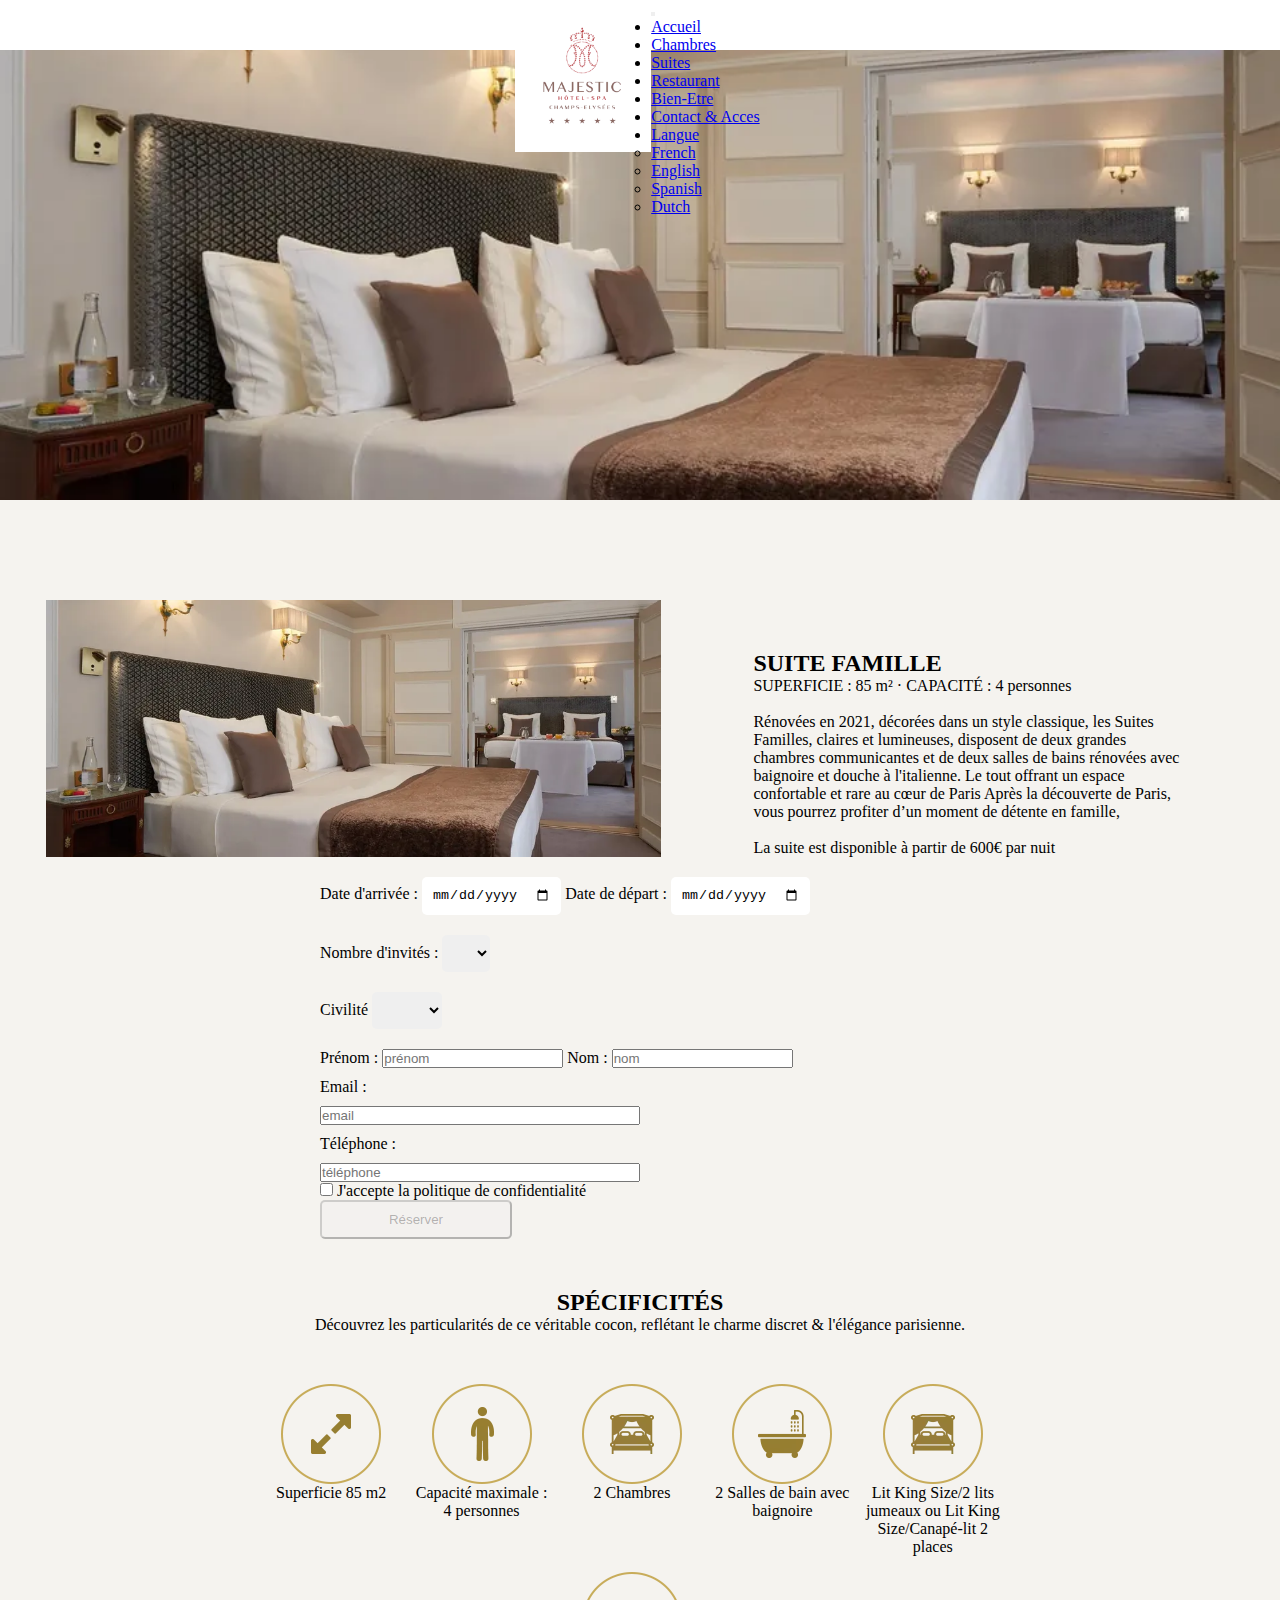
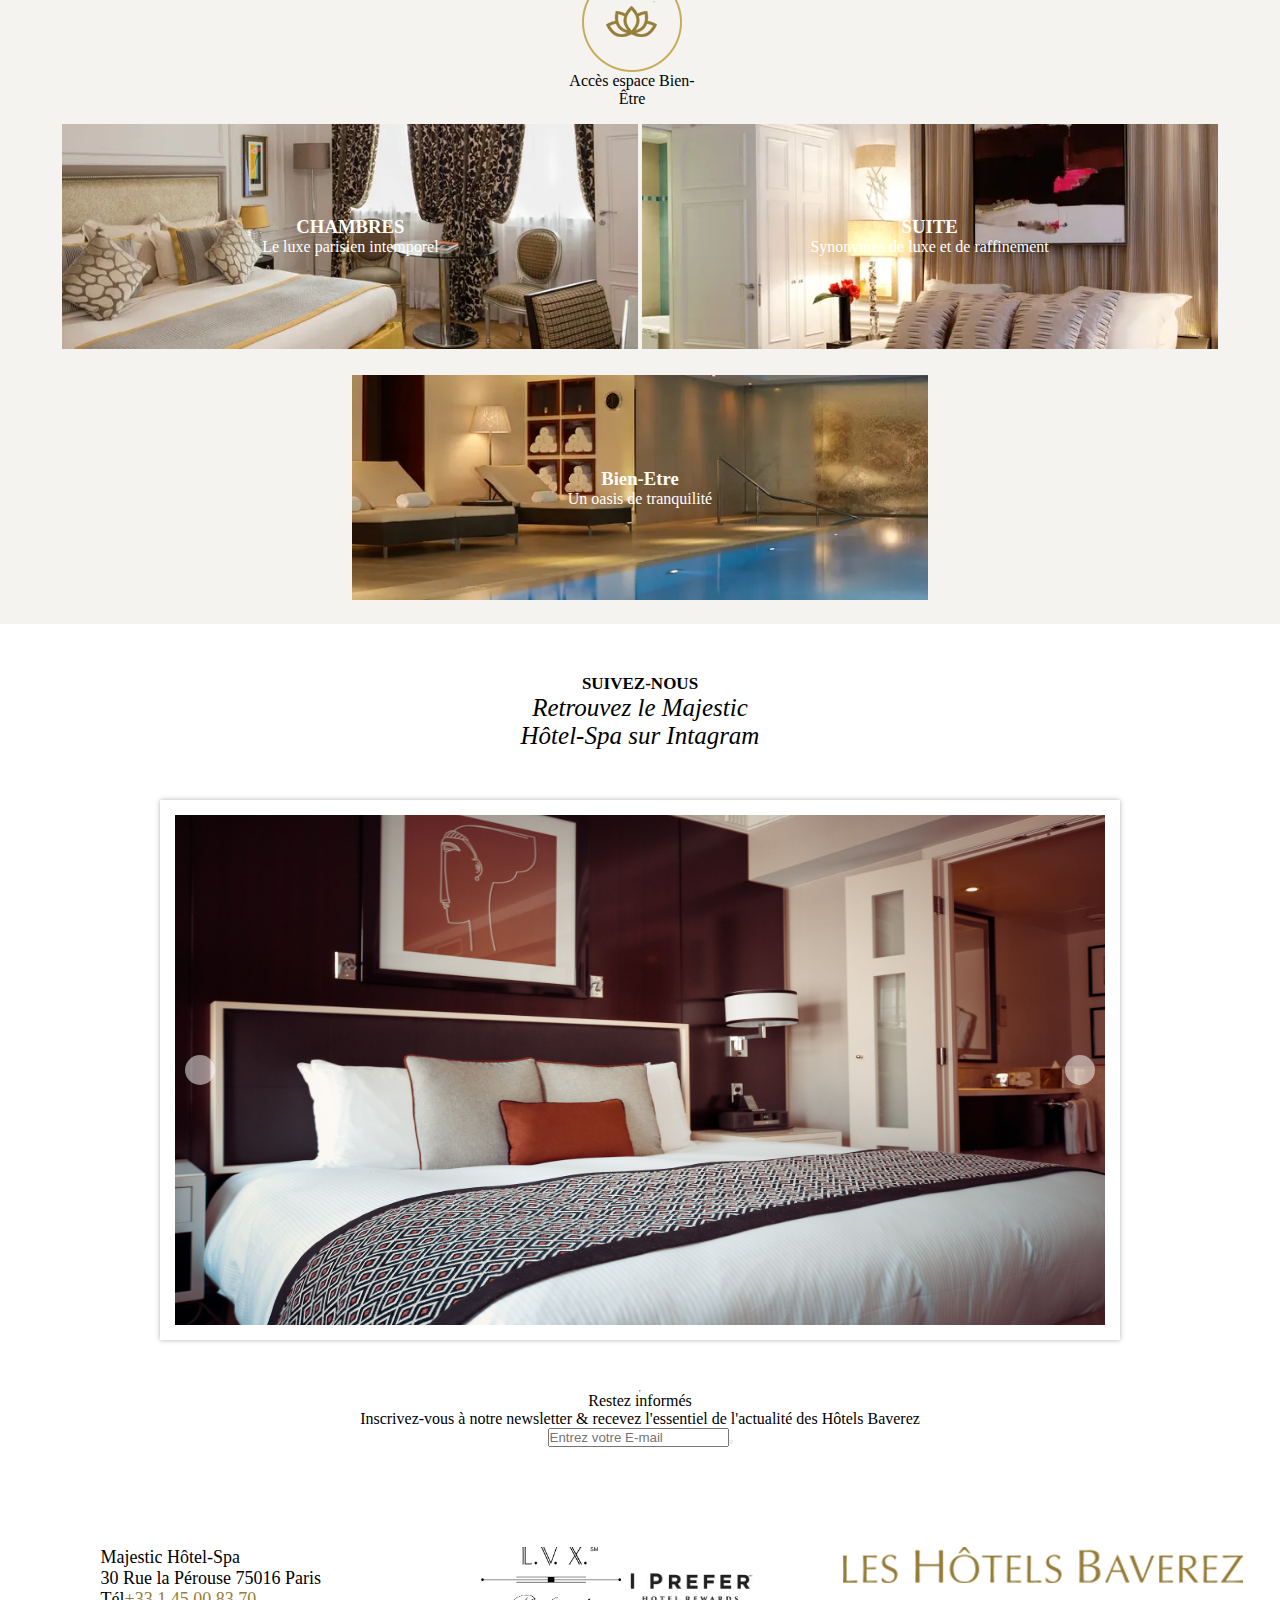
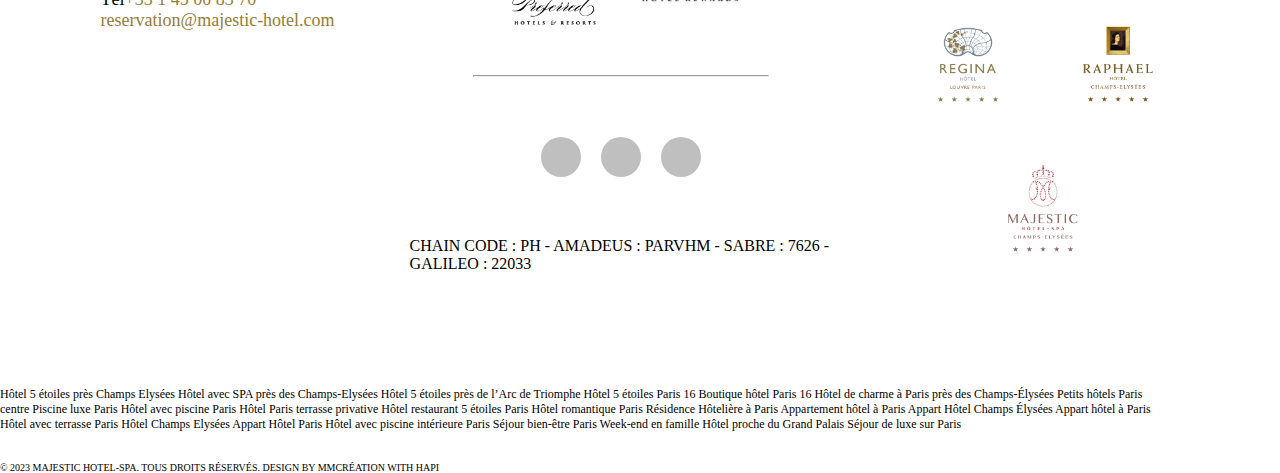
<file: res-suite2.html>
<!DOCTYPE html>
<html lang="en">
<head>
    <meta charset="UTF-8">
    <meta http-equiv="X-UA-Compatible" content="IE=edge">
    <meta name="viewport" content="width=device-width, initial-scale=1.0">
    <link href="https://cdn.jsdelivr.net/npm/bootstrap@5.3.0-alpha1/dist/css/bootstrap.min.css" rel="stylesheet" integrity="sha384-GLhlTQ8iRABdZLl6O3oVMWSktQOp6b7In1Zl3/Jr59b6EGGoI1aFkw7cmDA6j6gD" crossorigin="anonymous">
    <link rel="stylesheet" href="https://cdnjs.cloudflare.com/ajax/libs/font-awesome/6.4.0/css/all.min.css" integrity="sha512-iecdLmaskl7CVkqkXNQ/ZH/XLlvWZOJyj7Yy7tcenmpD1ypASozpmT/E0iPtmFIB46ZmdtAc9eNBvH0H/ZpiBw==" crossorigin="anonymous" referrerpolicy="no-referrer" />
    <link rel="preconnect" href="https://fonts.googleapis.com" />
    <title>Document</title>
    <link rel="stylesheet" href="styles/res-suite2.css">
    <link rel="stylesheet" href="styles/nav.css">
    <link rel="stylesheet" href="styles/footer.css">
</head>
<body>
    <nav class="navbar navbar-expand-lg bg-body-tertiary wid fixed-top flex ">
        <img src="rss/v2-Logo-MAJESTIC-RVB-300dpi.png.webp" alt="logo">
        <div class="container-fluid">
          <button class="navbar-toggler" type="button" data-bs-toggle="collapse" data-bs-target="#navbarNavDropdown" aria-controls="navbarNavDropdown" aria-expanded="false" aria-label="Toggle navigation">
            <span class="navbar-toggler-icon"></span>
          </button>
          <div class="collapse navbar-collapse" id="navbarNavDropdown">
            <ul class="navbar-nav">
              <li class="nav-item">
                <a class="nav-link active" aria-current="page" href="index.html">Accueil</a>
              </li>
              <li class="nav-item">
                <a class="nav-link" href="chambres.html">Chambres</a>
              </li>
              <li class="nav-item">
                <a class="nav-link" href="suites.html">Suites</a>
              </li>
              <li class="nav-item">
                <a class="nav-link" href="restaurant.html">Restaurant</a>
              </li>
              <li class="nav-item">
                <a class="nav-link" href="bien-etre.html">Bien-Etre</a>
              </li>
              <li class="nav-item">
                <a class="nav-link" href="contact&acces.html">Contact & Acces</a>
              </li>
              <li class="nav-item dropdown">
                <a class="nav-link dropdown-toggle" href="#" role="button" data-bs-toggle="dropdown" aria-expanded="false">
                  Langue
                </a>
                <ul class="dropdown-menu">
                    <li><a class="dropdown-item" href="#">French</a></li>
                  <li><a class="dropdown-item" href="#">English</a></li>
                  <li><a class="dropdown-item" href="#">Spanish</a></li>
                  <li><a class="dropdown-item" href="#">Dutch</a></li>
                </ul>
              </li>
            </ul>
          </div>
        </div>
      </nav>


      <section id="accueil">
        <div class="home">

        </div>
        <div class="about" >
            <img src="rss/Suite_famille_2.jpg.webp" alt="suite" style="width: 50%;" class="hover-img">
            <div class="about-right pb-3">
                <h2>SUITE FAMILLE</h2>
                <p>
                    SUPERFICIE : 85 m² · CAPACITÉ : 4 personnes
                </p>
                <br>
                <p>
                    Rénovées en 2021, décorées dans un style classique, les Suites Familles, claires et lumineuses, disposent de deux grandes chambres communicantes et de deux salles de bains rénovées avec baignoire et douche à l'italienne. Le tout offrant un espace confortable et rare au cœur de Paris Après la découverte de Paris, vous pourrez profiter d’un moment de détente en famille,
                </p>
                <br>
                <p>La suite est disponible à partir de 600€ par nuit</p>
            </div>
        </div>

        <form class="mt-5 pt-5" id="reserver" onsubmit="return validateForm()">
            <div class="column">
                <label for="checkin-date">Date d'arrivée :</label>
                <input type="date" id="checkin-date" name="checkin-date" required>
              
                <label for="checkout-date">Date de départ :</label>
                <input type="date" id="checkout-date" name="checkout-date" required>
            </div>

            <div >
                <label for="guests">Nombre d'invités :</label>
                <select id="guests" name="guests" required>
                  <option value="" selected disabled></option>
                  <option value="1">1</option>
                  <option value="2">2</option>
                  <option value="3">3</option>
                  <option value="4">4</option>
                </select>
            </div>    

            <div>
                <label for="guests">Civilité</label>
                <select id="guests" name="guests" class="me-2" required>
                    <option value="" selected disabled></option>
                    <option value="1">Mr</option>
                    <option value="2">Mme</option>
                  </select>
                <div class="column">
                    <label for="prenom">Prénom : </label>
                    <input type="text" id="prenom" name="prenom" placeholder="prénom" class="me-2" required>
    
                    <label for="nom">Nom : </label>
                    <input type="text" id="nom" name="nom" placeholder="nom" required>
                </div>
            </div>

            <label for="email">Email : </label>
            <input type="text" id="email" name="email" placeholder="email" style="width: 50%;">
            <span id="checkemail"></span>

            <label for="tel">Téléphone : </label>
            <input type="text" id="tel" name="tel" placeholder="téléphone" style="width: 50%;">
            <span id="checktel"></span>

            <div class="d-flex">
                <input type="checkbox" name="rgpd" id="rgpd" class="me-2 ">
                <label for="rgpd">J'accepte la politique de confidentialité</label>
            </div>
            
          
            <button class="mt-3 res-button" type="submit" style="width: 30%;" disabled>Réserver</button>
        </form>


        <div class="services-title">
            <h2>SPÉCIFICITÉS</h2>
            <p>Découvrez les particularités de ce véritable cocon, reflétant le charme discret & l'élégance parisienne.</p>
        </div>
        <div class="services">
            <div>
                <img src="icons/picto-superficie.webp" alt="picto superficie" class="icons">
                <p>Superficie 85 m2</p>
            </div>
            <div>
                <img src="icons/picto-capacite.webp" alt="picto capacite" class="icons">
                <p>Capacité maximale : 4 personnes</p>
            </div>
            <div>
                <img src="icons/picto-lit.webp" alt="picto lit" class="icons">
                <p>2 Chambres</p>
            </div>
            <div>
                <img src="icons/picto-baignoire.webp" alt="picto baignoire" class="icons">
                <p>2 Salles de bain avec baignoire</p>
            </div>
            <div>
                <img src="icons/picto-lit.webp" alt="picto lit" class="icons">
                <p>Lit King Size/2 lits jumeaux ou Lit King Size/Canapé-lit 2 places</p>
            </div>
            <div>
                <img src="icons/spa.webp" alt="picto spa" class="icons">
                <p>Accès espace Bien-Être</p>
            </div>
        </div>

        <div class="liens">
            <div class="lien_chambre">
                <a href="chambres.html"></a>
                <h3>CHAMBRES</h3>
                <p> Le luxe parisien intemporel</p>
            </div>
            <div class="lien_suite">
                <a href="suites.html"></a>
                <h3>SUITE</h3>
                <p>Synonymes de luxe et de raffinement</p>
            </div>
            <div class="lien_bien-etre">
                <a href="bien-etre.html"></a>
                <h3>Bien-Etre</h3>
                <p>Un oasis de tranquilité</p>
            </div>
        </div>
        
      </section>

      <footer>
        <div class="insta">
            <p>SUIVEZ-NOUS</p>
            <p>Retrouvez le Majestic Hôtel-Spa sur Intagram</p>
            <span><a href="https://www.instagram.com/majestichotelandspaparis/" style="color: black;"><i class="fab fa-instagram fa-3x"></i></a></i></span>
        </div>
        <div class="carrousel" data-vitesse="4000">
            <div class="reglette">
                <figure>
                    <img src="rss/hotel1.jpg" alt="chambre">
                </figure>
                <figure>
                    <img src="rss/hotel2.jpg" alt="chambre">
                </figure>
                <figure>
                    <img src="rss/hotel3.jpg" alt="reception">
                </figure>
                <figure>
                    <img src="rss/hotel4.jpg" alt="restaurant">
                </figure>
                <figure>
                    <img src="rss/Room_Deluxe.webp" alt="chambre">
                </figure>
                <figure>
                    <img src="rss/Room_Executive.webp" alt="chambre">
                </figure>
            </div>
    
            <div class="previous"><i class="fa-sharp fa-solid fa-chevron-left"></i></div>
            <div class="next"><i class="fa-sharp fa-solid fa-chevron-right"></i></div>
        </div>
        <div class="newsletter">
            <hr>
            <p>Restez informés</p>
            <p>Inscrivez-vous à notre newsletter & recevez l'essentiel de l'actualité des Hôtels Baverez</p>
            <div>
                <input type="text" id="mail" placeholder="Entrez votre E-mail"><button><i class="fa-sharp fa-solid fa-arrow-right"></i></button>
            </div>
        </div>
        <div class="infos">
            <div class="contacts">
                <div>
                    <p>Majestic Hôtel-Spa</p>
                    <p>30 Rue la Pérouse 75016 Paris</p>
                    <p>Tél<a href="tel:+33 1 45 00 83 70" class="links">+33 1 45 00 83 70</a></p>
                    <p><a href="mailto:reservation@majestic-hotel.com" class="links">reservation@majestic-hotel.com</a></p>
                </div>
            </div>
            <div class="rewards">
                <div class="rewards-img">
                    <img src="rss/Preferred_L.V.X._SMALL_LOGO_black_1.webp" alt="hotel reward">
                    <img src="rss/iprefer-enrollment-button-new.webp" alt="hotel reward">
                </div>
                <hr>
                <div class="medias">
                    <p><a href="https://www.facebook.com/hotelvillamajestic.official?fref=ts"><span class="fa-facebook-f fa-lg fab circle"></span></a></p>
                    <p><a href="https://twitter.com/VILLAMAJESTIC"><span class=" fa-lg fa-twitter fab circle"></span></a></p>
                    <p><a href="https://www.instagram.com/majestichotelandspaparis/"><span class="fa-instagram fa-lg fab circle"></span></a></p>
                </div>
                <div class="code">
                    <p>CHAIN CODE : PH - AMADEUS : PARVHM - SABRE : 7626 - GALILEO : 22033</p>
                </div>
            </div>
            <div class="logos">
                <div class="logo-title">
                    <img src="rss/logo-groupe-400.webp" alt="logo groupe">
                </div>
                <div class="logo-img">
                    <img src="rss/Logo-REGINA-RVB-300dpi.png.webp" alt="logo regina">
                    <img src="rss/Logo-RAPHAEL-RVB-300dpi.PNG.webp" alt="logo raphael">
                    <img src="rss/Logo-MAJESTIC-RVB-300dpi.png.webp" alt="logo majestic">
                </div>
            </div>
        </div>
        <div class="d-flex justify-content-center text-center m-auto desc" style="width: 90%; font-size: 12px;">
            <p>Hôtel 5 étoiles près Champs Elysées Hôtel avec SPA près des Champs-Elysées Hôtel 5 étoiles près de l’Arc de Triomphe Hôtel 5 étoiles Paris 16 Boutique hôtel Paris 16 Hôtel de charme à Paris près des Champs-Élysées Petits hôtels Paris centre Piscine luxe Paris Hôtel avec piscine Paris Hôtel Paris terrasse privative Hôtel restaurant 5 étoiles Paris Hôtel romantique Paris Résidence Hôtelière à Paris Appartement hôtel à Paris Appart Hôtel Champs Élysées Appart hôtel à Paris Hôtel avec terrasse Paris Hôtel Champs Elysées Appart Hôtel Paris Hôtel avec piscine intérieure Paris Séjour bien-être Paris Week-end en famille Hôtel proche du Grand Palais Séjour de luxe sur Paris</p>
        </div>
        <div class="d-flex justify-content-center copyr" style="font-size: 10px;"><p>© 2023 MAJESTIC HOTEL-SPA. TOUS DROITS RÉSERVÉS. DESIGN BY MMCRÉATION WITH HAPI</p></div>
      </footer>



    <script src="https://cdn.jsdelivr.net/npm/bootstrap@5.3.0-alpha1/dist/js/bootstrap.bundle.min.js" integrity="sha384-w76AqPfDkMBDXo30jS1Sgez6pr3x5MlQ1ZAGC+nuZB+EYdgRZgiwxhTBTkF7CXvN" crossorigin="anonymous"></script>
    <script src="script.js"></script>
    <script src="res.js"></script>
    
</body>
</html>
</file>
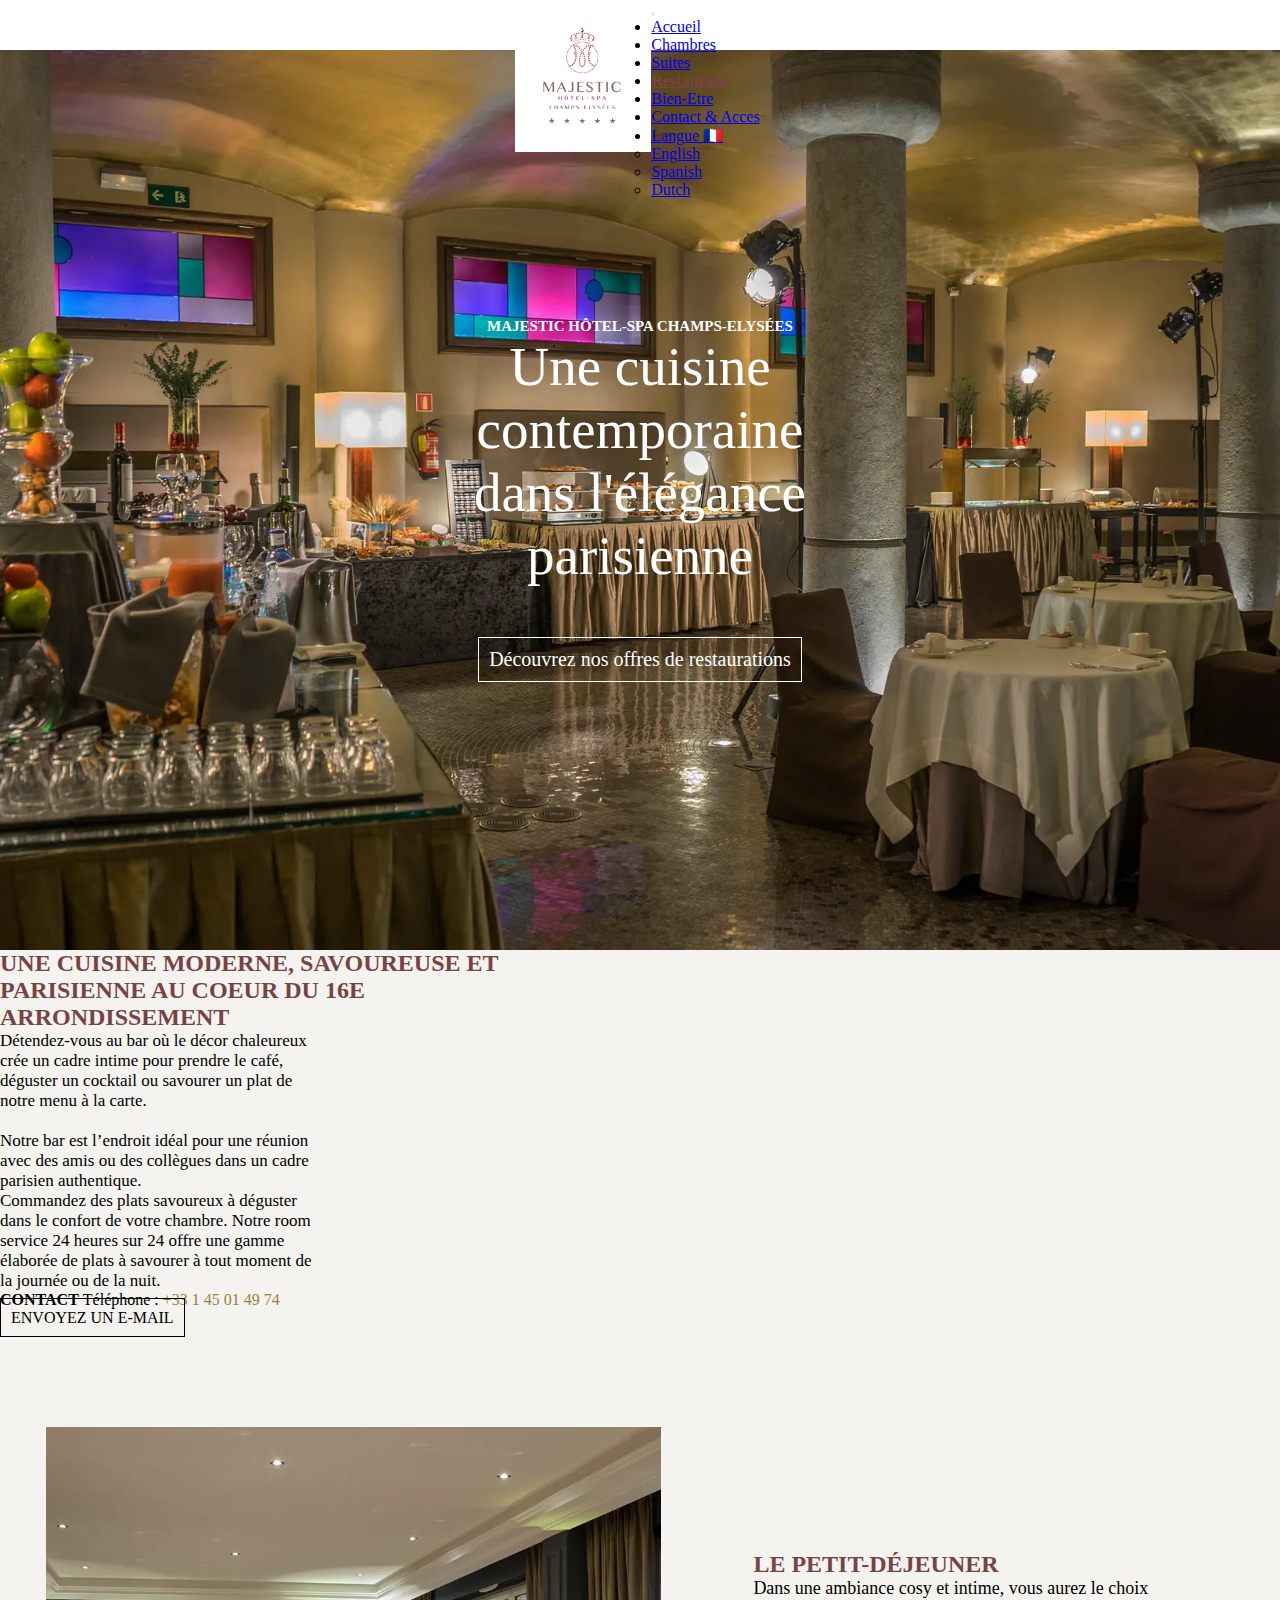
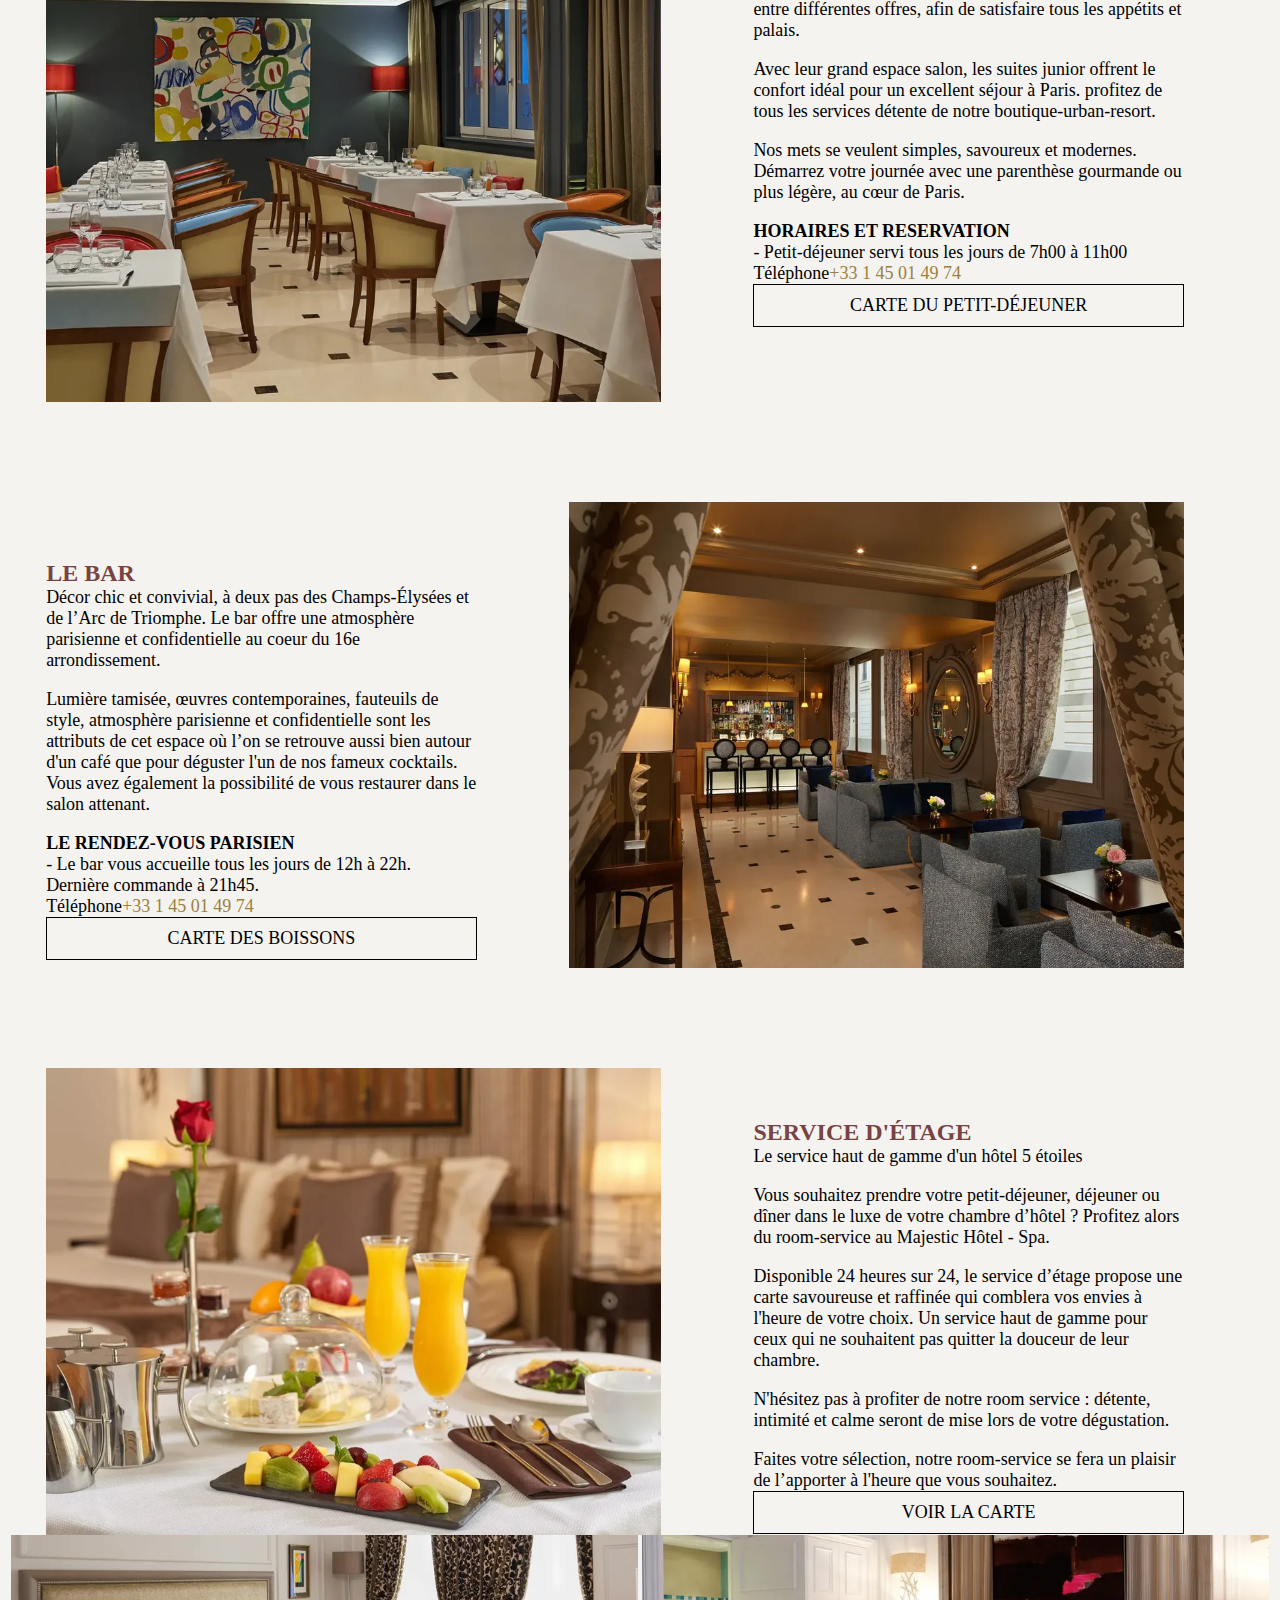
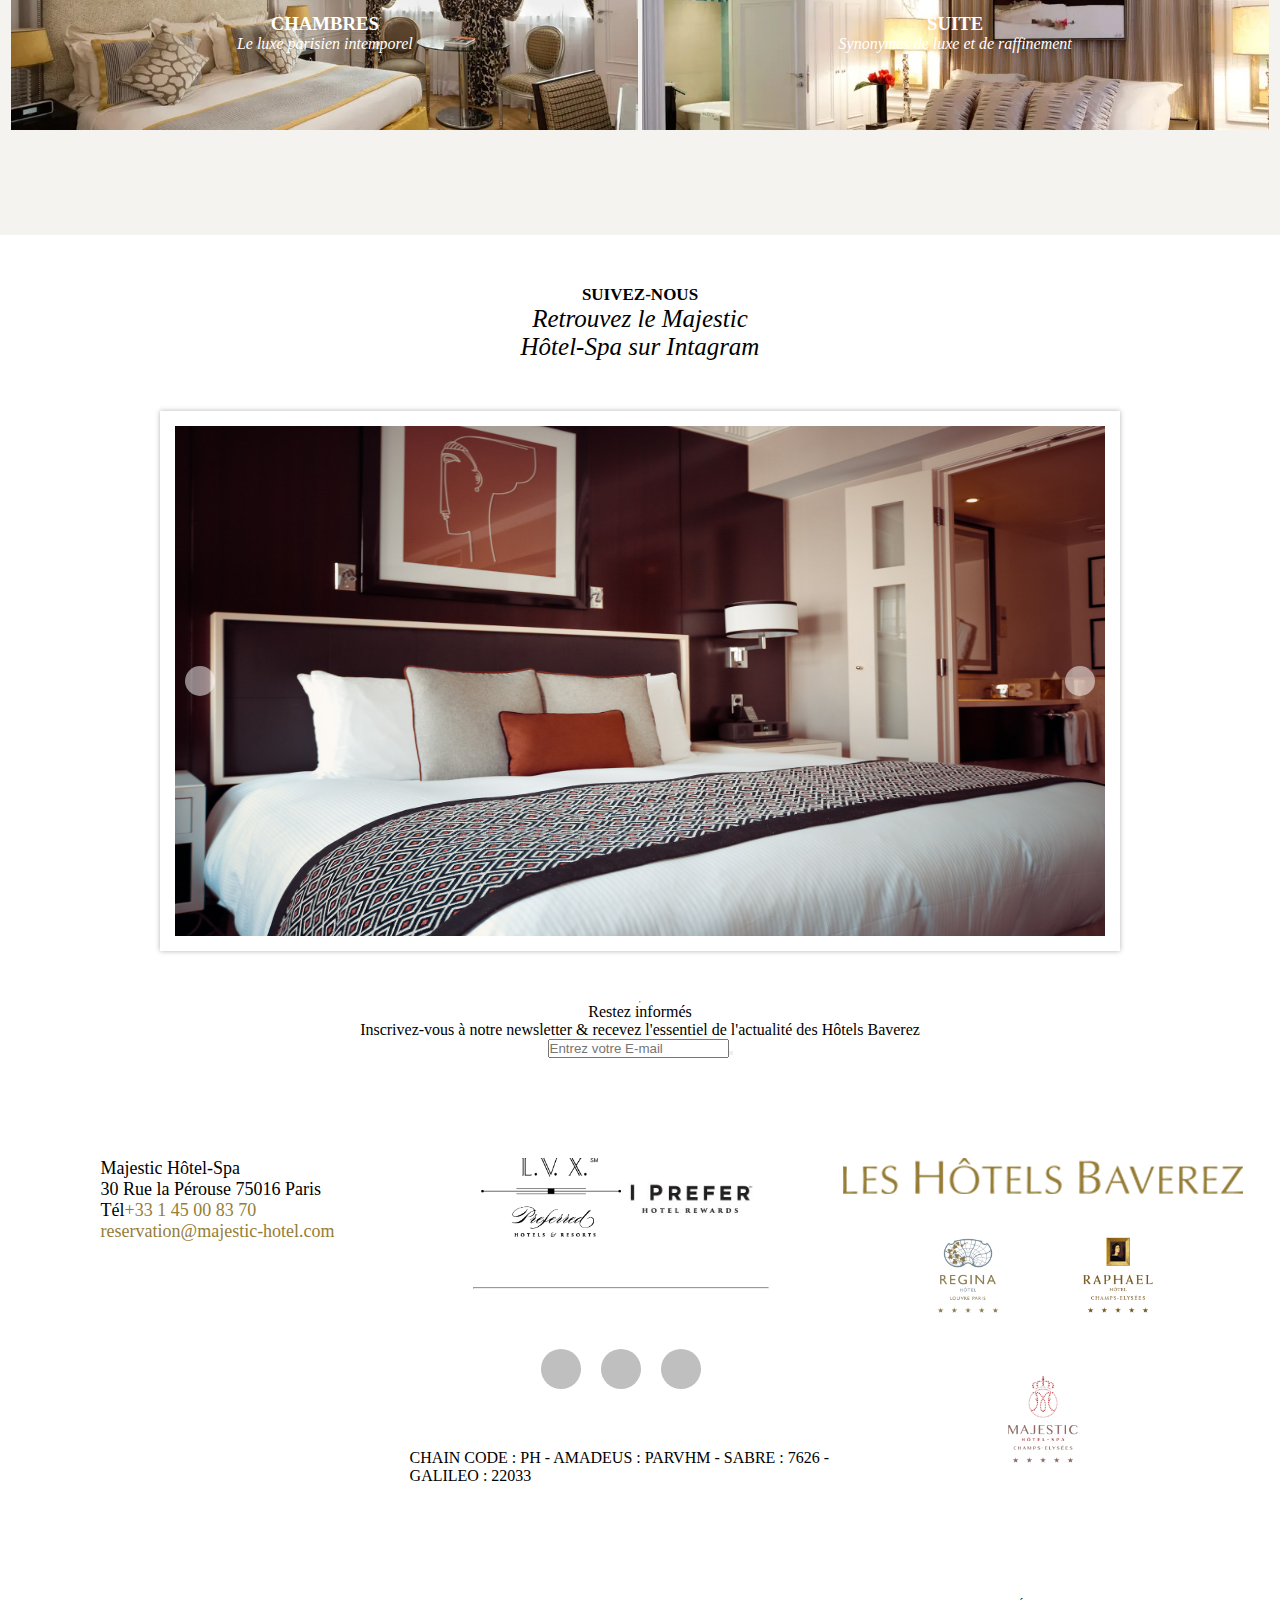
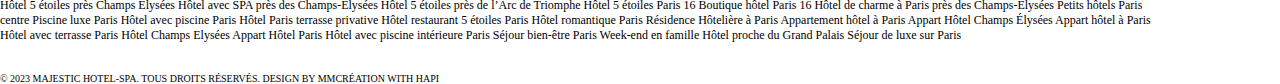
<file: restaurant.html>
<!DOCTYPE html>
<html lang="en">
<head>
    <meta charset="UTF-8">
    <meta http-equiv="X-UA-Compatible" content="IE=edge">
    <meta name="viewport" content="width=device-width, initial-scale=1.0">
    <link href="https://cdn.jsdelivr.net/npm/bootstrap@5.3.0-alpha1/dist/css/bootstrap.min.css" rel="stylesheet" integrity="sha384-GLhlTQ8iRABdZLl6O3oVMWSktQOp6b7In1Zl3/Jr59b6EGGoI1aFkw7cmDA6j6gD" crossorigin="anonymous">
    <link rel="stylesheet" href="https://cdnjs.cloudflare.com/ajax/libs/font-awesome/6.4.0/css/all.min.css" integrity="sha512-iecdLmaskl7CVkqkXNQ/ZH/XLlvWZOJyj7Yy7tcenmpD1ypASozpmT/E0iPtmFIB46ZmdtAc9eNBvH0H/ZpiBw==" crossorigin="anonymous" referrerpolicy="no-referrer" />
    <link rel="preconnect" href="https://fonts.googleapis.com" />
    <title>Document</title>
    <link rel="stylesheet" href="styles/nav.css">
    <link rel="stylesheet" href="styles/footer.css">
    <link rel="stylesheet" href="styles/restaurant.css">
</head>
<body>
    <nav class="navbar navbar-expand-lg bg-body-tertiary wid fixed-top flex ">
        <img src="rss/v2-Logo-MAJESTIC-RVB-300dpi.png.webp" alt="logo">
        <div class="container-fluid">
          <button class="navbar-toggler" type="button" data-bs-toggle="collapse" data-bs-target="#navbarNavDropdown" aria-controls="navbarNavDropdown" aria-expanded="false" aria-label="Toggle navigation">
            <span class="navbar-toggler-icon"></span>
          </button>
          <div class="collapse navbar-collapse" id="navbarNavDropdown">
            <ul class="navbar-nav">
              <li class="nav-item">
                <a class="nav-link active" aria-current="page" href="index.html">Accueil</a>
              </li>
              <li class="nav-item">
                <a class="nav-link" href="chambres.html">Chambres</a>
              </li>
              <li class="nav-item">
                <a class="nav-link" href="suites.html">Suites</a>
              </li>
              <li class="nav-item">
                <a class="nav-link" href="restaurant.html">Restaurant</a>
              </li>
              <li class="nav-item">
                <a class="nav-link" href="bien-etre.html">Bien-Etre</a>
              </li>
              <li class="nav-item">
                <a class="nav-link" href="contact&acces.html">Contact & Acces</a>
              </li>
              <li class="nav-item dropdown">
                <a class="nav-link dropdown-toggle" href="#" role="button" data-bs-toggle="dropdown" aria-expanded="false">
                  Langue 🇫🇷
                </a>
                <ul class="dropdown-menu">
                  <li><a class="dropdown-item" href="#">English</a></li>
                  <li><a class="dropdown-item" href="#">Spanish</a></li>
                  <li><a class="dropdown-item" href="#">Dutch</a></li>
                </ul>
              </li>
            </ul>
          </div>
        </div>
      </nav>
    
<!-- Accueil -->

<section id="accueil">
    <div class="home">
        <h1>MAJESTIC HÔTEL-SPA CHAMPS-ELYSÉES</h1>
        <p>Une cuisine contemporaine dans l'élégance parisienne</p>
        <span class="button"><a href="#restaurant">Découvrez nos offres de restaurations</a></span>
    </div>
    <div id="restaurant" class="d-flex flex-column justify-content-center align-items-center mx-auto mt-5 pt-5" style="width: 70%;">
        <h2 class="mb-5 mt-4 text-center" style="width: 60%;">UNE CUISINE MODERNE, SAVOUREUSE ET PARISIENNE AU COEUR DU 16E ARRONDISSEMENT</h2>
        <div class="d-flex justify-content-around column">
            <p style="width: 35%;">Détendez-vous au bar où le décor chaleureux crée un cadre intime pour prendre le café, déguster un cocktail ou savourer un plat de notre menu à la carte.
            <br> <br>
            Notre bar est l’endroit idéal pour une réunion avec des amis ou des collègues dans un cadre parisien authentique.</p>
            <div class="d-flex flex-column" style="width: 35%;">
                <p>
                    Commandez des plats savoureux à déguster dans le confort de votre chambre. Notre room service 24 heures sur 24 offre une gamme élaborée de plats à savourer à tout moment de la journée ou de la nuit.
                </p>
                <span style="font-weight: bold;">CONTACT</span>
                <span>Téléphone : <a href="tel:+33 1 45 01 49 74" class="links" style="text-decoration: none; color: #99813D;">+33 1 45 01 49 74</a></span>
                <span class="button mt-3" ><a href="mailto:reservation@majestic-hotel.com" >ENVOYEZ UN E-MAIL</a></span>
            </div>
            
        </div>
    </div>
    <div class="about">
        <img src="rss/Restaurant 7.webp" alt="restaurant" style="width: 50%;" class="hover-img">
        <div class="about-right">
            <h2>LE PETIT-DÉJEUNER</h2>
            <p>
                Dans une ambiance cosy et intime, vous aurez le choix entre différentes offres, afin de satisfaire tous les appétits et palais.
            </p>
            <br>
            <p>
                Avec leur grand espace salon, les suites junior offrent le confort idéal pour un excellent séjour à Paris. profitez de tous les services détente de notre boutique-urban-resort.
            </p>
            <br>
            <p>Nos mets se veulent simples, savoureux et modernes. Démarrez votre journée avec une parenthèse gourmande ou plus légère, au cœur de Paris.</p>
            <br>
            <h3>HORAIRES ET RESERVATION</h3>
            <p>- Petit-déjeuner servi tous les jours de 7h00 à 11h00</p>
            <span>Téléphone<a href="tel:+33 1 45 01 49 74" class="links" style="text-decoration: none; color: #99813D;">+33 1 45 01 49 74</a></span>
            <span class="button mt-3 w-50"><a href="#">CARTE DU PETIT-DÉJEUNER</a></span>
        </div>
    </div>
    <div class="about reverse" >
        <div class="about-right">
            <h2>LE BAR</h2>
            <p>
                Décor chic et convivial, à deux pas des Champs-Élysées et de l’Arc de Triomphe. Le bar offre une atmosphère parisienne et confidentielle au coeur du 16e arrondissement. 
            </p>
            <br>
            <p>
                Lumière tamisée, œuvres contemporaines, fauteuils de style, atmosphère parisienne et confidentielle sont les attributs de cet espace où l’on se retrouve aussi bien autour d'un café que pour déguster l'un de nos fameux cocktails.
                Vous avez également la possibilité de vous restaurer dans le salon attenant.
            </p>
            <br>
            <h3>LE RENDEZ-VOUS PARISIEN</h3>
            <p>- Le bar vous accueille tous les jours de 12h à 22h. Dernière commande à 21h45.</p>
            <span>Téléphone<a href="tel:+33 1 45 01 49 74" class="links" style="text-decoration: none; color: #99813D;">+33 1 45 01 49 74</a></span>
            <span class="button mt-3 w-50"><a href="#">CARTE DES BOISSONS</a></span>
        </div>
        <img src="rss/Bar 3.webp" alt="bar" style="width: 50%;" class="hover-img">
    </div>
    <div class="about">
        <img src="rss/plat.webp" alt="restaurant" style="width: 50%;" class="hover-img">
        <div class="about-right">
            <h2>SERVICE D'ÉTAGE</h2>
            <p>
                Le service haut de gamme d'un hôtel 5 étoiles
            </p>
            <br>
            <p>
                Vous souhaitez prendre votre petit-déjeuner, déjeuner ou dîner dans le luxe de votre chambre d’hôtel ? Profitez alors du room-service au Majestic Hôtel - Spa.
            </p>
            <br>
            <p>Disponible 24 heures sur 24, le service d’étage propose une carte savoureuse et raffinée qui comblera vos envies à l'heure de votre choix. Un service haut de gamme pour ceux qui ne souhaitent pas quitter la douceur de leur chambre.</p>
            <br>
            <p>N'hésitez pas à profiter de notre room service : détente, intimité et calme seront de mise lors de votre dégustation.</p>
            <br>
            <p>Faites votre sélection, notre room-service se fera un plaisir de l’apporter à l'heure que vous souhaitez.</p>
            <span class="button mt-3 w-50"><a href="#">VOIR LA CARTE</a></span>
        </div>
    </div>
    <div class="liens mt-5">
        <div class="lien_chambre">
            <a href="chambres.html"></a>
            <h3>CHAMBRES</h3>
            <p> Le luxe parisien intemporel</p>
        </div>
        <div class="lien_suite">
            <a href="suites.html"></a>
            <h3>SUITE</h3>
            <p>Synonymes de luxe et de raffinement</p>
        </div>
    </div>
    
  </section>


      <footer>
        <div class="insta">
            <p>SUIVEZ-NOUS</p>
            <p>Retrouvez le Majestic Hôtel-Spa sur Intagram</p>
            <span><a href="https://www.instagram.com/majestichotelandspaparis/" style="color: black;"><i class="fab fa-instagram fa-3x"></i></a></i></span>
        </div>
        <div class="carrousel" data-vitesse="4000">
            <div class="reglette">
                <figure>
                    <img src="rss/hotel1.jpg" alt="chambre">
                </figure>
                <figure>
                    <img src="rss/hotel2.jpg" alt="chambre">
                </figure>
                <figure>
                    <img src="rss/hotel3.jpg" alt="reception">
                </figure>
                <figure>
                    <img src="rss/hotel4.jpg" alt="restaurant">
                </figure>
                <figure>
                    <img src="rss/Room_Deluxe.webp" alt="chambre">
                </figure>
                <figure>
                    <img src="rss/Room_Executive.webp" alt="chambre">
                </figure>
            </div>
    
            <div class="previous"><i class="fa-sharp fa-solid fa-chevron-left"></i></div>
            <div class="next"><i class="fa-sharp fa-solid fa-chevron-right"></i></div>
        </div>
        <div class="newsletter">
            <hr>
            <p>Restez informés</p>
            <p>Inscrivez-vous à notre newsletter & recevez l'essentiel de l'actualité des Hôtels Baverez</p>
            <div>
                <input type="text" id="mail" placeholder="Entrez votre E-mail"><button><i class="fa-sharp fa-solid fa-arrow-right"></i></button>
            </div>
        </div>
        <div class="infos">
            <div class="contacts">
                <div>
                    <p>Majestic Hôtel-Spa</p>
                    <p>30 Rue la Pérouse 75016 Paris</p>
                    <p>Tél<a href="tel:+33 1 45 00 83 70" class="links">+33 1 45 00 83 70</a></p>
                    <p><a href="mailto:reservation@majestic-hotel.com" class="links">reservation@majestic-hotel.com</a></p>
                </div>
            </div>
            <div class="rewards">
                <div class="rewards-img">
                    <img src="rss/Preferred_L.V.X._SMALL_LOGO_black_1.webp" alt="hotel reward">
                    <img src="rss/iprefer-enrollment-button-new.webp" alt="hotel reward">
                </div>
                <hr>
                <div class="medias">
                    <p><a href="https://www.facebook.com/hotelvillamajestic.official?fref=ts"><span class="fa-facebook-f fa-lg fab circle"></span></a></p>
                    <p><a href="https://twitter.com/VILLAMAJESTIC"><span class=" fa-lg fa-twitter fab circle"></span></a></p>
                    <p><a href="https://www.instagram.com/majestichotelandspaparis/"><span class="fa-instagram fa-lg fab circle"></span></a></p>
                </div>
                <div class="code">
                    <p>CHAIN CODE : PH - AMADEUS : PARVHM - SABRE : 7626 - GALILEO : 22033</p>
                </div>
            </div>
            <div class="logos">
                <div class="logo-title">
                    <img src="rss/logo-groupe-400.webp" alt="logo groupe">
                </div>
                <div class="logo-img">
                    <img src="rss/Logo-REGINA-RVB-300dpi.png.webp" alt="logo regina">
                    <img src="rss/Logo-RAPHAEL-RVB-300dpi.PNG.webp" alt="logo raphael">
                    <img src="rss/Logo-MAJESTIC-RVB-300dpi.png.webp" alt="logo majestic">
                </div>
            </div>
        </div>
        <div class="d-flex justify-content-center text-center m-auto desc" style="width: 90%; font-size: 12px;">
            <p>Hôtel 5 étoiles près Champs Elysées Hôtel avec SPA près des Champs-Elysées Hôtel 5 étoiles près de l’Arc de Triomphe Hôtel 5 étoiles Paris 16 Boutique hôtel Paris 16 Hôtel de charme à Paris près des Champs-Élysées Petits hôtels Paris centre Piscine luxe Paris Hôtel avec piscine Paris Hôtel Paris terrasse privative Hôtel restaurant 5 étoiles Paris Hôtel romantique Paris Résidence Hôtelière à Paris Appartement hôtel à Paris Appart Hôtel Champs Élysées Appart hôtel à Paris Hôtel avec terrasse Paris Hôtel Champs Elysées Appart Hôtel Paris Hôtel avec piscine intérieure Paris Séjour bien-être Paris Week-end en famille Hôtel proche du Grand Palais Séjour de luxe sur Paris</p>
        </div>
        <div class="d-flex justify-content-center copyr" style="font-size: 10px;"><p>© 2023 MAJESTIC HOTEL-SPA. TOUS DROITS RÉSERVÉS. DESIGN BY MMCRÉATION WITH HAPI</p></div>
      </footer>


      <script src="https://cdn.jsdelivr.net/npm/bootstrap@5.3.0-alpha1/dist/js/bootstrap.bundle.min.js" integrity="sha384-w76AqPfDkMBDXo30jS1Sgez6pr3x5MlQ1ZAGC+nuZB+EYdgRZgiwxhTBTkF7CXvN" crossorigin="anonymous"></script>
      <script src="script.js"></script>
</body>
</html>
</file>
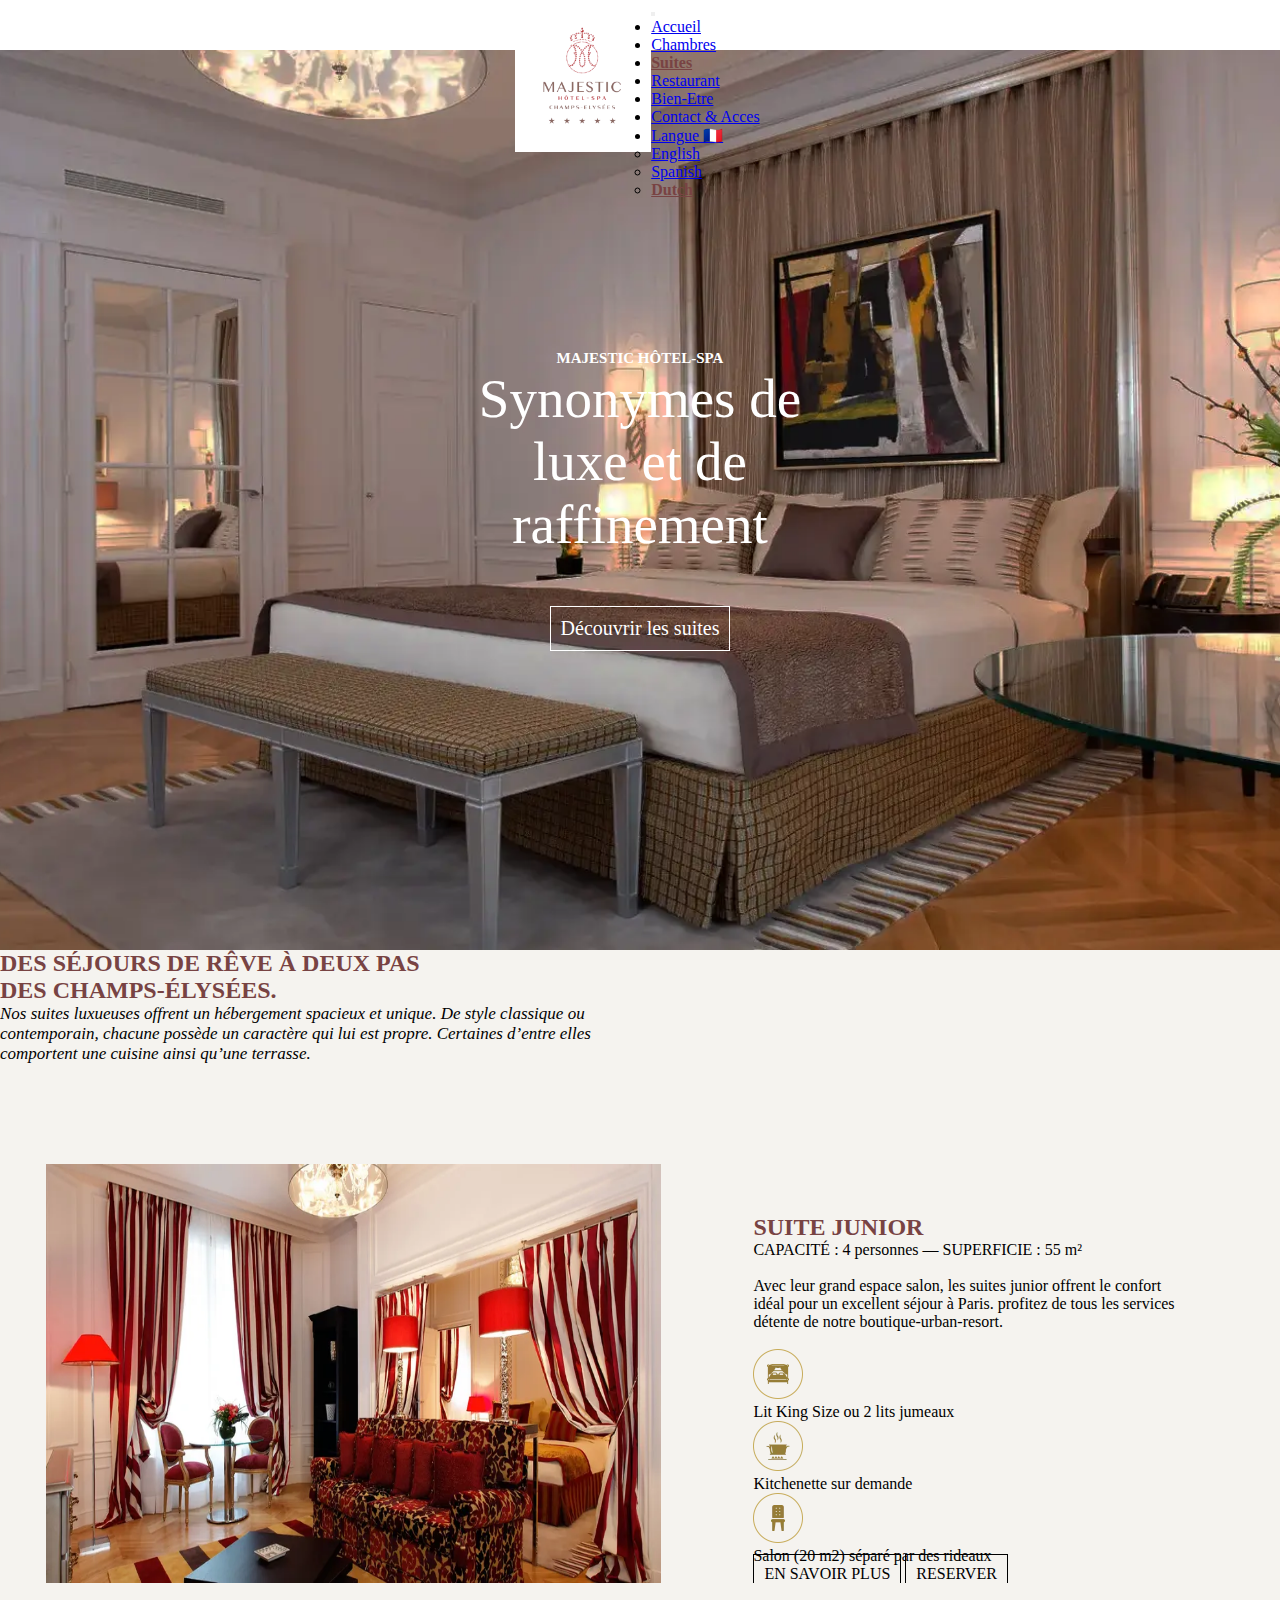
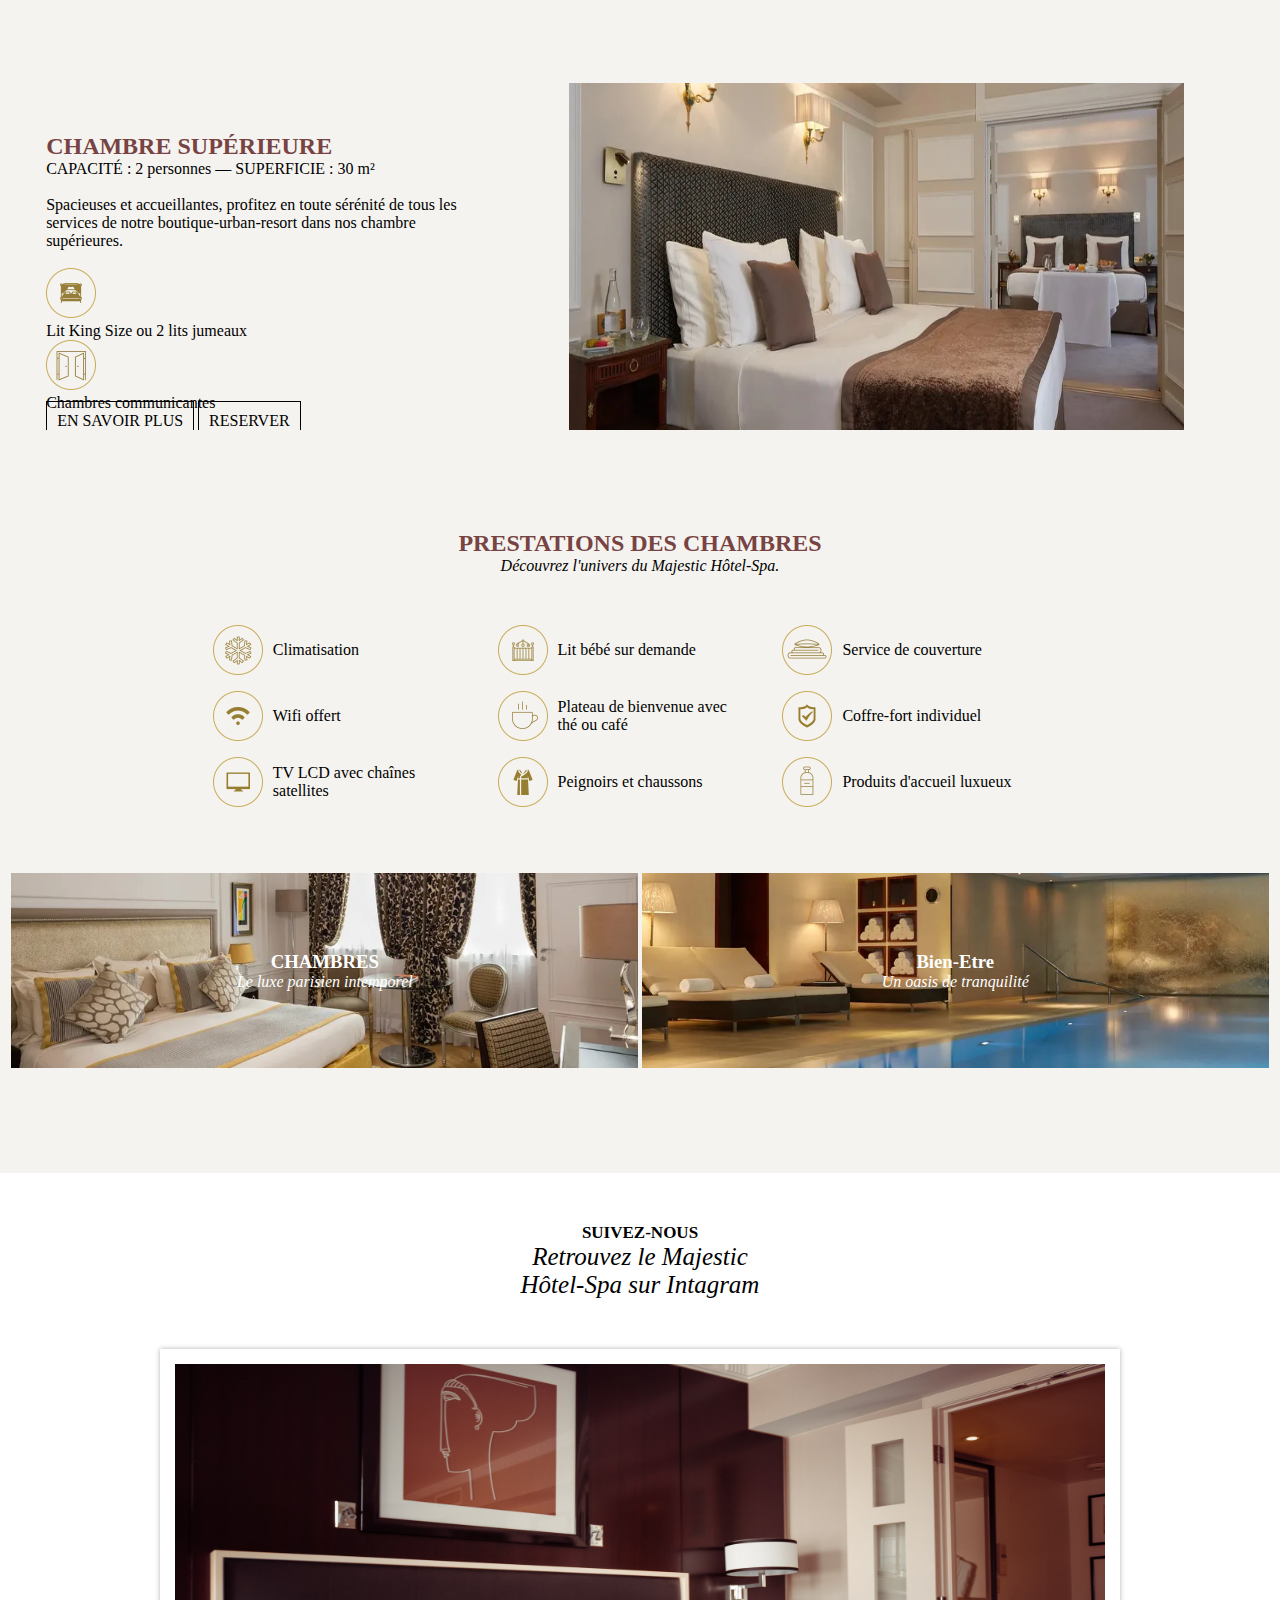
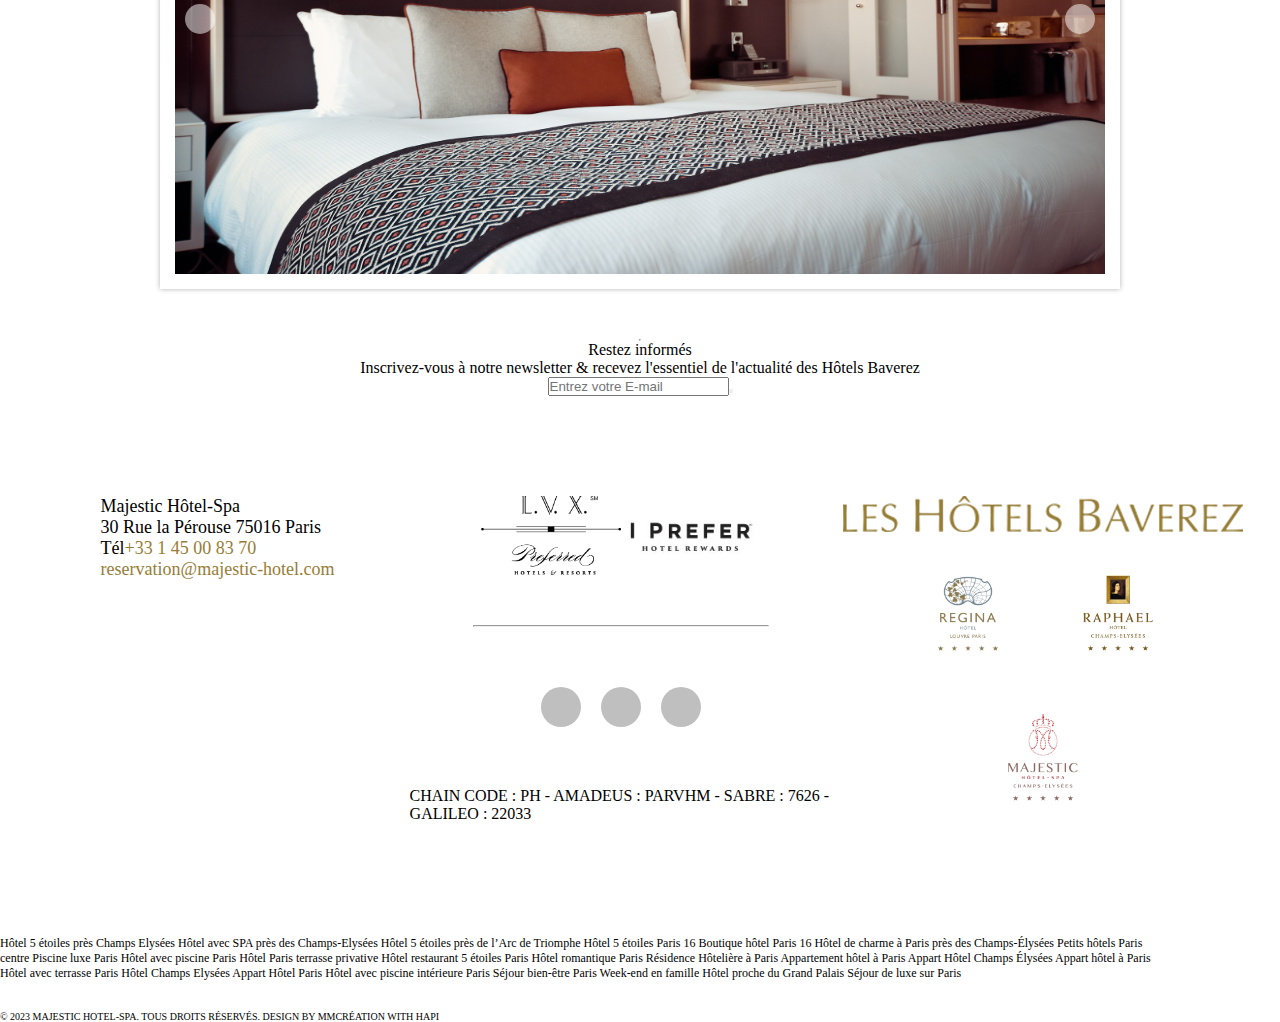
<file: suites.html>
<!DOCTYPE html>
<html lang="en">
<head>
    <meta charset="UTF-8">
    <meta http-equiv="X-UA-Compatible" content="IE=edge">
    <meta name="viewport" content="width=device-width, initial-scale=1.0">
    <link href="https://cdn.jsdelivr.net/npm/bootstrap@5.3.0-alpha1/dist/css/bootstrap.min.css" rel="stylesheet" integrity="sha384-GLhlTQ8iRABdZLl6O3oVMWSktQOp6b7In1Zl3/Jr59b6EGGoI1aFkw7cmDA6j6gD" crossorigin="anonymous">
    <link rel="stylesheet" href="https://cdnjs.cloudflare.com/ajax/libs/font-awesome/6.4.0/css/all.min.css" integrity="sha512-iecdLmaskl7CVkqkXNQ/ZH/XLlvWZOJyj7Yy7tcenmpD1ypASozpmT/E0iPtmFIB46ZmdtAc9eNBvH0H/ZpiBw==" crossorigin="anonymous" referrerpolicy="no-referrer" />
    <link rel="preconnect" href="https://fonts.googleapis.com" />
    <title>Document</title>
    <link rel="stylesheet" href="styles/nav.css">
    <link rel="stylesheet" href="styles/footer.css">
    <link rel="stylesheet" href="styles/suites.css">
</head>
<body>
    <nav class="navbar navbar-expand-lg bg-body-tertiary wid fixed-top flex ">
        <img src="rss/v2-Logo-MAJESTIC-RVB-300dpi.png.webp" alt="logo">
        <div class="container-fluid">
          <button class="navbar-toggler" type="button" data-bs-toggle="collapse" data-bs-target="#navbarNavDropdown" aria-controls="navbarNavDropdown" aria-expanded="false" aria-label="Toggle navigation">
            <span class="navbar-toggler-icon"></span>
          </button>
          <div class="collapse navbar-collapse" id="navbarNavDropdown">
            <ul class="navbar-nav">
              <li class="nav-item">
                <a class="nav-link active" aria-current="page" href="index.html">Accueil</a>
              </li>
              <li class="nav-item">
                <a class="nav-link" href="chambres.html">Chambres</a>
              </li>
              <li class="nav-item">
                <a class="nav-link" href="suites.html">Suites</a>
              </li>
              <li class="nav-item">
                <a class="nav-link" href="restaurant.html">Restaurant</a>
              </li>
              <li class="nav-item">
                <a class="nav-link" href="bien-etre.html">Bien-Etre</a>
              </li>
              <li class="nav-item">
                <a class="nav-link" href="contact&acces.html">Contact & Acces</a>
              </li>
              <li class="nav-item dropdown">
                <a class="nav-link dropdown-toggle" href="#" role="button" data-bs-toggle="dropdown" aria-expanded="false">
                  Langue 🇫🇷
                </a>
                <ul class="dropdown-menu">
                  <li><a class="dropdown-item" href="#">English</a></li>
                  <li><a class="dropdown-item" href="#">Spanish</a></li>
                  <li><a class="dropdown-item" href="#">Dutch</a></li>
                </ul>
              </li>
            </ul>
          </div>
        </div>
      </nav>
    
<!-- Accueil -->

<section id="accueil">
    <div class="home">
        <h1>MAJESTIC HÔTEL-SPA</h1>
        <p>Synonymes de luxe et de raffinement</p>
        <span class="button"><a href="#suite">Découvrir les suites</a></span>
    </div>
    <div id="suite" class="d-flex flex-column justify-content-center align-items-center text-center mx-auto mt-5 pt-5" style="width: 50%;">
        <h2 class="mb-5 mt-4" style="width: 70%;">DES SÉJOURS DE RÊVE À DEUX PAS DES CHAMPS-ÉLYSÉES.</h2>
        <p>Nos suites luxueuses offrent un hébergement spacieux et unique. De style classique ou contemporain, chacune possède un caractère qui lui est propre. Certaines d’entre elles comportent une cuisine ainsi qu’une terrasse.</p>
    </div>
    <div class="about" >
        <img src="rss/Suite Junior 1 -  Majestic Hotel-Spa.webp" alt="suite" style="width: 50%;" class="hover-img">
        <div class="about-right">
            <h2>SUITE JUNIOR</h2>
            <p>
                CAPACITÉ : 4 personnes  —  SUPERFICIE : 55 m² 
            </p>
            <br>
            <p>
                Avec leur grand espace salon, les suites junior offrent le confort idéal pour un excellent séjour à Paris. profitez de tous les services détente de notre boutique-urban-resort.
            </p>
            <br>
            <div class="d-flex flex-wrap mb-3">
                <div class="d-flex align-items-center me-3 mb-3">
                    <img src="icons/picto-lit.webp" alt="picto lit" class="icons me-3">
                    <p class="mb-0">Lit King Size ou 2 lits jumeaux</p>
                </div>
                <div class="d-flex align-items-center mt-0 mb-3">
                    <img src="icons/picto-kitchen.png.webp" alt="picto lit" class="icons me-3">
                    <p class="mb-0">Kitchenette sur demande</p>
                </div>
                <div class="d-flex align-items-center mb-3">
                    <img src="icons/picto-salon.webp" alt="picto lit" class="icons me-3">
                    <p class="mb-0">Salon (20 m2) séparé par des rideaux</p>
                </div>
            </div>
            <div class="mb-3"> 
                <span class="button"><a href="res-suite1.html">EN SAVOIR PLUS</a></span>
                <span class="button"><a href="res-suite1.html#reserver">RESERVER</a></span>
            </div>
        </div>
    </div>
    <div class="about reverse">
        <div class="about-right">
            <h2>CHAMBRE SUPÉRIEURE</h2>
            <p>
                CAPACITÉ : 2 personnes  —  SUPERFICIE : 30 m² 
            </p>
            <br>
            <p>
                Spacieuses et accueillantes, profitez en toute sérénité de tous les services de notre boutique-urban-resort dans nos chambre supérieures.
            </p>
            <br>
            <div class="d-flex flex-wrap mb-4">
                <div class="d-flex align-items-center mt-0 me-3">
                    <img src="icons/picto-lit.webp" alt="picto lit" class="icons me-3 ">
                    <p class="mb-0">Lit King Size ou 2 lits jumeaux</p>
                </div>
                <div class="d-flex align-items-center mt-0">
                    <img src="icons/picto-chambre_communicante.png.webp" alt="picto lit" class="icons me-3 ">
                    <p class="mb-0">Chambres communicantes</p>
                </div>
            </div>
            <div class="mb-3">
                <span class="button"><a href="res-suite2.html">EN SAVOIR PLUS</a></span>
                <span class="button"><a href="res-suite2.html#reserver">RESERVER</a></span>
            </div>
        </div>
        <img src="rss/Suite_famille_2.jpg.webp" alt="suite" style="width: 50%;" class="hover-img">
    </div>
    <div class="services-title">
        <h2>PRESTATIONS DES CHAMBRES</h2>
        <p>Découvrez l'univers du Majestic Hôtel-Spa.</p>
    </div>
    <div class="services">
        <div>
            <img src="icons/picto-climatisation2.webp" alt="picto clim" class="icons">
            <p>Climatisation</p>
        </div>
        <div>
            <img src="icons/pictobabybed.webp" alt="picto babybed" class="icons">
            <p>Lit bébé sur demande</p>
        </div>
        <div>
            <img src="icons/picto-service couverture.webp" alt="picto couverture" class="icons">
            <p>Service de couverture</p>
        </div>
        <div>
            <img src="icons/picto-wifi.webp" alt="picto wifi" class="icons">
            <p>Wifi offert</p>
        </div>
        <div>
            <img src="icons/picto-cafe the.webp" alt="picto café" class="icons">
            <p>Plateau de bienvenue avec thé ou café</p>
        </div>
        <div>
            <img src="icons/picto-coffre.webp" alt="picto coffre" class="icons">
            <p>Coffre-fort individuel</p>
        </div>
        <div>
            <img src="icons/picto-tv.webp" alt="picto tv" class="icons">
            <p>
                TV LCD avec chaînes satellites</p>
        </div>
        <div>
            <img src="icons/picto-peignoir.webp" alt="picto peignoir" class="icons">
            <p>Peignoirs et chaussons</p>
        </div>
        <div>
            <img src="icons/picto-produits acceuils.webp" alt="picto cle" class="icons">
            <p>Produits d'accueil luxueux</p>
        </div>
    </div>
    <div class="liens">
        <div class="lien_chambre">
            <a href="chambres.html"></a>
            <h3>CHAMBRES</h3>
            <p> Le luxe parisien intemporel</p>
        </div>
        <div class="lien_bien-etre">
            <a href="bien-etre.html"></a>
            <h3>Bien-Etre</h3>
            <p>Un oasis de tranquilité</p>
        </div>
    </div>
    
  </section>


      <footer>
        <div class="insta">
            <p>SUIVEZ-NOUS</p>
            <p>Retrouvez le Majestic Hôtel-Spa sur Intagram</p>
            <span><a href="https://www.instagram.com/majestichotelandspaparis/" style="color: black;"><i class="fab fa-instagram fa-3x"></i></a></i></span>
        </div>
        <div class="carrousel" data-vitesse="4000">
            <div class="reglette">
                <figure>
                    <img src="rss/hotel1.jpg" alt="chambre">
                </figure>
                <figure>
                    <img src="rss/hotel2.jpg" alt="chambre">
                </figure>
                <figure>
                    <img src="rss/hotel3.jpg" alt="reception">
                </figure>
                <figure>
                    <img src="rss/hotel4.jpg" alt="restaurant">
                </figure>
                <figure>
                    <img src="rss/Room_Deluxe.webp" alt="chambre">
                </figure>
                <figure>
                    <img src="rss/Room_Executive.webp" alt="chambre">
                </figure>
            </div>
    
            <div class="previous"><i class="fa-sharp fa-solid fa-chevron-left"></i></div>
            <div class="next"><i class="fa-sharp fa-solid fa-chevron-right"></i></div>
        </div>
        <div class="newsletter">
            <hr>
            <p>Restez informés</p>
            <p>Inscrivez-vous à notre newsletter & recevez l'essentiel de l'actualité des Hôtels Baverez</p>
            <div>
                <input type="text" id="mail" placeholder="Entrez votre E-mail"><button><i class="fa-sharp fa-solid fa-arrow-right"></i></button>
            </div>
        </div>
        <div class="infos">
            <div class="contacts">
                <div>
                    <p>Majestic Hôtel-Spa</p>
                    <p>30 Rue la Pérouse 75016 Paris</p>
                    <p>Tél<a href="tel:+33 1 45 00 83 70" class="links">+33 1 45 00 83 70</a></p>
                    <p><a href="mailto:reservation@majestic-hotel.com" class="links">reservation@majestic-hotel.com</a></p>
                </div>
            </div>
            <div class="rewards">
                <div class="rewards-img">
                    <img src="rss/Preferred_L.V.X._SMALL_LOGO_black_1.webp" alt="hotel reward">
                    <img src="rss/iprefer-enrollment-button-new.webp" alt="hotel reward">
                </div>
                <hr>
                <div class="medias">
                    <p><a href="https://www.facebook.com/hotelvillamajestic.official?fref=ts"><span class="fa-facebook-f fa-lg fab circle"></span></a></p>
                    <p><a href="https://twitter.com/VILLAMAJESTIC"><span class=" fa-lg fa-twitter fab circle"></span></a></p>
                    <p><a href="https://www.instagram.com/majestichotelandspaparis/"><span class="fa-instagram fa-lg fab circle"></span></a></p>
                </div>
                <div class="code">
                    <p>CHAIN CODE : PH - AMADEUS : PARVHM - SABRE : 7626 - GALILEO : 22033</p>
                </div>
            </div>
            <div class="logos">
                <div class="logo-title">
                    <img src="rss/logo-groupe-400.webp" alt="logo groupe">
                </div>
                <div class="logo-img">
                    <img src="rss/Logo-REGINA-RVB-300dpi.png.webp" alt="logo regina">
                    <img src="rss/Logo-RAPHAEL-RVB-300dpi.PNG.webp" alt="logo raphael">
                    <img src="rss/Logo-MAJESTIC-RVB-300dpi.png.webp" alt="logo majestic">
                </div>
            </div>
        </div>
        <div class="d-flex justify-content-center text-center m-auto desc" style="width: 90%; font-size: 12px;">
            <p>Hôtel 5 étoiles près Champs Elysées Hôtel avec SPA près des Champs-Elysées Hôtel 5 étoiles près de l’Arc de Triomphe Hôtel 5 étoiles Paris 16 Boutique hôtel Paris 16 Hôtel de charme à Paris près des Champs-Élysées Petits hôtels Paris centre Piscine luxe Paris Hôtel avec piscine Paris Hôtel Paris terrasse privative Hôtel restaurant 5 étoiles Paris Hôtel romantique Paris Résidence Hôtelière à Paris Appartement hôtel à Paris Appart Hôtel Champs Élysées Appart hôtel à Paris Hôtel avec terrasse Paris Hôtel Champs Elysées Appart Hôtel Paris Hôtel avec piscine intérieure Paris Séjour bien-être Paris Week-end en famille Hôtel proche du Grand Palais Séjour de luxe sur Paris</p>
        </div>
        <div class="d-flex justify-content-center copyr" style="font-size: 10px;"><p>© 2023 MAJESTIC HOTEL-SPA. TOUS DROITS RÉSERVÉS. DESIGN BY MMCRÉATION WITH HAPI</p></div>
      </footer>


      <script src="https://cdn.jsdelivr.net/npm/bootstrap@5.3.0-alpha1/dist/js/bootstrap.bundle.min.js" integrity="sha384-w76AqPfDkMBDXo30jS1Sgez6pr3x5MlQ1ZAGC+nuZB+EYdgRZgiwxhTBTkF7CXvN" crossorigin="anonymous"></script>
      <script src="script.js"></script>
</body>
</html>
</file>
<file: styles/style.css>
*{
    margin: 0;
    padding: 0;
    box-sizing: border-box;
}

/* page 1 */

nav ul li:nth-child(1) a {
    color: #784343 !important;
    font-weight: bold;
    border-bottom: 2px solid #784343;
}

#accueil{
    background-color: #F5F3EF;
}

.home{
    background-image: url('../rss/Room_Grand_Deluxeps.webp');
    background-size: cover;
    display: flex;
    flex-direction: column;
    align-items: center;
    justify-content: center;
    height: 100vh;
    background-position: center;
    color: white;
}
.home h1{
    font-size: 15px;
}
.home p{
    width: 30%;
    text-align: center;
    font-size: 55px;
    font-family: 'Playfair Display',serif;
}
.home span a{
    font-size: 20px;
    color: white;
}
.home .button{
    border: 1px solid white;
    margin-top: 50px;
}
.button{
    border: 1px solid black;
    padding: 10px;
    transition: .4s;
    text-align: center;
}
.button:hover{
    background-color: #ac6161;
    
}
.button a{
    text-decoration: none;
    color: black;
}

.about{
    display: flex;
    position: relative;
    justify-content: space-around;
    margin-top: 100px;
    margin-right: 50px;
}

.about-right{
    width: 35%;
    display: flex;
    flex-direction: column;
    margin-top: 50px;
}
.about-right h2{
    color: #784343;
}
.about-right p{
    font-family: 'Playfair Display';
}
.about-right p:nth-child(2){
    font-style: italic;
}
.about-right div{
    margin-top: 30px;
}
.room_deluxe{
    display: flex;
    justify-content: end;
}
.room_deluxe img{
    width: 65%;
    height: 45%;
    object-fit: cover; 
    clip-path: polygon(0 0, 100% 0, 100% 100%, 0 100%);
    transform: translateY(-30%);
}

.lobby{
    margin: 100px auto 0;
    width: 80%;
}
.lobby img{
    width: 100%;
}

.services-title{
    margin: 50px auto;
    width: 70%;
}

.services-title h2{
    color: #784343;
}
.services-title p{
    font-family: 'Playfair Display';
    font-style: italic;
}

.services{
    display: flex;
    flex-wrap: wrap;
    width: 70%;
    margin: 0 auto;
    justify-content: center;
}
.services div{
    width: 15%;
    margin-right: 1em;
    margin-bottom: 1em;
    display: flex;
    flex-direction: column;
    align-items: center;
    text-align: center;
}
.services div p{
    font-family: 'Playfair Display';
}

.icons{
    width: 100px;
    height: 100px;
}


.liens{
    display: flex;
    flex-wrap: wrap;
    justify-content: center;
    gap: .2em;
    height: 500px;
    overflow: hidden;
}
.liens div p{
    font-family: 'Playfair Display';
    font-style: italic;
}
.liens div{
    width: 45%;
    display: flex;
    flex-direction: column;
    align-items: center;
    height: 45%;
    justify-content: center;
    color: white;
    transition: 0.5s;
}
.liens div a {
    position: absolute;
    top: 0;
    right: 0;
    bottom: 0;
    left: 0;
    color: #ffffff;
    text-decoration: none;
}
.lien_chambre{
    background: url('../rss/Room_Grand_Deluxe_3-\ _Majestic\ Hotel-Spa.webp') ;
    background-position: center;
    background-size: cover;
    position: relative;
}
.lien_suite{
    background: url('../rss/Suite\ Junior\ 3\ -\ \ Majestic\ Hotel-Spa.webp') ;
    background-position: center;
    background-size: cover;
    position: relative;
}
.lien_bien-etre{
    background: url('../rss/Swimming\ Pool\ 1.webp') ;
    background-position: center;
    background-size: cover;
    position: relative;
}
.logo-title{
    display: flex;
    justify-content: center;
}


@media screen and (max-width:1368px){
    .room_deluxe{
        display: none;
    }
    .about img{
        width: 60%;
        height: 60%;
    }
}

@media screen and (max-width:1100px){
    .home p{
        width: 70%;
    }
    .services{
        width: 90%;
    }
    .liens{
        flex-direction: column;
        flex-wrap: nowrap;
        align-items: center;
        text-align: center;
    }
    .liens div{
        width: 75%;
    }
    .icons{
        width: 50px;
        height: 50px;
    }
    .about-right{
        margin-top: 0;
    }
}

@media screen and (max-width:1000px){
    .about{
        flex-direction: column;
        justify-content: center ;
        margin-right: 0;
        align-items: center;
    }
    .about-right{
        width: 70%;
        margin-top: 20px;
    }
}

@media screen and (max-width:600px) {
    .home p{
        font-size: 40px ;
        width: 90%;
    }
    .home span a{
        font-size: 15px;
    }
    .services div{
        width: 42%;
    }
    .about-right h2{
        font-size: 20px;
    }
    .about-right p{
        font-size: 15px;
    }
    .about-right div span a{
        font-size: 13px;
    }
    .liens div{
        width: 95% ;
    }
}
</file>
<file: styles/nav.css>
nav img{
    max-width: 9.5em;
    max-height: 9.5em;
    padding: 23px;
    background-color: white;
}
nav ul li{
    margin-right: 5px;
}
nav ul li a{
    border-bottom: 2px solid transparent !important;
}
nav ul li a:hover{
    color: #784343 !important;
    border-bottom: 2px solid #784343 !important;
}
.flex{
    display: flex !important;
    justify-content: center !important;
    align-items: start;
    width: 100vw !important;
    height: 50px;
}

@media screen and (max-width:991px){
    nav{
        position: relative;
        
    }
    nav img{
        position: absolute;
        right: 0;
    }
    nav ul li a{
        border: none !important;
    }
    .navbar-nav{
        align-items: center;
        text-align: center;
        background-color: white;
        padding-left: 5px;
        border-radius: 0 0 20px 20px;
    }
    .nav-item{
        width: 40%;
    }
}

@media screen and (max-width:600px) {
    nav img{
        max-width: 6.5em;
        max-height: 6.5em;
    }
}
</file>
<file: styles/footer.css>
/* footer */
footer{
    margin-top: 50px;
}


.insta{
    display: flex;
    flex-direction: column;
    align-items: center;
    
}
.insta p {
    font-size: 25px;
    width: 20%;
    text-align: center;
}
.insta p:first-child{
    font-size: 17px;
    font-weight: bold;
}
.insta p:nth-child(2){
    font-family: 'Playfair Display';
    font-style: italic;
}

/* carrousel */

.carrousel{
    margin: 50px auto 0;
    max-width: 1200px;
    width: 75vw;
    max-height: calc(1200px*9/16);
    height: calc(75vw *9/16);
    border: 15px solid white;
    box-shadow: 0 0 5px 0 rgba(0, 0, 0, 0.3);
    position: relative;
    overflow: hidden;
}
.carrousel .reglette{
    display: flex;
    height: 100%;
    position: relative;
    top: 0;
    left: 0;
    justify-content: start;
    align-items: center;
}

.carrousel .reglette figure{
    height: 100%;
    position: relative;
}
.carrousel .reglette figure img{
    width: 100%;
    height: 100%;
}

.carrousel .previous, .carrousel .next{
    position: absolute;
    top: 50%;
    transform: translateY(-50%);
    cursor: pointer;
    font-size: 1.5rem;
    background: rgba(255, 255, 255, .5);
    width: 30px;
    height: 30px;
    display: flex;
    justify-content: center;
    align-items: center;
    padding: 3px;
    border-radius: 50%;
}

.carrousel .previous{
    left: 10px;
}
.carrousel .next{
    right: 10px;
}

.carrousel .reglette.animavance{
    animation: avance 1s ease-in-out forwards;
    animation-iteration-count: 1;
}
.carrousel .reglette.animrecule{
    animation: recule 1s ease-in-out forwards;
    animation-iteration-count: 1;
}
@keyframes avance {

    0%{
        left: 0;
    }
    100%{
        left: -100%;
    }
}

@keyframes recule {

    0%{
        left: -100%;
    }
    100%{
        left: 0;
    }
}

.newsletter{
    display: flex;
    flex-direction: column;
    align-items: center;
    margin-top: 50px;
}
.fa-arrow-right{
    width: 50px;
}

.circle{
    display: flex;
    justify-content: center;
    align-items: center;
    border-radius: 50%;
    width: 40px;
    height: 40px;
    background: #bfbfbf;
}


.infos{
    display: flex;
    margin: 100px auto;
    justify-content: center;
}
.contacts{
    display: flex;
    width: 30%;
    font-size: 18px;
    justify-content: center;
}
.contacts a{
    text-decoration: none;
    color: #967D36;
}
.rewards{
    display: flex;
    flex-direction: column;
    align-items: center;
    width: 33%;
}
.rewards hr{
    width: 70%;
    margin: 50px auto;
}
.rewards-img{
    display: flex;
    justify-content: center;
    align-items: center;
}
.rewards-img img{
    width: 33%;
}
.medias{
    display: flex;
    justify-content: center;
    align-items: center;
}
.medias a{
    text-decoration: none;
    color: white;
}
.medias span:hover{
    background-color: #967D36;
}
.medias p{
    margin: 10px;
}
.logos{
    display: flex;
    flex-direction: column;
    width: 33%;
    align-items: center;
}

.logo-img{
    display: flex;
    flex-wrap: wrap;
    justify-content: center;
}
.logo-img img{
    width: 150px;
    height: 150px;
}

.code{
    margin-top: 50px;
    display: flex;
    justify-content: center;
}

.copyr{
    margin-top: 30px;
}


@media screen and (max-width:1100px){
    .insta p{
        width: 70%;
    }
    .logo-title img{
        width: 50%;
    }
}

@media screen and (max-width:650px){
    .insta p{
        font-size: 20px;
    }
    .newsletter p{
        margin: 10px auto;
        width: 90%;
        text-align: center;
    }
    .infos{
        flex-direction: column;
        align-items: center;
    }
    .contacts{
        width: 70%;
        text-align: center;
    }
    .rewards{
        width: 70%;
        margin-top: 20px;
    }
    .rewards-img{
        flex-direction: column;
    }
    .rewards-img img{
        width: 60%;
    }
    .medias{
        width: 70%;
    }
    .logo{
        width: 70%;
    }
    .code p{
        text-align: center;
    }
    .logo-title{
        margin-top: 20px;
    }
    .logo-title img{
        width: 100%;
    }
    .copyr{
        text-align: center;
    }
}
</file>
<file: styles/bien-etre.css>
*{
    margin: 0;
    padding: 0;
    box-sizing: border-box;
}

/* page 1 */

nav ul li:nth-child(5) a {
    color: #784343;
    font-weight: bold;
    border-bottom: 2px solid #784343;
}

#accueil{
    background-color: #F5F3EF;
}

.home{
    background-image: url('../rss/Swimming\ Pool\ 2.webp');
    background-size: cover;
    display: flex;
    flex-direction: column;
    align-items: center;
    justify-content: center;
    height: 100vh;
    background-position: center;
    color: white;
}
.home h1{
    font-size: 15px;
}
.home p{
    width: 30%;
    text-align: center;
    font-size: 55px;
    font-family: 'Playfair Display',serif;
}
.home span a{
    font-size: 20px;
    color: white;
}
.home .button{
    border: 1px solid white;
    margin-top: 50px;
}
.button{
    border: 1px solid black;
    padding: 10px;
    transition: .4s;
    text-align: center;
}
.button:hover{
    background-color: #ac6161;
    
}
.button a{
    text-decoration: none;
    color: black;
}
#bien-etre h2{
    color: #784343;
}
#bien-etre p{
    font-size: 17px;
    font-family: 'Playfair Display';
}
#bien-etre span{
    font-family: 'Playfair Display';
}

.about{
    display: flex;
    position: relative;
    justify-content: space-around;
    margin-top: 100px;
    margin-right: 50px;
    overflow: hidden;
}

.hover-img{
    transition:  0.5s;
    
}
.hover-img:hover{
    transform: scale(1.1);
}

.about-right{
    width: 35%;
    display: flex;
    flex-direction: column;
    margin-top: 50px;
    justify-content: center;
}
.about-right div{
    margin-top: 30px;
}
.about-right h2{
    color: #784343;
}
.about-right p{
    font-family: 'Playfair Display';
    font-size: 18px;
}
.about-right h3{
    font-family: 'Playfair Display';
    font-size: 18px;
    font-weight: bold;
}
.about-right span{
    font-family: 'Playfair Display';
    font-size: 18px;
}


.services-title{
    margin: 100px auto 50px;
    width: 70%;
    display: flex;
    flex-direction: column;
    align-items: center;
}

.services{
    display: flex;
    flex-wrap: wrap;
    width: 70%;
    margin: 0 auto 50px;
    justify-content: center;
}
.services div{
    width: 30%;
    margin-right: 1em;
    margin-bottom: 1em;
    display: flex;
    align-items: center;
}
.services div p{
    width: 70%;
    margin-bottom: 0;
    margin-left: 10px;
}

.icons{
    width: 50px;
    height: 50px;
}


.liens{
    display: flex;
    flex-wrap: wrap;
    justify-content: center;
    gap: .2em;
    height: 300px;
    overflow: hidden;
}
.liens div p{
    font-family: 'Playfair Display';
    font-style: italic;
}
.liens div{
    width: 49%;
    display: flex;
    flex-direction: column;
    align-items: center;
    height: 65%;
    justify-content: center;
    color: white;
    transition: 0.5s;
    overflow: hidden;
}
.liens div a {
    position: absolute;
    top: 0;
    right: 0;
    bottom: 0;
    left: 0;
    color: #ffffff;
    text-decoration: none;
}
.lien_chambre{
    background: url('../rss/Room_Grand_Deluxe_3-\ _Majestic\ Hotel-Spa.webp') ;
    background-size: cover;
    overflow: hidden;
    position: relative;
}
.lien_suite{
    background: url('../rss/Suite\ Junior\ 3\ -\ \ Majestic\ Hotel-Spa.webp') ;
    background-position: center;
    background-size: cover;
    position: relative;
}


@media screen and (max-width:1368px){
    .about img{
        width: 60%;
        height: 60%;
    }
}

@media screen and (max-width:1100px){
    .home p{
        width: 70%;
    }
    #bien-etre{
        width: 80% !important;
    }
    .liens{
        flex-direction: column !important;
        align-items: center;
        flex-wrap: nowrap;
        text-align: center;
    }
    .liens div{
        width: 75% ;
    }
    .icons{
        width: 50px;
        height: 50px;
    }
    .about{
        flex-direction: column;
        justify-content: center ;
        margin-right: 0;
        align-items: center;
        text-align: center;
    }
    .reverse{
        display: flex;
        flex-direction: column-reverse;
    }
    .about-right{
        width: 70%;
        margin-top: 20px;
        align-items: center;
    }
}


@media screen and (max-width:600px) {
    .home p{
        font-size: 40px ;
        width: 90%;
    }
    .home span a{
        font-size: 15px;
    }
    #bien-etre{
        width: 90% !important;
        text-align: center;
        justify-content: center;
    }
    #bien-etre h2{
        width: 90% !important;
    }
    #bien-etre div {
        flex-direction: column;
        width: 90% !important;
        align-items: center;
    }
    #bien-etre div p {
        margin-right: 0 !important;
        width: 100% !important;
    }
    .about-right{
        width: 90%;
    }
    .about-right h2{
        font-size: 20px;
    }
    .about-right p{
        font-size: 15px;
    }
    .about-right div span a{
        font-size: 13px;
    }
    .liens div{
        width: 95% ;
    }
}
</file>
<file: styles/chambres.css>
*{
    margin: 0;
    padding: 0;
    box-sizing: border-box;
}

/* page 1 */

nav ul li:nth-child(2) a {
    color: #784343;
    font-weight: bold;
    border-bottom: 2px solid #784343;
}

#accueil{
    background-color: #F5F3EF;
}

.home{
    background-image: url('../rss/hotel1ps.webp');
    background-size: cover;
    display: flex;
    flex-direction: column;
    align-items: center;
    justify-content: center;
    height: 100vh;
    background-position: center;
    color: white;
}
.home h1{
    font-size: 15px;
}
.home p{
    width: 30%;
    text-align: center;
    font-size: 55px;
    font-family: 'Playfair Display',serif;
}
.home span a{
    font-size: 20px;
    color: white;
}
.home .button{
    border: 1px solid white;
    margin-top: 50px;
}
.button{
    border: 1px solid black;
    padding: 10px;
    transition: .4s;
    text-align: center;
}
.button:hover{
    background-color: #ac6161;
    
}
.button a{
    text-decoration: none;
    color: black;
}
#chambre h2{
    color: #784343;
}
#chambre p{
    font-size: 17px;
}
#chambre p:nth-child(2){
    font-family: 'Playfair Display';
    font-style: italic;
}
#chambre p:nth-child(4){
    font-family: 'Playfair Display';
}

.about{
    display: flex;
    position: relative;
    justify-content: space-around;
    margin-top: 100px;
    margin-right: 50px;
    overflow: hidden;
}
.hover-img{
    transition:  0.5s;
    
}
.hover-img:hover{
    transform: scale(1.1);
}

.about-right{
    width: 35%;
    display: flex;
    flex-direction: column;
    justify-content: center;
}
.about-right h2{
    color: #784343;
}
.about-right p{
    font-family: 'Playfair Display';
}

.services-title{
    margin: 100px auto 50px;
    width: 70%;
    display: flex;
    flex-direction: column;
    align-items: center;
}
.services-title h2{
    color: #784343;
}
.services-title p{
    font-family: 'Playfair Display';
    font-style: italic;
}

.services{
    display: flex;
    flex-wrap: wrap;
    width: 70%;
    margin: 0 auto 50px;
    justify-content: center;
}
.services div{
    width: 30%;
    margin-right: 1em;
    margin-bottom: 1em;
    display: flex;
    align-items: center;
}
.services div p{
    width: 70%;
    margin-bottom: 0;
    margin-left: 10px;
    font-family: 'Playfair Display';
}

.icons{
    width: 50px;
    height: 50px;
}


.liens{
    display: flex;
    flex-wrap: wrap;
    justify-content: center;
    gap: .2em;
    height: 300px;
    overflow: hidden;
}
.liens div p{
    font-family: 'Playfair Display';
    font-style: italic;
}
.liens div{
    width: 49%;
    display: flex;
    flex-direction: column;
    align-items: center;
    height: 65%;
    justify-content: center;
    color: white;
    transition: 0.5s;
    overflow: hidden;
}
.liens div a {
    position: absolute;
    top: 0;
    right: 0;
    bottom: 0;
    left: 0;
    color: #ffffff;
    text-decoration: none;
}
.lien_suite{
    background: url('../rss/Suite\ Junior\ 3\ -\ \ Majestic\ Hotel-Spa.webp') ;
    background-position: center;
    background-size: cover;
    position: relative;
}
.lien_bien-etre{
    background: url('../rss/Swimming\ Pool\ 1.webp') ;
    background-position: center;
    background-size: cover;
    position: relative;
}


@media screen and (max-width:1100px){
    .home p{
        width: 70%;
    }
    #chambre{
        width: 80% !important;
    }
    .services{
        width: 90%;
    }
    .liens{
        flex-direction: column !important;
        align-items: center;
        flex-wrap: nowrap;
        text-align: center;
    }
    .liens div{
        width: 75% ;
    }
    .icons{
        width: 50px;
        height: 50px;
    }
    .about-right{
        margin-top: 0;
    }
}

@media screen and (max-width:1000px){
    .about{
        flex-direction: column;
        justify-content: center ;
        margin-right: 0;
        align-items: center;
        text-align: center;
    }
    .reverse{
        display: flex;
        flex-direction: column-reverse;
    }
    .about-right{
        width: 70%;
        margin-top: 20px;
        align-items: center;
    }
}

@media screen and (max-width:600px) {
    .home p{
        font-size: 40px ;
        width: 90%;
    }
    .home span a{
        font-size: 15px;
    }
    #chambre{
        width: 90% !important;
    }
    #chambre h2{
        width: 90% !important;
    }
    .services div{
        width: 42%;
        flex-direction: column;
        text-align: center;
    }
    .services p{
        margin: 0 !important;
    }
    .about-right h2{
        font-size: 20px;
    }
    .about-right p{
        font-size: 15px;
    }
    .about-right div span a{
        font-size: 13px;
    }
    .liens div{
        width: 95% ;
    }
}
</file>
<file: styles/contact&acces.css>
*{
    margin: 0;
    padding: 0;
    box-sizing: border-box;
}

/* page 1 */

nav ul li:nth-child(6) a {
    color: #784343;
    font-weight: bold;
    border-bottom: 2px solid #784343;
}

#accueil{
    background-color: #F5F3EF;
}

.home{
    background-image: url('../rss/contact&accessps.webp');
    background-size: cover;
    display: flex;
    flex-direction: column;
    align-items: center;
    justify-content: center;
    height: 100vh;
    background-position: center;
    color: white;
}
.home h1{
    font-size: 15px;
}
.home p{
    width: 30%;
    text-align: center;
    font-size: 55px;
    font-family: 'Playfair Display',serif;
}
.home span a{
    font-size: 20px;
    color: white;
}
.home .button{
    border: 1px solid white;
    margin-top: 50px;
}
.button{
    border: 1px solid black;
    padding: 10px;
    transition: .4s;
    text-align: center;
}
.button:hover{
    background-color: #ac6161;
    
}
.button a{
    text-decoration: none;
    color: black;
}
#contact h2,#contact h3{
    color: #784343;
}
#contact p{
    font-size: 17px;
    font-family: 'Playfair Display';
}
#contact span{
    font-family: 'Playfair Display';
}

.about{
    display: flex;
    position: relative;
    justify-content: space-around;
    margin-top: 100px;
    margin-right: 50px;
}
.about img{
    width: 50%;
    height: 50%;
}

.about-right{
    width: 40%;
    display: flex;
    flex-direction: column;
    margin-top: 50px;
}
.about-right div{
    margin-top: 30px;
}
.about-right div a{
    color: #AA965D;
}
.about-right div h3{
    font-size: 18px;
}
.map{
    display: flex;
    justify-content: end;
}


.services-title{
    margin: 50px auto;
    width: 50%;
    display: flex;
    flex-direction: column;
    align-items: center;
    text-align: center;
}
.services-title h2{
    color: #784343;
}
.services-title p{
    font-family: 'Playfair Display';
}
.services-title p:nth-child(2){
    font-style: italic;
}

.services{
    display: flex;
    flex-wrap: wrap;
    width: 70%;
    margin: 0 auto;
    justify-content: center;
}
.services div{
    width: 10%;
    margin-bottom: 1em;
    display: flex;
    justify-content: center;
}
.icons{
    width: 100px;
    height: 100px;
}

.list-container{
    display: flex;
    width: 50%;
    margin: 20px auto;
    font-family: 'Playfair Display';
}
.list-container a{
    color: #AA965D;
}
.active{
    background-color: #ac6161;
}


.liens{
    display: flex;
    flex-wrap: wrap;
    justify-content: center;
    gap: .2em;
    height: 500px;
    overflow: hidden;
}

.liens div p{
    font-family: 'Playfair Display';
    font-style: italic;
}
.liens div{
    width: 45%;
    display: flex;
    flex-direction: column;
    align-items: center;
    height: 45%;
    justify-content: center;
    color: white;
    transition: 0.5s;
    overflow: hidden;
}
.liens div a {
    position: absolute;
    top: 0;
    right: 0;
    bottom: 0;
    left: 0;
    color: #ffffff;
    text-decoration: none;
}
.lien_chambre{
    background: url('../rss/Room_Grand_Deluxe_3-\ _Majestic\ Hotel-Spa.webp') ;
    background-size: cover;
    overflow: hidden;
    position: relative;
}
.lien_suite{
    background: url('../rss/Suite\ Junior\ 3\ -\ \ Majestic\ Hotel-Spa.webp') ;
    background-position: center;
    background-size: cover;
    position: relative;
}
.lien_bien-etre{
    background: url('../rss/Swimming\ Pool\ 1.webp') ;
    background-position: center;
    background-size: cover;
    position: relative;
}


@media screen and (max-width:1368px){
    .services{
        width: 90%;
    }
}

@media screen and (max-width:1100px){
    .home p{
        width: 70%;
    }
    .liens{
        flex-direction: column;
        flex-wrap: nowrap;
        align-items: center;
        text-align: center;
    }
    .liens div{
        width: 75%;
    }
    .icons{
        width: 50px;
        height: 50px;
    }
    .about-right{
        margin-top: 0;
    }
}

@media screen and (max-width:1000px){
    .about{
        flex-direction: column;
        justify-content: center ;
        margin-right: 0;
        align-items: center;
    }
    .about-right{
        width: 90%;
        margin-top: 20px;
    }
}

@media screen and (max-width:600px) {
    .home p{
        font-size: 40px ;
        width: 90%;
    }
    .home span a{
        font-size: 15px;
    }
    .all-contact{
        flex-direction: column;
    }

    .contact-1 div{
        margin-top: 15px !important;
    }
    .contact-2 div{
        margin-top: 15px !important;
    }
    .services-title{
        width: 90%;
    }
    .services{
        width: 100%;
    }
    .services div{
        width: 20%;
    }
    .about-right div{
        margin-top: 5px;
    }
    .about-right h2{
        font-size: 20px;
    }
    .about-right p{
        font-size: 15px;
    }
    .about-right div span a{
        font-size: 13px;
    }
    .liens div{
        width: 95% ;
    }
    .list-button{
        flex-wrap: wrap;
        gap: 5px;
    }
    .list-container{
        width: 90%;
    }
}
</file>
<file: styles/res-chambre1.css>
*{
    margin: 0;
    padding: 0;
    box-sizing: border-box;
}


#accueil{
    background-color: #F5F3EF;
}

.home{
    background-image: url('../rss/Room_Deluxe.webp');
    background-size: cover;
    display: flex;
    flex-direction: column;
    align-items: center;
    justify-content: center;
    height: 50vh;
    background-position: center;
    color: white;
}
.home h1{
    font-size: 15px;
}
.home p{
    width: 30%;
    text-align: center;
    font-size: 55px;
}
.home span a{
    font-size: 20px;
    color: white;
}


.about{
    display: flex;
    position: relative;
    justify-content: space-around;
    margin-top: 100px;
    margin-right: 50px;
}

.about-right{
    width: 35%;
    display: flex;
    flex-direction: column;
    margin-top: 50px;
}
.about-right div{
    margin-top: 30px;
}

.services-title{
    margin: 50px auto;
    width: 70%;
    display: flex;
    flex-direction: column;
    align-items: center;
}

.services{
    display: flex;
    flex-wrap: wrap;
    width: 70%;
    margin: 0 auto;
    justify-content: center;
}
.services div{
    width: 15%;
    margin-right: 1em;
    margin-bottom: 1em;
    display: flex;
    flex-direction: column;
    align-items: center;
    text-align: center;
}

.icons{
    width: 100px;
    height: 100px;
}


.liens{
    display: flex;
    flex-wrap: wrap;
    justify-content: center;
    gap: .2em;
    height: 500px;
    overflow: hidden;
}
.liens div{
    width: 45%;
    display: flex;
    flex-direction: column;
    align-items: center;
    height: 45%;
    justify-content: center;
    color: white;
    transition: 0.5s;
}
.liens div a {
    position: absolute;
    top: 0;
    right: 0;
    bottom: 0;
    left: 0;
    color: #ffffff;
    text-decoration: none;
}
.lien_chambre{
    background: url('../rss/Room_Grand_Deluxe_3-\ _Majestic\ Hotel-Spa.webp') ;
    background-position: center;
    background-size: cover;
    position: relative;
}
.lien_suite{
    background: url('../rss/Suite\ Junior\ 3\ -\ \ Majestic\ Hotel-Spa.webp') ;
    background-position: center;
    background-size: cover;
    position: relative;
}
.lien_bien-etre{
    background: url('../rss/Swimming\ Pool\ 1.webp') ;
    background-position: center;
    background-size: cover;
    position: relative;
}



form {
    display: flex;
    flex-direction: column;
    margin: 20px auto;
    width: 50%;
  }
  
  label {
    margin: 10px 0;
  }
  
  input[type="date"],
  select {
    padding: 10px;
    border-radius: 5px;
    border: none;
    margin-bottom: 20px;
  }
  
  form button {
    padding: 10px 20px;
    border-radius: 5px;
    cursor: pointer;
    transition: background-color 0.3s ease;
    text-align: center;
  }
  
  form button:hover {
    background-color: #ac6161;
  }



@media screen and (max-width:1100px){
    .home p{
        width: 70%;
    }
    .services{
        width: 90%;
    }
    .liens{
        flex-direction: column;
        flex-wrap: nowrap;
        align-items: center;
        text-align: center;
    }
    .liens div{
        width: 75%;
    }
    .icons{
        width: 50px;
        height: 50px;
    }
    .about-right{
        margin-top: 0;
    }
    form{
        width: 70%;
    }
}

@media screen and (max-width:1000px){
    .about{
        flex-direction: column;
        justify-content: center ;
        margin-right: 0;
        align-items: center;
    }
    .about-right{
        width: 70%;
        margin-top: 20px;
    }
}
@media screen and (max-width:800px) {
    .column{
        display: flex;
        flex-direction: column;
        width: 50%;
    }
}

@media screen and (max-width:600px) {
    .home p{
        font-size: 40px ;
        width: 90%;
    }
    .home span a{
        font-size: 15px;
    }
    .services div{
        width: 42%;
    }
    .about-right h2{
        font-size: 20px;
    }
    .about-right p{
        font-size: 15px;
    }
    .about-right div span a{
        font-size: 13px;
    }
    .liens div{
        width: 95% ;
    }
    form{
        width: 90%;
    }
    .res-button{
        width: 50% !important;
    }
}
</file>
<file: styles/res-chambre2.css>
*{
    margin: 0;
    padding: 0;
    box-sizing: border-box;
}


#accueil{
    background-color: #F5F3EF;
}

.home{
    background-image: url('../rss/hotel2.jpg');
    background-size: cover;
    display: flex;
    flex-direction: column;
    align-items: center;
    justify-content: center;
    height: 50vh;
    background-position: center;
    color: white;
}
.home h1{
    font-size: 15px;
}
.home p{
    width: 30%;
    text-align: center;
    font-size: 55px;
}
.home span a{
    font-size: 20px;
    color: white;
}


.about{
    display: flex;
    position: relative;
    justify-content: space-around;
    margin-top: 100px;
    margin-right: 50px;
}

.about-right{
    width: 35%;
    display: flex;
    flex-direction: column;
    margin-top: 50px;
}
.about-right div{
    margin-top: 30px;
}

.services-title{
    margin: 50px auto;
    width: 70%;
    display: flex;
    flex-direction: column;
    align-items: center;
}

.services{
    display: flex;
    flex-wrap: wrap;
    width: 70%;
    margin: 0 auto;
    justify-content: center;
}
.services div{
    width: 15%;
    margin-right: 1em;
    margin-bottom: 1em;
    display: flex;
    flex-direction: column;
    align-items: center;
    text-align: center;
}

.icons{
    width: 100px;
    height: 100px;
}


.liens{
    display: flex;
    flex-wrap: wrap;
    justify-content: center;
    gap: .2em;
    height: 500px;
    overflow: hidden;
}
.liens div{
    width: 45%;
    display: flex;
    flex-direction: column;
    align-items: center;
    height: 45%;
    justify-content: center;
    color: white;
    transition: 0.5s;
}
.liens div a {
    position: absolute;
    top: 0;
    right: 0;
    bottom: 0;
    left: 0;
    color: #ffffff;
    text-decoration: none;
}
.lien_chambre{
    background: url('../rss/Room_Grand_Deluxe_3-\ _Majestic\ Hotel-Spa.webp') ;
    background-position: center;
    background-size: cover;
    position: relative;
}
.lien_suite{
    background: url('../rss/Suite\ Junior\ 3\ -\ \ Majestic\ Hotel-Spa.webp') ;
    background-position: center;
    background-size: cover;
    position: relative;
}
.lien_bien-etre{
    background: url('../rss/Swimming\ Pool\ 1.webp') ;
    background-position: center;
    background-size: cover;
    position: relative;
}



form {
    display: flex;
    flex-direction: column;
    margin: 20px auto;
    width: 50%;
  }
  
  label {
    margin: 10px 0;
  }
  
  input[type="date"],
  select {
    padding: 10px;
    border-radius: 5px;
    border: none;
    margin-bottom: 20px;
  }
  
  form button {
    padding: 10px 20px;
    border-radius: 5px;
    cursor: pointer;
    transition: background-color 0.3s ease;
    text-align: center;
  }
  
  form button:hover {
    background-color: #ac6161;
  }



@media screen and (max-width:1100px){
    .home p{
        width: 70%;
    }
    .services{
        width: 90%;
    }
    .liens{
        flex-direction: column;
        flex-wrap: nowrap;
        align-items: center;
        text-align: center;
    }
    .liens div{
        width: 75%;
    }
    .icons{
        width: 50px;
        height: 50px;
    }
    .about-right{
        margin-top: 0;
    }
    form{
        width: 70%;
    }
}

@media screen and (max-width:1000px){
    .about{
        flex-direction: column;
        justify-content: center ;
        margin-right: 0;
        align-items: center;
    }
    .about-right{
        width: 70%;
        margin-top: 20px;
    }
}
@media screen and (max-width:800px) {
    .column{
        display: flex;
        flex-direction: column;
        width: 50%;
    }
}

@media screen and (max-width:600px) {
    .home p{
        font-size: 40px ;
        width: 90%;
    }
    .home span a{
        font-size: 15px;
    }
    .services div{
        width: 42%;
    }
    .about-right h2{
        font-size: 20px;
    }
    .about-right p{
        font-size: 15px;
    }
    .about-right div span a{
        font-size: 13px;
    }
    .liens div{
        width: 95% ;
    }
    form{
        width: 90%;
    }
    .res-button{
        width: 50% !important;
    }
}
</file>
<file: styles/res-suite1.css>
*{
    margin: 0;
    padding: 0;
    box-sizing: border-box;
}


#accueil{
    background-color: #F5F3EF;
}

.home{
    background-image: url('../rss/Suite Junior 1 -  Majestic Hotel-Spa.webp');
    background-size: cover;
    display: flex;
    flex-direction: column;
    align-items: center;
    justify-content: center;
    height: 50vh;
    background-position: center;
    color: white;
}
.home h1{
    font-size: 15px;
}
.home p{
    width: 30%;
    text-align: center;
    font-size: 55px;
}
.home span a{
    font-size: 20px;
    color: white;
}


.about{
    display: flex;
    position: relative;
    justify-content: space-around;
    margin-top: 100px;
    margin-right: 50px;
}

.about-right{
    width: 35%;
    display: flex;
    flex-direction: column;
    margin-top: 50px;
}
.about-right div{
    margin-top: 30px;
}

.services-title{
    margin: 50px auto;
    width: 70%;
    display: flex;
    flex-direction: column;
    align-items: center;
}

.services{
    display: flex;
    flex-wrap: wrap;
    width: 70%;
    margin: 0 auto;
    justify-content: center;
}
.services div{
    width: 15%;
    margin-right: 1em;
    margin-bottom: 1em;
    display: flex;
    flex-direction: column;
    align-items: center;
    text-align: center;
}

.icons{
    width: 100px;
    height: 100px;
}


.liens{
    display: flex;
    flex-wrap: wrap;
    justify-content: center;
    gap: .2em;
    height: 500px;
    overflow: hidden;
}
.liens div{
    width: 45%;
    display: flex;
    flex-direction: column;
    align-items: center;
    height: 45%;
    justify-content: center;
    color: white;
    transition: 0.5s;
}
.liens div a {
    position: absolute;
    top: 0;
    right: 0;
    bottom: 0;
    left: 0;
    color: #ffffff;
    text-decoration: none;
}
.lien_chambre{
    background: url('../rss/Room_Grand_Deluxe_3-\ _Majestic\ Hotel-Spa.webp') ;
    background-position: center;
    background-size: cover;
    position: relative;
}
.lien_suite{
    background: url('../rss/Suite\ Junior\ 3\ -\ \ Majestic\ Hotel-Spa.webp') ;
    background-position: center;
    background-size: cover;
    position: relative;
}
.lien_bien-etre{
    background: url('../rss/Swimming\ Pool\ 1.webp') ;
    background-position: center;
    background-size: cover;
    position: relative;
}



form {
    display: flex;
    flex-direction: column;
    margin: 20px auto;
    width: 50%;
  }
  
  label {
    margin: 10px 0;
  }
  
  input[type="date"],
  select {
    padding: 10px;
    border-radius: 5px;
    border: none;
    margin-bottom: 20px;
  }
  
  form button {
    padding: 10px 20px;
    border-radius: 5px;
    cursor: pointer;
    transition: background-color 0.3s ease;
    text-align: center;
  }
  
  form button:hover {
    background-color: #ac6161;
  }



@media screen and (max-width:1100px){
    .home p{
        width: 70%;
    }
    .services{
        width: 90%;
    }
    .liens{
        flex-direction: column;
        flex-wrap: nowrap;
        align-items: center;
        text-align: center;
    }
    .liens div{
        width: 75%;
    }
    .icons{
        width: 50px;
        height: 50px;
    }
    .about-right{
        margin-top: 0;
    }
    form{
        width: 70%;
    }
}

@media screen and (max-width:1000px){
    .about{
        flex-direction: column;
        justify-content: center ;
        margin-right: 0;
        align-items: center;
    }
    .about-right{
        width: 70%;
        margin-top: 20px;
    }
}
@media screen and (max-width:800px) {
    .column{
        display: flex;
        flex-direction: column;
        width: 50%;
    }
}

@media screen and (max-width:600px) {
    .home p{
        font-size: 40px ;
        width: 90%;
    }
    .home span a{
        font-size: 15px;
    }
    .services div{
        width: 42%;
    }
    .about-right h2{
        font-size: 20px;
    }
    .about-right p{
        font-size: 15px;
    }
    .about-right div span a{
        font-size: 13px;
    }
    .liens div{
        width: 95% ;
    }
    form{
        width: 90%;
    }
    .res-button{
        width: 50% !important;
    }
}
</file>
<file: styles/res-suite2.css>
*{
    margin: 0;
    padding: 0;
    box-sizing: border-box;
}

.ok{
    color: green;
}

.error{
    color: red;
}


#accueil{
    background-color: #F5F3EF;
}

.home{
    background-image: url('../rss/Suite_famille_2.jpg.webp');
    background-size: cover;
    display: flex;
    flex-direction: column;
    align-items: center;
    justify-content: center;
    height: 50vh;
    background-position: center;
    color: white;
}
.home h1{
    font-size: 15px;
}
.home p{
    width: 30%;
    text-align: center;
    font-size: 55px;
}
.home span a{
    font-size: 20px;
    color: white;
}


.about{
    display: flex;
    position: relative;
    justify-content: space-around;
    margin-top: 100px;
    margin-right: 50px;
}

.about-right{
    width: 35%;
    display: flex;
    flex-direction: column;
    margin-top: 50px;
}
.about-right div{
    margin-top: 30px;
}

.services-title{
    margin: 50px auto;
    width: 70%;
    display: flex;
    flex-direction: column;
    align-items: center;
}

.services{
    display: flex;
    flex-wrap: wrap;
    width: 70%;
    margin: 0 auto;
    justify-content: center;
}
.services div{
    width: 15%;
    margin-right: 1em;
    margin-bottom: 1em;
    display: flex;
    flex-direction: column;
    align-items: center;
    text-align: center;
}

.icons{
    width: 100px;
    height: 100px;
}


.liens{
    display: flex;
    flex-wrap: wrap;
    justify-content: center;
    gap: .2em;
    height: 500px;
    overflow: hidden;
}
.liens div{
    width: 45%;
    display: flex;
    flex-direction: column;
    align-items: center;
    height: 45%;
    justify-content: center;
    color: white;
    transition: 0.5s;
}
.liens div a {
    position: absolute;
    top: 0;
    right: 0;
    bottom: 0;
    left: 0;
    color: #ffffff;
    text-decoration: none;
}
.lien_chambre{
    background: url('../rss/Room_Grand_Deluxe_3-\ _Majestic\ Hotel-Spa.webp') ;
    background-position: center;
    background-size: cover;
    position: relative;
}
.lien_suite{
    background: url('../rss/Suite\ Junior\ 3\ -\ \ Majestic\ Hotel-Spa.webp') ;
    background-position: center;
    background-size: cover;
    position: relative;
}
.lien_bien-etre{
    background: url('../rss/Swimming\ Pool\ 1.webp') ;
    background-position: center;
    background-size: cover;
    position: relative;
}



form {
    display: flex;
    flex-direction: column;
    margin: 20px auto;
    width: 50%;
  }
  
  label {
    margin: 10px 0;
  }
  
  input[type="date"],
  select {
    padding: 10px;
    border-radius: 5px;
    border: none;
    margin-bottom: 20px;
  }
  
  form button {
    padding: 10px 20px;
    border-radius: 5px;
    cursor: pointer;
    transition: background-color 0.3s ease;
    text-align: center;
  }
  
  form button:hover {
    background-color: #ac6161;
  }



@media screen and (max-width:1100px){
    .home p{
        width: 70%;
    }
    .services{
        width: 90%;
    }
    .liens{
        flex-direction: column;
        flex-wrap: nowrap;
        align-items: center;
        text-align: center;
    }
    .liens div{
        width: 75%;
    }
    .icons{
        width: 50px;
        height: 50px;
    }
    .about-right{
        margin-top: 0;
    }
    form{
        width: 70%;
    }
}

@media screen and (max-width:1000px){
    .about{
        flex-direction: column;
        justify-content: center ;
        margin-right: 0;
        align-items: center;
    }
    .about-right{
        width: 70%;
        margin-top: 20px;
    }
}
@media screen and (max-width:800px) {
    .column{
        display: flex;
        flex-direction: column;
        width: 50%;
    }
}

@media screen and (max-width:600px) {
    .home p{
        font-size: 40px ;
        width: 90%;
    }
    .home span a{
        font-size: 15px;
    }
    .services div{
        width: 42%;
    }
    .about-right h2{
        font-size: 20px;
    }
    .about-right p{
        font-size: 15px;
    }
    .about-right div span a{
        font-size: 13px;
    }
    .liens div{
        width: 95% ;
    }
    form{
        width: 90%;
    }
    .res-button{
        width: 50% !important;
    }
}
</file>
<file: styles/restaurant.css>
*{
    margin: 0;
    padding: 0;
    box-sizing: border-box;
}

/* page 1 */

nav ul li:nth-child(4) a {
    color: #784343;
    font-weight: bold;
    border-bottom: 2px solid #784343;
}

#accueil{
    background-color: #F5F3EF;
}

.home{
    background-image: url('../rss/hotel4ps.webp');
    background-size: cover;
    display: flex;
    flex-direction: column;
    align-items: center;
    justify-content: center;
    height: 100vh;
    background-position: center;
    color: white;
}
.home h1{
    font-size: 15px;
}
.home p{
    width: 30%;
    text-align: center;
    font-size: 55px;
    font-family: 'Playfair Display',serif;
}
.home span a{
    font-size: 20px;
    color: white;
}
.home .button{
    border: 1px solid white;
    margin-top: 50px;
}
.button{
    border: 1px solid black;
    padding: 10px;
    transition: .4s;
    text-align: center;
}
.button:hover{
    background-color: #ac6161;
    
}
.button a{
    text-decoration: none;
    color: black;
}
#restaurant h2{
    color: #784343;
}
#restaurant p{
    font-size: 17px;
    font-family: 'Playfair Display';
}
#restaurant span{
    font-family: 'Playfair Display';
}

.about{
    display: flex;
    position: relative;
    justify-content: space-around;
    margin-top: 100px;
    margin-right: 50px;
    overflow: hidden;
}
.hover-img{
    transition:  0.5s;
    
}
.hover-img:hover{
    transform: scale(1.1);
}

.about-right{
    width: 35%;
    display: flex;
    flex-direction: column;
    margin-top: 50px;
    justify-content: center;
}
.about-right div{
    margin-top: 30px;
}
.about-right h2{
    color: #784343;
}
.about-right p{
    font-family: 'Playfair Display';
    font-size: 18px;
}
.about-right h3{
    font-family: 'Playfair Display';
    font-size: 18px;
    font-weight: bold;
}
.about-right span{
    font-family: 'Playfair Display';
    font-size: 18px;
}

.icons{
    width: 50px;
    height: 50px;
}


.liens{
    display: flex;
    flex-wrap: wrap;
    justify-content: center;
    gap: .2em;
    height: 300px;
    overflow: hidden;
}
.liens div p{
    font-family: 'Playfair Display';
    font-style: italic;
}
.liens div{
    width: 49%;
    display: flex;
    flex-direction: column;
    align-items: center;
    height: 65%;
    justify-content: center;
    color: white;
    transition: 0.5s;
    overflow: hidden;
}
.liens div a {
    position: absolute;
    top: 0;
    right: 0;
    bottom: 0;
    left: 0;
    color: #ffffff;
    text-decoration: none;
}
.lien_chambre{
    background: url('../rss/Room_Grand_Deluxe_3-\ _Majestic\ Hotel-Spa.webp') ;
    background-size: cover;
    overflow: hidden;
    position: relative;
}
.lien_suite{
    background: url('../rss/Suite\ Junior\ 3\ -\ \ Majestic\ Hotel-Spa.webp') ;
    background-position: center;
    background-size: cover;
    position: relative;
}


@media screen and (max-width:1368px){
    .about img{
        width: 60%;
        height: 60%;
    }
}

@media screen and (max-width:1100px){
    .home p{
        width: 70%;
    }
    #restaurant{
        width: 80% !important;
    }
    .liens{
        flex-direction: column !important;
        align-items: center;
        flex-wrap: nowrap;
        text-align: center;
    }
    .liens div{
        width: 75% ;
    }
    .icons{
        width: 50px;
        height: 50px;
    }
    .about-right{
        margin-top: 0;
    }
}

@media screen and (max-width:1000px){
    .about{
        flex-direction: column;
        justify-content: center ;
        margin-right: 0;
        align-items: center;
        text-align: center;
    }
    .reverse{
        display: flex;
        flex-direction: column-reverse;
    }
    .about-right{
        width: 70%;
        margin-top: 20px;
        align-items: center;
    }
}

@media screen and (max-width:600px) {
    .home p{
        font-size: 40px ;
        width: 90%;
    }
    .home span a{
        font-size: 15px;
    }
    #restaurant{
        width: 90% !important;
        text-align: center;
        justify-content: center;
    }
    #restaurant h2{
        width: 90% !important;
    }
    .column{
        flex-direction: column;
        align-items: center;
    }
    .column p{
        width: 90% !important;
    }
    .column div{
        width: 90% !important;
        align-items: center;
    }
    .column div .button{
        width: 50%;
    }
    .about-right{
        width: 90%;
    }
    .about-right h2{
        font-size: 20px;
    }
    .about-right p{
        font-size: 15px;
    }
    .about-right div span a{
        font-size: 13px;
    }
    .liens div{
        width: 95% ;
    }
}
</file>
<file: styles/suites.css>
*{
    margin: 0;
    padding: 0;
    box-sizing: border-box;
}

/* page 1 */

nav ul li:nth-child(3) a {
    color: #784343;
    font-weight: bold;
    border-bottom: 2px solid #784343;
}

#accueil{
    background-color: #F5F3EF;
}

.home{
    background-image: url('../rss/Room_Grand_Deluxeps.webp');
    background-size: cover;
    display: flex;
    flex-direction: column;
    align-items: center;
    justify-content: center;
    height: 100vh;
    background-position: center;
    color: white;
}
.home h1{
    font-size: 15px;
}
.home p{
    width: 30%;
    text-align: center;
    font-size: 55px;
    font-family: 'Playfair Display',serif;
}
.home span a{
    font-size: 20px;
    color: white;
}
.home .button{
    border: 1px solid white;
    margin-top: 50px;
}
.button{
    border: 1px solid black;
    padding: 10px;
    transition: .4s;
    text-align: center;
}
.button:hover{
    background-color: #ac6161;
    
}
.button a{
    text-decoration: none;
    color: black;
}
#suite h2{
    color: #784343;
}
#suite p{
    font-size: 17px;
}
#suite p:nth-child(2){
    font-family: 'Playfair Display';
    font-style: italic;
}
#suite p:nth-child(4){
    font-family: 'Playfair Display';
}

.about{
    display: flex;
    position: relative;
    justify-content: space-around;
    margin-top: 100px;
    margin-right: 50px;
    overflow: hidden;
}
.hover-img{
    transition:  0.5s;
    background-size: 50%;
}
.hover-img:hover{
    transform: scale(1.1);
}


.about-right{
    width: 35%;
    display: flex;
    flex-direction: column;
    margin-top: 50px;
    justify-content: center;
}
.about-right h2{
    color: #784343;
}
.about-right p{
    font-family: 'Playfair Display';
}

.services-title{
    margin: 100px auto 50px;
    width: 70%;
    display: flex;
    flex-direction: column;
    align-items: center;
}
.services-title h2{
    color: #784343;
}
.services-title p{
    font-family: 'Playfair Display';
    font-style: italic;
}

.services{
    display: flex;
    flex-wrap: wrap;
    width: 70%;
    margin: 0 auto 50px;
    justify-content: center;
}
.services div{
    width: 30%;
    margin-right: 1em;
    margin-bottom: 1em;
    display: flex;
    align-items: center;
}
.services div p{
    width: 70%;
    margin-bottom: 0;
    margin-left: 10px;
    font-family: 'Playfair Display';
}

.icons{
    width: 50px;
    height: 50px;
}


.liens{
    display: flex;
    flex-wrap: wrap;
    justify-content: center;
    gap: .2em;
    height: 300px;
    overflow: hidden;
}
.liens div p{
    font-family: 'Playfair Display';
    font-style: italic;
}
.liens div{
    width: 49%;
    display: flex;
    flex-direction: column;
    align-items: center;
    height: 65%;
    justify-content: center;
    color: white;
    transition: 0.5s;
    overflow: hidden;
}
.liens div a {
    position: absolute;
    top: 0;
    right: 0;
    bottom: 0;
    left: 0;
    color: #ffffff;
    text-decoration: none;
}
.lien_chambre{
    background: url('../rss/Room_Grand_Deluxe_3-\ _Majestic\ Hotel-Spa.webp') ;
    background-size: cover;
    position: relative;
    background-position: center;
}
.lien_bien-etre{
    background: url('../rss/Swimming\ Pool\ 1.webp') ;
    background-position: center;
    background-size: cover;
    position: relative;
}

@media screen and (max-width:1100px){
    .home p{
        width: 70%;
    }
    #suite{
        width: 80% !important;
    }
    .services{
        width: 90%;
    }
    .liens{
        flex-direction: column !important;
        align-items: center;
        flex-wrap: nowrap;
        text-align: center;
    }
    .liens div{
        width: 75% ;
    }
    .icons{
        width: 50px;
        height: 50px;
    }
    .about-right{
        margin-top: 0;
    }
}

@media screen and (max-width:1000px){
    .about{
        flex-direction: column;
        justify-content: center ;
        margin-right: 0;
        align-items: center;
        text-align: center;
    }
    .reverse{
        display: flex;
        flex-direction: column-reverse;
    }
    .about-right{
        width: 70%;
        margin-top: 20px;
        align-items: center;
    }
}

@media screen and (max-width:600px) {
    .home p{
        font-size: 40px ;
        width: 90%;
    }
    .home span a{
        font-size: 15px;
    }
    #suite{
        width: 90% !important;
    }
    #suite h2{
        width: 90% !important;
    }
    .services div{
        width: 42%;
        flex-direction: column;
        text-align: center;
    }
    .services p{
        margin: 0 !important;
    }
    .about-right h2{
        font-size: 20px;
    }
    .about-right p{
        font-size: 15px;
    }
    .about-right div span a{
        font-size: 13px;
    }
    .liens div{
        width: 95% ;
    }
}
</file>
